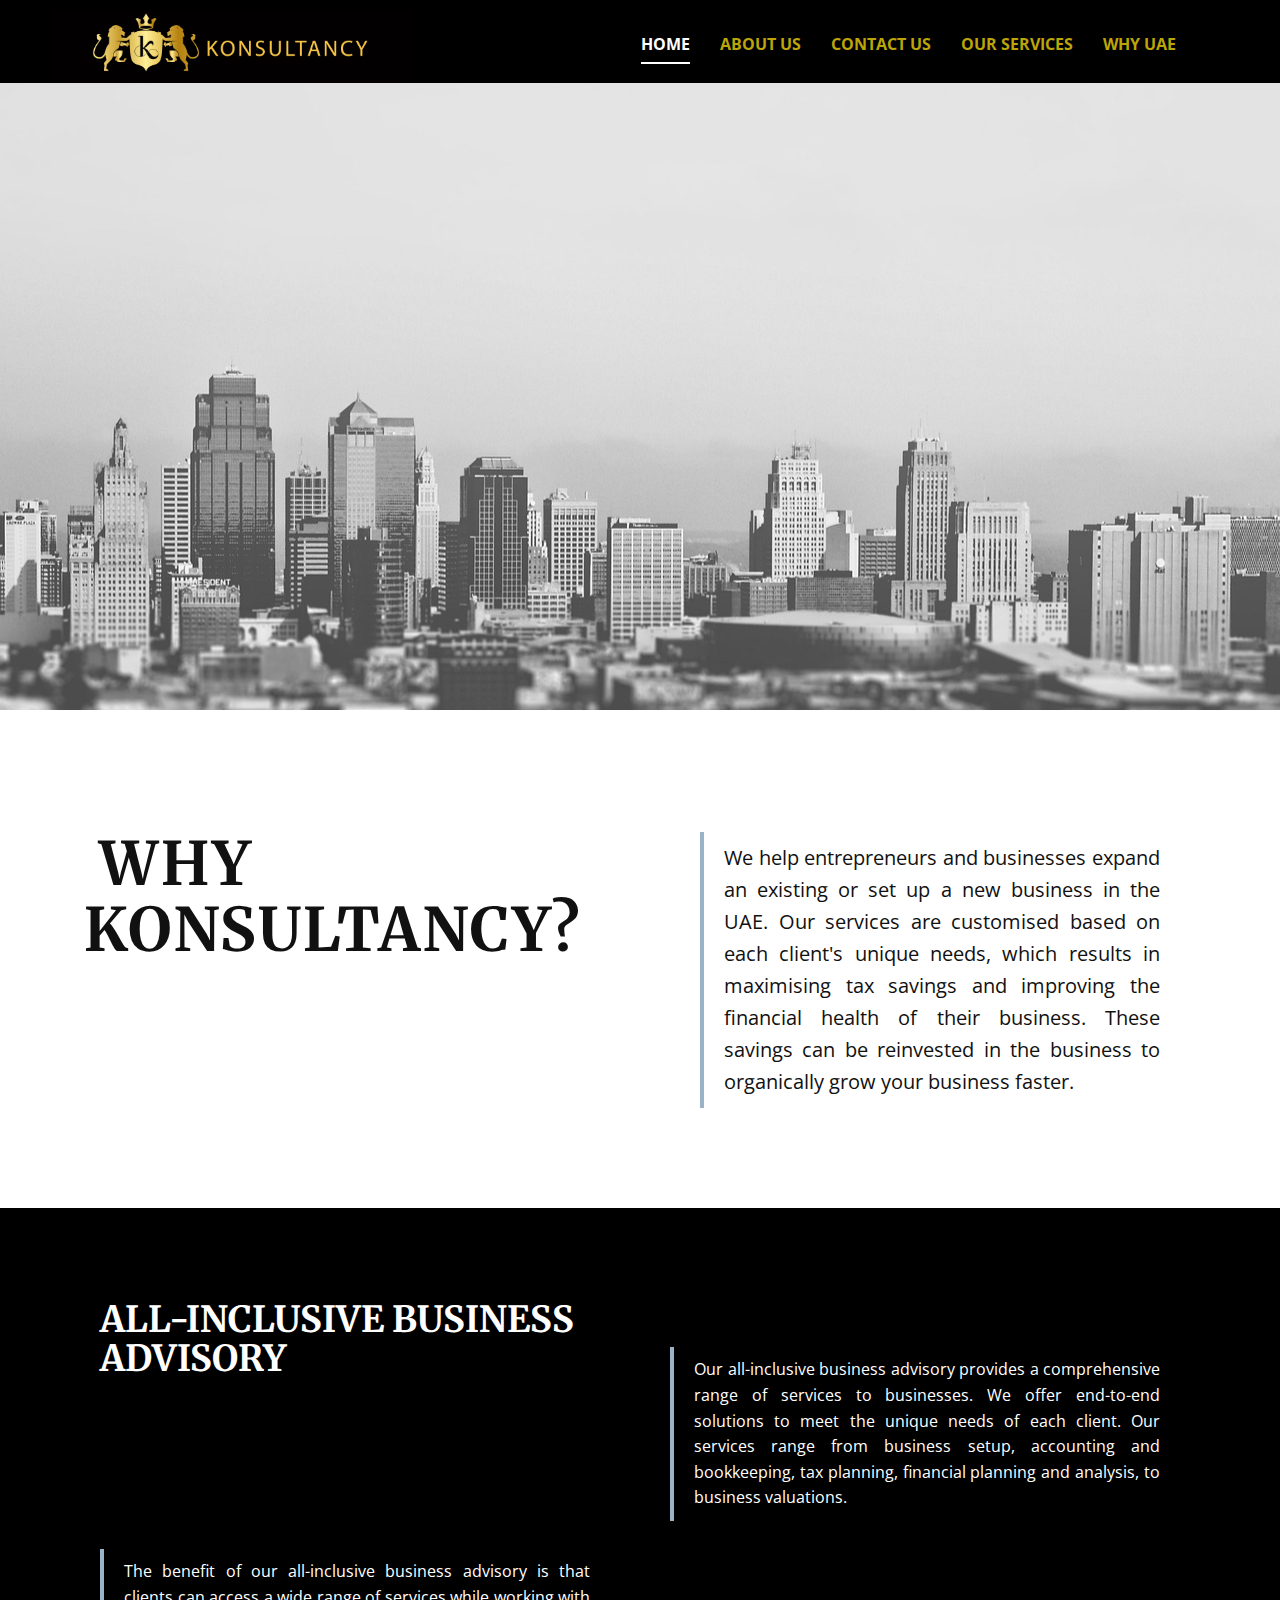
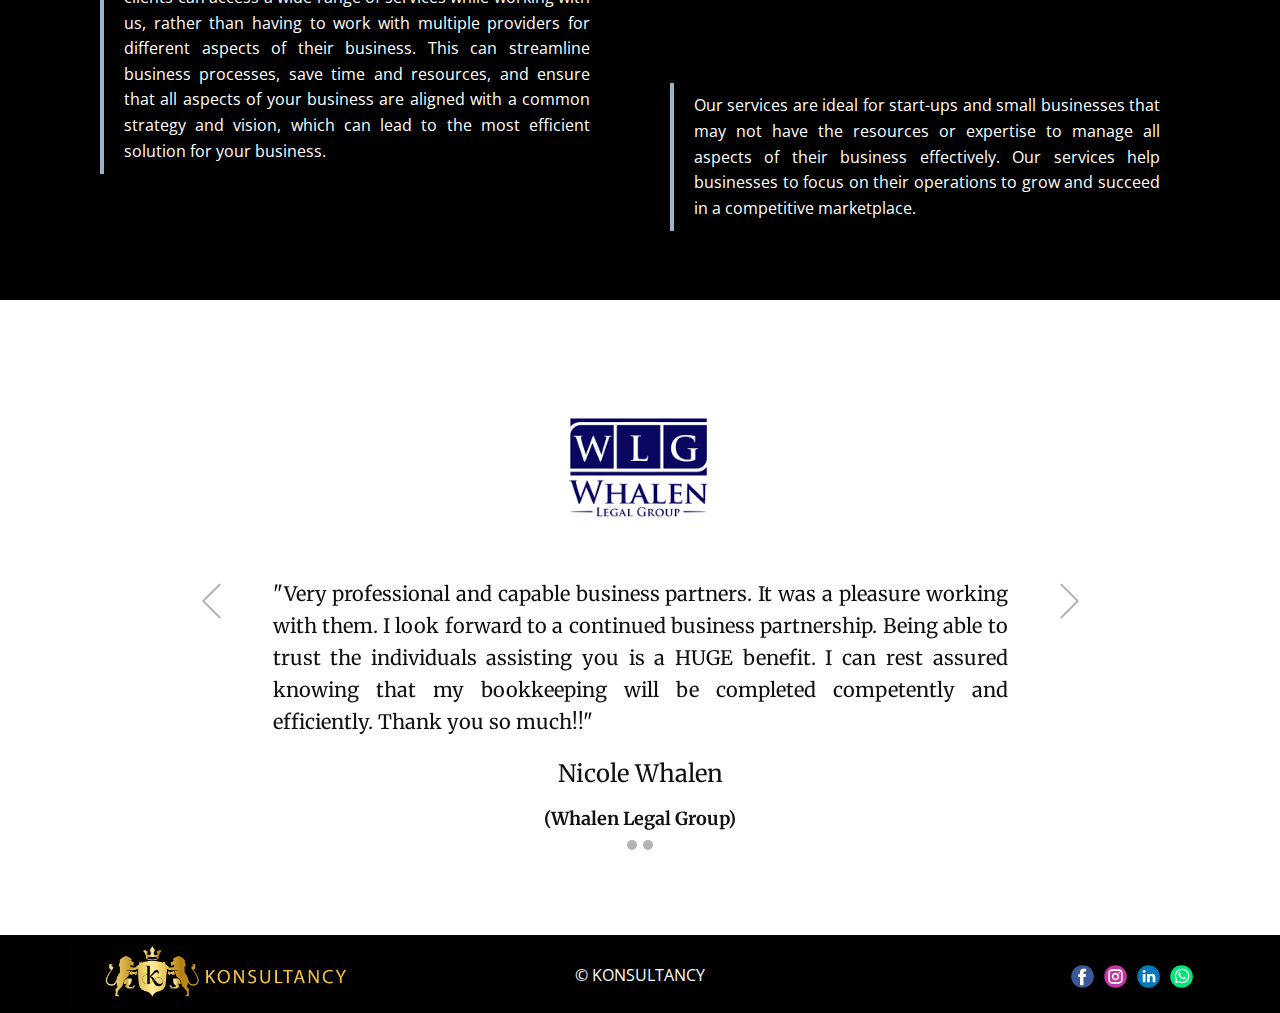
<file: index.html>
<!DOCTYPE html>
<html style="font-size: 16px;" lang="en"><head>
    <meta name="viewport" content="width=device-width, initial-scale=1.0">
    <meta charset="utf-8">
    <meta name="keywords" content="minimal, multimedia based collaboration, our&nbsp;goals, how does it work, english without rules.start speaking properly!, meet the team, contact us">
    <meta name="description" content="">
    <title>Home</title>
    <link rel="stylesheet" href="nicepage.css" media="screen">
<link rel="stylesheet" href="Home.css" media="screen">
    <script class="u-script" type="text/javascript" src="jquery.js" defer=""></script>
    <script class="u-script" type="text/javascript" src="nicepage.js" defer=""></script>
    <meta name="generator" content="Nicepage 5.8.13, nicepage.com">
    <link id="u-theme-google-font" rel="stylesheet" href="https://fonts.googleapis.com/css?family=Roboto:100,100i,300,300i,400,400i,500,500i,700,700i,900,900i|Open+Sans:300,300i,400,400i,500,500i,600,600i,700,700i,800,800i">
    <link id="u-page-google-font" rel="stylesheet" href="https://fonts.googleapis.com/css?family=Merriweather:300,300i,400,400i,700,700i,900,900i">
    
    
    
    
    
    <script type="application/ld+json">{
		"@context": "http://schema.org",
		"@type": "Organization",
		"name": "",
		"logo": "images/websitepnglogocrop.png",
		"sameAs": [
				"https://nicepage.com/c/technology-website-templates",
				"tel:+971503911830"
		]
}</script>
    <meta name="theme-color" content="#9bb3c9">
    <meta property="og:title" content="Home">
    <meta property="og:type" content="website">
  <meta data-intl-tel-input-cdn-path="intlTelInput/"></head>
  <body data-home-page="Home.html" data-home-page-title="Home" class="u-body u-xl-mode" data-lang="en"><header class="u-black u-clearfix u-header u-header" id="sec-ae6b"><div class="u-clearfix u-sheet u-sheet-1">
        <nav class="u-menu u-menu-one-level u-offcanvas u-menu-1" data-responsive-from="MD">
          <div class="menu-collapse" style="font-size: 1rem; letter-spacing: 0px; font-weight: 700; text-transform: uppercase;">
            <a class="u-button-style u-custom-active-border-color u-custom-border u-custom-border-color u-custom-borders u-custom-hover-border-color u-custom-left-right-menu-spacing u-custom-padding-bottom u-custom-text-active-color u-custom-text-color u-custom-text-hover-color u-custom-text-shadow u-custom-top-bottom-menu-spacing u-nav-link u-text-active-palette-1-base u-text-hover-palette-2-base" href="#">
              <svg class="u-svg-link" viewBox="0 0 24 24"><use xmlns:xlink="http://www.w3.org/1999/xlink" xlink:href="#menu-hamburger"></use></svg>
              <svg class="u-svg-content" version="1.1" id="menu-hamburger" viewBox="0 0 16 16" x="0px" y="0px" xmlns:xlink="http://www.w3.org/1999/xlink" xmlns="http://www.w3.org/2000/svg"><g><rect y="1" width="16" height="2"></rect><rect y="7" width="16" height="2"></rect><rect y="13" width="16" height="2"></rect>
</g></svg>
            </a>
          </div>
          <div class="u-custom-menu u-nav-container">
            <ul class="u-nav u-spacing-30 u-unstyled u-nav-1"><li class="u-nav-item"><a class="u-border-2 u-border-active-white u-border-hover-palette-3-dark-1 u-border-no-left u-border-no-right u-border-no-top u-button-style u-nav-link u-text-active-white u-text-custom-color-1 u-text-hover-palette-3-dark-1" href="Home.html" style="padding: 10px 0px;">Home</a>
</li><li class="u-nav-item"><a class="u-border-2 u-border-active-white u-border-hover-palette-3-dark-1 u-border-no-left u-border-no-right u-border-no-top u-button-style u-nav-link u-text-active-white u-text-custom-color-1 u-text-hover-palette-3-dark-1" href="About-Us.html" style="padding: 10px 0px;">About Us</a>
</li><li class="u-nav-item"><a class="u-border-2 u-border-active-white u-border-hover-palette-3-dark-1 u-border-no-left u-border-no-right u-border-no-top u-button-style u-nav-link u-text-active-white u-text-custom-color-1 u-text-hover-palette-3-dark-1" href="Contact-Us.html" style="padding: 10px 0px;">Contact Us</a>
</li><li class="u-nav-item"><a class="u-border-2 u-border-active-white u-border-hover-palette-3-dark-1 u-border-no-left u-border-no-right u-border-no-top u-button-style u-nav-link u-text-active-white u-text-custom-color-1 u-text-hover-palette-3-dark-1" href="Our-Services.html" style="padding: 10px 0px;">Our Services</a>
</li><li class="u-nav-item"><a class="u-border-2 u-border-active-white u-border-hover-palette-3-dark-1 u-border-no-left u-border-no-right u-border-no-top u-button-style u-nav-link u-text-active-white u-text-custom-color-1 u-text-hover-palette-3-dark-1" href="Why-UAE.html" style="padding: 10px 0px;">Why UAE</a>
</li></ul>
          </div>
          <div class="u-custom-menu u-nav-container-collapse">
            <div class="u-black u-container-style u-inner-container-layout u-opacity u-opacity-95 u-sidenav">
              <div class="u-inner-container-layout u-sidenav-overflow">
                <div class="u-menu-close"></div>
                <ul class="u-align-center u-nav u-popupmenu-items u-unstyled u-nav-2"><li class="u-nav-item"><a class="u-button-style u-nav-link" href="Home.html">Home</a>
</li><li class="u-nav-item"><a class="u-button-style u-nav-link" href="About-Us.html">About Us</a>
</li><li class="u-nav-item"><a class="u-button-style u-nav-link" href="Contact-Us.html">Contact Us</a>
</li><li class="u-nav-item"><a class="u-button-style u-nav-link" href="Our-Services.html">Our Services</a>
</li><li class="u-nav-item"><a class="u-button-style u-nav-link" href="Why-UAE.html">Why UAE</a>
</li></ul>
              </div>
            </div>
            <div class="u-black u-menu-overlay u-opacity u-opacity-70"></div>
          </div>
        </nav>
        <a href="Home.html" class="u-image u-logo u-image-1" data-image-width="2084" data-image-height="425" title="Home">
          <img alt="logomain" src="images/websitepnglogocrop.png" class="u-logo-image u-logo-image-1">
        </a>
      </div></header>
    <section class="skrollable u-clearfix u-hidden-sm u-hidden-xs u-image u-section-1" id="sec-7f3f" data-image-width="1280" data-image-height="854">
      <div class="u-clearfix u-sheet u-sheet-1"></div>
    </section>
    <section class="u-clearfix u-section-2" id="carousel_9360">
      <div class="u-clearfix u-sheet u-valign-middle-md u-sheet-1">
        <div class="u-clearfix u-expanded-width u-layout-wrap u-layout-wrap-1">
          <div class="u-layout">
            <div class="u-layout-row">
              <div class="u-container-style u-layout-cell u-size-29-md u-size-29-sm u-size-29-xs u-size-30-lg u-size-30-xl u-layout-cell-1">
                <div class="u-container-layout u-valign-middle-sm u-container-layout-1">
                  <h2 class="u-custom-font u-font-merriweather u-text u-text-1"> &nbsp;<b style="">WHY&nbsp; KONSULTANCY?</b>
                  </h2>
                </div>
              </div>
              <div class="u-align-justify u-container-style u-layout-cell u-size-30-lg u-size-30-xl u-size-31-md u-size-31-sm u-size-31-xs u-layout-cell-2">
                <div class="u-container-layout u-valign-middle-md u-valign-middle-xl u-valign-middle-xs u-valign-top-lg u-container-layout-2">
                  <blockquote class="u-text u-text-2"> We
help entrepreneurs and businesses expand an existing or set up a new business
in the UAE. Our services are customised based on each client's unique needs,
which results in maximising tax savings and improving the financial health of
their business. These savings can be reinvested in the business to organically
grow your business faster.&nbsp;&nbsp;</blockquote>
                </div>
              </div>
            </div>
          </div>
        </div>
      </div>
    </section>
    <section class="u-black u-clearfix u-section-3" id="carousel_ece1">
      <div class="u-clearfix u-sheet u-sheet-1">
        <div class="u-clearfix u-expanded-width u-layout-wrap u-layout-wrap-1">
          <div class="u-layout">
            <div class="u-layout-row">
              <div class="u-size-30 u-size-60-md">
                <div class="u-layout-col">
                  <div class="u-black u-container-style u-layout-cell u-size-20 u-layout-cell-1">
                    <div class="u-container-layout u-valign-middle-lg u-valign-middle-xl u-container-layout-1">
                      <h2 class="u-align-left-md u-align-left-sm u-align-left-xs u-custom-font u-font-merriweather u-text u-text-white u-text-1"><b>All-inc​lusive
Business Advisory</b>
                      </h2>
                    </div>
                  </div>
                  <div class="u-align-justify u-black u-container-style u-layout-cell u-size-40 u-layout-cell-2">
                    <div class="u-container-layout u-container-layout-2">
                      <blockquote class="u-text u-text-body-alt-color u-text-2"> The
benefit of our all-inclusive business advisory is that clients can access a
wide range of services while working with us, rather than having to work with
multiple providers for different aspects of their business. This can streamline
business processes, save time and resources, and ensure that all aspects of
your business are aligned with a common strategy and vision, which can lead to
the most efficient solution for your business.</blockquote>
                    </div>
                  </div>
                </div>
              </div>
              <div class="u-size-30 u-size-60-md">
                <div class="u-layout-col">
                  <div class="u-align-justify u-black u-container-style u-layout-cell u-size-40 u-layout-cell-3">
                    <div class="u-container-layout u-valign-middle-lg u-container-layout-3">
                      <blockquote class="u-text u-text-3"> Our
all-inclusive business advisory provides a comprehensive range of services to
businesses. We offer end-to-end solutions to meet the unique needs of each
client. Our services range from business setup, accounting and bookkeeping, tax
planning, financial planning and analysis, to business valuations.&nbsp;</blockquote>
                    </div>
                  </div>
                  <div class="u-align-justify u-container-style u-layout-cell u-size-20 u-layout-cell-4">
                    <div class="u-container-layout u-valign-top-xl u-container-layout-4">
                      <blockquote class="u-text u-text-4"> Our
services are ideal for start-ups and small businesses that may not have the
resources or expertise to manage all aspects of their business effectively. Our
services help businesses to focus on their operations to grow and succeed in a
competitive marketplace.</blockquote>
                    </div>
                  </div>
                </div>
              </div>
            </div>
          </div>
        </div>
      </div>
    </section>
    <section class="u-align-left u-clearfix u-section-4" id="sec-7d56">
      <div class="u-clearfix u-sheet u-sheet-1">
        <div id="carousel-82ff" data-interval="5000" data-u-ride="carousel" class="u-carousel u-slider u-slider-1">
          <ol class="u-absolute-hcenter u-carousel-indicators u-carousel-indicators-1">
            <li data-u-target="#carousel-82ff" class="u-active u-grey-30 u-shape-circle" data-u-slide-to="0" style="width: 10px; height: 10px;"></li>
            <li data-u-target="#carousel-82ff" class="u-grey-30 u-shape-circle" data-u-slide-to="1" style="width: 10px; height: 10px;"></li>
          </ol>
          <div class="u-carousel-inner" role="listbox">
            <div class="u-active u-carousel-item u-container-style u-slide" role ="option">
              <div class="u-container-layout u-container-layout-1"><span class="u-align-center u-file-icon u-icon u-icon-1"><img src="images/logo_client.png" alt=""></span>
                <p class="u-align-justify u-custom-font u-font-merriweather u-large-text u-text u-text-default-lg u-text-default-md u-text-default-xl u-text-variant u-text-1">"Very professional and capable business partners. It was a pleasure working with them. I look forward to a continued business partnership. Being able to trust the individuals assisting you is a HUGE benefit. I can rest assured knowing that my bookkeeping will be completed competently and efficiently. Thank you so much!!"&nbsp;</p>
                <h4 class="u-align-center u-custom-font u-font-merriweather u-text u-text-2"> Nicole Whalen <br>
                </h4>
                <h6 class="u-align-center u-custom-font u-font-merriweather u-text u-text-3"> (Whalen Legal Group)</h6>
              </div>
            </div>
            <div class="u-carousel-item u-container-style u-slide" role ="option">
              <div class="u-container-layout u-container-layout-2"><span class="u-align-center u-file-icon u-icon u-icon-2"><img src="images/logo_client.png" alt=""></span>
                <p class="u-align-justify u-custom-font u-font-merriweather u-large-text u-text u-text-default-lg u-text-default-md u-text-default-xl u-text-variant u-text-4">"Very professional and capable business partners. It was a pleasure working with them. I look forward to a continued business partnership. Being able to trust the individuals assisting you is a HUGE benefit. I can rest assured knowing that my bookkeeping will be completed competently and efficiently. Thank you so much!!"&nbsp;</p>
                <h4 class="u-align-center u-custom-font u-font-merriweather u-text u-text-5"> Nicole Whalen <br>
                </h4>
                <h6 class="u-align-center u-custom-font u-font-merriweather u-text u-text-6"> (Whalen Legal Group)</h6>
              </div>
            </div>
          </div>
          <a class="u-absolute-vcenter u-carousel-control u-carousel-control-prev u-text-grey-30 u-carousel-control-1" href="#carousel-82ff" role="button" data-u-slide="prev">
            <span aria-hidden="true">
              <svg viewBox="0 0 477.175 477.175"><path d="M145.188,238.575l215.5-215.5c5.3-5.3,5.3-13.8,0-19.1s-13.8-5.3-19.1,0l-225.1,225.1c-5.3,5.3-5.3,13.8,0,19.1l225.1,225
                    c2.6,2.6,6.1,4,9.5,4s6.9-1.3,9.5-4c5.3-5.3,5.3-13.8,0-19.1L145.188,238.575z"></path></svg>
            </span>
            <span class="sr-only">+Previous</span>
          </a>
          <a class="u-absolute-vcenter u-carousel-control u-carousel-control-next u-text-grey-30 u-carousel-control-2" href="#carousel-82ff" role="button" data-u-slide="next">
            <span aria-hidden="true">
              <svg viewBox="0 0 477.175 477.175"><path d="M360.731,229.075l-225.1-225.1c-5.3-5.3-13.8-5.3-19.1,0s-5.3,13.8,0,19.1l215.5,215.5l-215.5,215.5
                    c-5.3,5.3-5.3,13.8,0,19.1c2.6,2.6,6.1,4,9.5,4c3.4,0,6.9-1.3,9.5-4l225.1-225.1C365.931,242.875,365.931,234.275,360.731,229.075z"></path></svg>
            </span>
            <span class="sr-only">+Next</span>
          </a>
        </div>
      </div>
    </section>
    
    
    <footer class="u-align-center-md u-align-center-sm u-align-center-xs u-black u-clearfix u-footer" id="sec-ce96"><div class="u-clearfix u-sheet u-valign-middle-md u-sheet-1">
        <a href="Home.html" class="u-image u-logo u-image-1" data-image-width="2084" data-image-height="425" title="Home" target="_blank">
          <img  alt="logomain" src="images/websitepnglogocrop.png" class="u-logo-image u-logo-image-1">
        </a>
        <p class="u-align-center-lg u-align-center-md u-align-center-xl u-hidden-md u-hidden-sm u-hidden-xs u-text u-text-1"> © KONSULTANCY</p>
        <div class="u-align-left u-social-icons u-spacing-10 u-social-icons-1">
          <a class="u-social-url" title="facebook" target="_blank" href=""><span class="u-icon u-social-facebook u-social-icon u-icon-1"><svg class="u-svg-link" preserveAspectRatio="xMidYMin slice" viewBox="0 0 112 112" style=""><use xmlns:xlink="http://www.w3.org/1999/xlink" xlink:href="#svg-6129"></use></svg><svg class="u-svg-content" viewBox="0 0 112 112" x="0" y="0" id="svg-6129"><circle fill="currentColor" cx="56.1" cy="56.1" r="55"></circle><path fill="#FFFFFF" d="M73.5,31.6h-9.1c-1.4,0-3.6,0.8-3.6,3.9v8.5h12.6L72,58.3H60.8v40.8H43.9V58.3h-8V43.9h8v-9.2
      c0-6.7,3.1-17,17-17h12.5v13.9H73.5z"></path></svg></span>
          </a>
          <a class="u-social-url" title="instagram" target="_blank" href=""><span class="u-icon u-social-icon u-social-instagram u-icon-2"><svg class="u-svg-link" preserveAspectRatio="xMidYMin slice" viewBox="0 0 112 112" style=""><use xmlns:xlink="http://www.w3.org/1999/xlink" xlink:href="#svg-1ffd"></use></svg><svg class="u-svg-content" viewBox="0 0 112 112" x="0" y="0" id="svg-1ffd"><circle fill="currentColor" cx="56.1" cy="56.1" r="55"></circle><path fill="#FFFFFF" d="M55.9,38.2c-9.9,0-17.9,8-17.9,17.9C38,66,46,74,55.9,74c9.9,0,17.9-8,17.9-17.9C73.8,46.2,65.8,38.2,55.9,38.2
      z M55.9,66.4c-5.7,0-10.3-4.6-10.3-10.3c-0.1-5.7,4.6-10.3,10.3-10.3c5.7,0,10.3,4.6,10.3,10.3C66.2,61.8,61.6,66.4,55.9,66.4z"></path><path fill="#FFFFFF" d="M74.3,33.5c-2.3,0-4.2,1.9-4.2,4.2s1.9,4.2,4.2,4.2s4.2-1.9,4.2-4.2S76.6,33.5,74.3,33.5z"></path><path fill="#FFFFFF" d="M73.1,21.3H38.6c-9.7,0-17.5,7.9-17.5,17.5v34.5c0,9.7,7.9,17.6,17.5,17.6h34.5c9.7,0,17.5-7.9,17.5-17.5V38.8
      C90.6,29.1,82.7,21.3,73.1,21.3z M83,73.3c0,5.5-4.5,9.9-9.9,9.9H38.6c-5.5,0-9.9-4.5-9.9-9.9V38.8c0-5.5,4.5-9.9,9.9-9.9h34.5
      c5.5,0,9.9,4.5,9.9,9.9V73.3z"></path></svg></span>
          </a>
          <a class="u-social-url" title="linkedin" target="_blank" href="#"><span class="u-icon u-social-icon u-social-linkedin u-icon-3"><svg class="u-svg-link" preserveAspectRatio="xMidYMin slice" viewBox="0 0 112 112" style=""><use xmlns:xlink="http://www.w3.org/1999/xlink" xlink:href="#svg-d90c"></use></svg><svg class="u-svg-content" viewBox="0 0 112 112" x="0" y="0" id="svg-d90c"><circle fill="currentColor" cx="56.1" cy="56.1" r="55"></circle><path fill="#FFFFFF" d="M41.3,83.7H27.9V43.4h13.4V83.7z M34.6,37.9L34.6,37.9c-4.6,0-7.5-3.1-7.5-7c0-4,3-7,7.6-7s7.4,3,7.5,7
      C42.2,34.8,39.2,37.9,34.6,37.9z M89.6,83.7H76.2V62.2c0-5.4-1.9-9.1-6.8-9.1c-3.7,0-5.9,2.5-6.9,4.9c-0.4,0.9-0.4,2.1-0.4,3.3v22.5
      H48.7c0,0,0.2-36.5,0-40.3h13.4v5.7c1.8-2.7,5-6.7,12.1-6.7c8.8,0,15.4,5.8,15.4,18.1V83.7z"></path></svg></span>
          </a>
          <a class="u-social-url" target="_blank" data-type="Whatsapp" title="Whatsapp" href="tel:+971503911830"><span class="u-icon u-social-icon u-social-whatsapp u-icon-4"><svg class="u-svg-link" preserveAspectRatio="xMidYMin slice" viewBox="0 0 112 112" style=""><use xmlns:xlink="http://www.w3.org/1999/xlink" xlink:href="#svg-d01d"></use></svg><svg class="u-svg-content" viewBox="0 0 112 112" x="0" y="0" id="svg-d01d"><circle fill="currentColor" cx="56.1" cy="56.1" r="55"></circle><path fill="#FFFFFF" d="M83.8,28.3C77.2,21.7,68.4,18,59,18c-19.3,0-35.1,15.7-35.1,35.1c0,6.2,1.6,12.2,4.7,17.5l-5,18.2L42.2,84
	c5.1,2.8,10.9,4.3,16.8,4.3h0l0,0c19.3,0,35.1-15.7,35.1-35.1C94.1,43.8,90.5,35,83.8,28.3 M59,82.3L59,82.3
	c-5.2,0-10.4-1.4-14.9-4.1l-1.1-0.6l-11,2.9L35,69.8l-0.7-1.1c-2.9-4.6-4.5-10-4.5-15.5C29.8,37,42.9,24,59,24
	c7.8,0,15.1,3,20.6,8.6c5.5,5.5,8.5,12.8,8.5,20.6C88.2,69.2,75.1,82.3,59,82.3 M75,60.5c-0.9-0.4-5.2-2.6-6-2.9
	c-0.8-0.3-1.4-0.4-2,0.4s-2.3,2.9-2.8,3.4c-0.5,0.6-1,0.7-1.9,0.2c-0.9-0.4-3.7-1.4-7.1-4.4c-2.6-2.3-4.4-5.2-4.9-6.1
	c-0.5-0.9-0.1-1.4,0.4-1.8c0.4-0.4,0.9-1,1.3-1.5c0.4-0.5,0.6-0.9,0.9-1.5c0.3-0.6,0.1-1.1-0.1-1.5c-0.2-0.4-2-4.8-2.7-6.5
	c-0.7-1.7-1.4-1.5-2-1.5c-0.5,0-1.1,0-1.7,0c-0.6,0-1.5,0.2-2.3,1.1c-0.8,0.9-3.1,3-3.1,7.3c0,4.3,3.1,8.5,3.6,9.1
	c0.4,0.6,6.2,9.4,15,13.2c2.1,0.9,3.7,1.4,5,1.8c2.1,0.7,4,0.6,5.5,0.3c1.7-0.3,5.2-2.1,5.9-4.2c0.7-2,0.7-3.8,0.5-4.2
	C76.5,61.1,75.9,60.9,75,60.5"></path></svg></span>
          </a>
        </div>
      </div></footer>

  
</body></html>
</file>
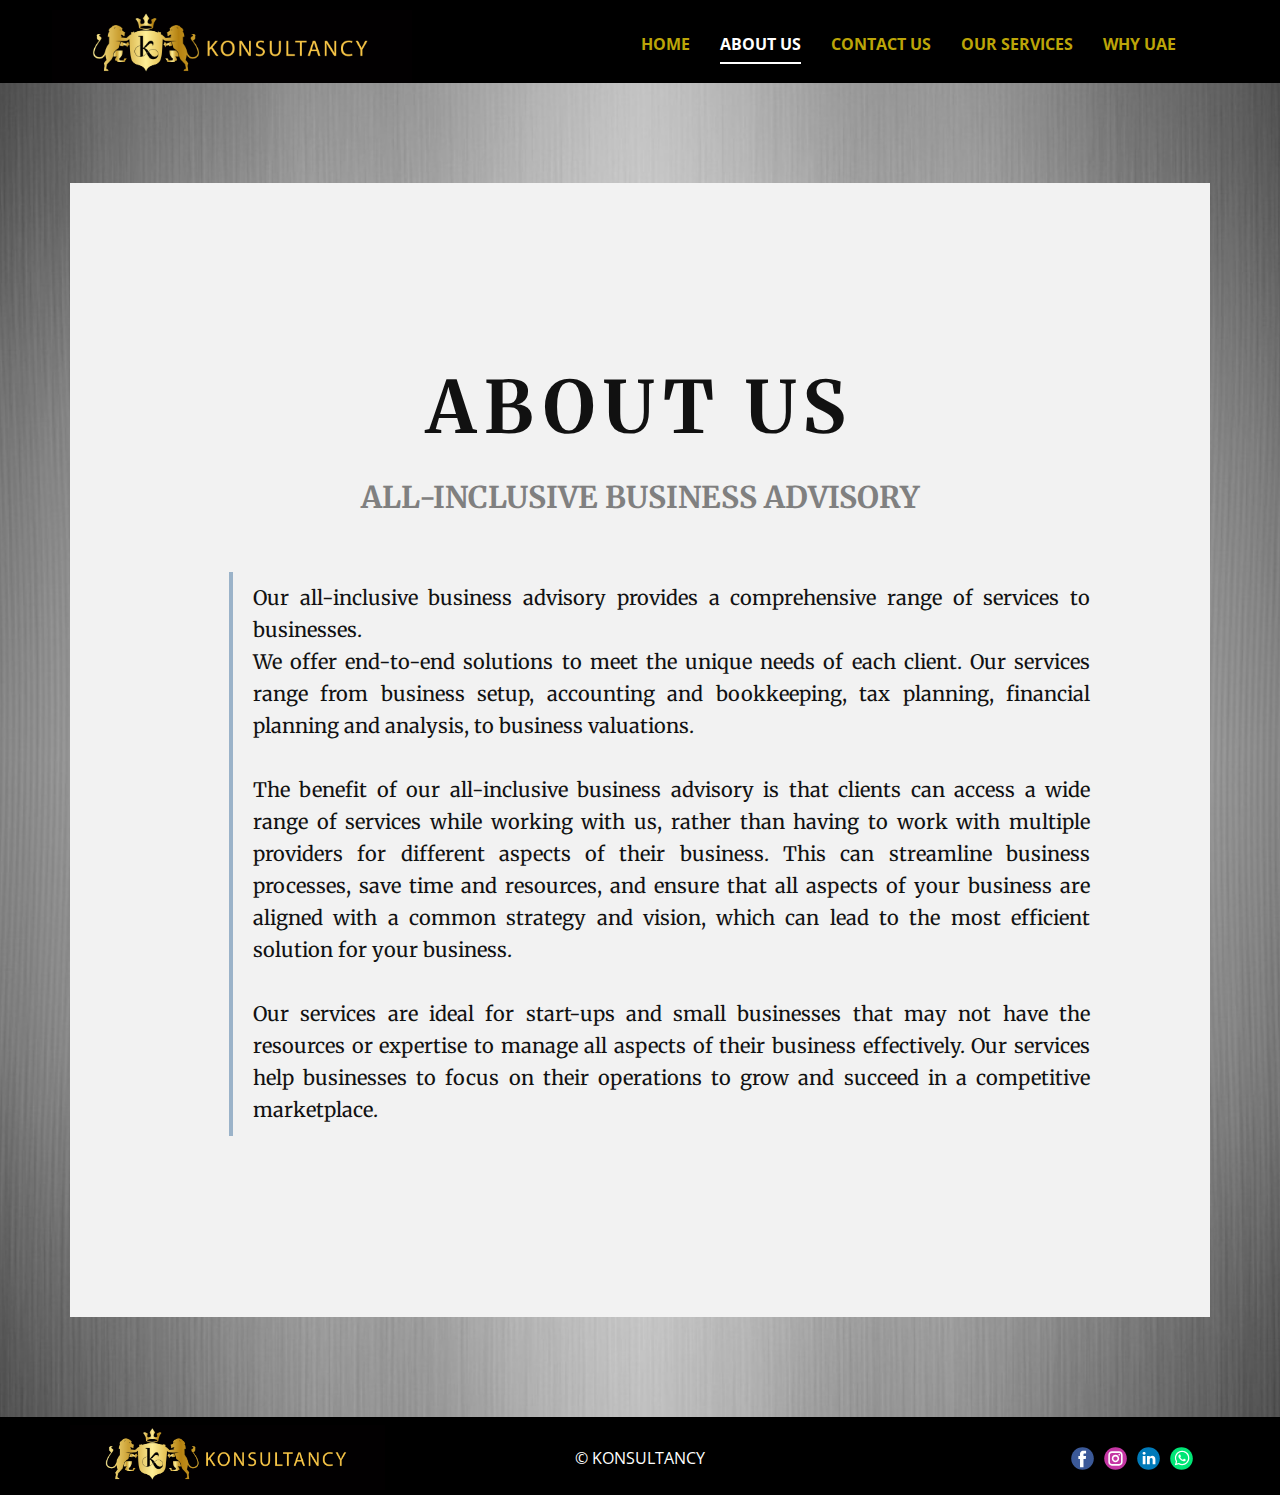
<file: About-Us.html>
<!DOCTYPE html>
<html style="font-size: 16px;" lang="en"><head>
    <meta name="viewport" content="width=device-width, initial-scale=1.0">
    <meta charset="utf-8">
    <meta name="keywords" content="">
    <meta name="description" content="">
    <title>About Us</title>
    <link rel="stylesheet" href="nicepage.css" media="screen">
<link rel="stylesheet" href="About-Us.css" media="screen">
    <script class="u-script" type="text/javascript" src="jquery.js" defer=""></script>
    <script class="u-script" type="text/javascript" src="nicepage.js" defer=""></script>
    <meta name="generator" content="Nicepage 5.8.13, nicepage.com">
    <link id="u-theme-google-font" rel="stylesheet" href="https://fonts.googleapis.com/css?family=Roboto:100,100i,300,300i,400,400i,500,500i,700,700i,900,900i|Open+Sans:300,300i,400,400i,500,500i,600,600i,700,700i,800,800i">
    <link id="u-page-google-font" rel="stylesheet" href="https://fonts.googleapis.com/css?family=Merriweather:300,300i,400,400i,700,700i,900,900i">
    
    
    <script type="application/ld+json">{
		"@context": "http://schema.org",
		"@type": "Organization",
		"name": "",
		"logo": "images/websitepnglogocrop.png",
		"sameAs": [
				"https://nicepage.com/c/technology-website-templates",
				"tel:+971503911830"
		]
}</script>
    <meta name="theme-color" content="#9bb3c9">
    <meta property="og:title" content="About Us">
    <meta property="og:type" content="website">
  <meta data-intl-tel-input-cdn-path="intlTelInput/"></head>
  <body class="u-body u-xl-mode" data-lang="en"><header class="u-black u-clearfix u-header u-header" id="sec-ae6b"><div class="u-clearfix u-sheet u-sheet-1">
        <nav class="u-menu u-menu-one-level u-offcanvas u-menu-1" data-responsive-from="MD">
          <div class="menu-collapse" style="font-size: 1rem; letter-spacing: 0px; font-weight: 700; text-transform: uppercase;">
            <a class="u-button-style u-custom-active-border-color u-custom-border u-custom-border-color u-custom-borders u-custom-hover-border-color u-custom-left-right-menu-spacing u-custom-padding-bottom u-custom-text-active-color u-custom-text-color u-custom-text-hover-color u-custom-text-shadow u-custom-top-bottom-menu-spacing u-nav-link u-text-active-palette-1-base u-text-hover-palette-2-base" href="#">
              <svg class="u-svg-link" viewBox="0 0 24 24"><use xmlns:xlink="http://www.w3.org/1999/xlink" xlink:href="#menu-hamburger"></use></svg>
              <svg class="u-svg-content" version="1.1" id="menu-hamburger" viewBox="0 0 16 16" x="0px" y="0px" xmlns:xlink="http://www.w3.org/1999/xlink" xmlns="http://www.w3.org/2000/svg"><g><rect y="1" width="16" height="2"></rect><rect y="7" width="16" height="2"></rect><rect y="13" width="16" height="2"></rect>
</g></svg>
            </a>
          </div>
          <div class="u-custom-menu u-nav-container">
            <ul class="u-nav u-spacing-30 u-unstyled u-nav-1"><li class="u-nav-item"><a class="u-border-2 u-border-active-white u-border-hover-palette-3-dark-1 u-border-no-left u-border-no-right u-border-no-top u-button-style u-nav-link u-text-active-white u-text-custom-color-1 u-text-hover-palette-3-dark-1" href="Home.html" style="padding: 10px 0px;">Home</a>
</li><li class="u-nav-item"><a class="u-border-2 u-border-active-white u-border-hover-palette-3-dark-1 u-border-no-left u-border-no-right u-border-no-top u-button-style u-nav-link u-text-active-white u-text-custom-color-1 u-text-hover-palette-3-dark-1" href="About-Us.html" style="padding: 10px 0px;">About Us</a>
</li><li class="u-nav-item"><a class="u-border-2 u-border-active-white u-border-hover-palette-3-dark-1 u-border-no-left u-border-no-right u-border-no-top u-button-style u-nav-link u-text-active-white u-text-custom-color-1 u-text-hover-palette-3-dark-1" href="Contact-Us.html" style="padding: 10px 0px;">Contact Us</a>
</li><li class="u-nav-item"><a class="u-border-2 u-border-active-white u-border-hover-palette-3-dark-1 u-border-no-left u-border-no-right u-border-no-top u-button-style u-nav-link u-text-active-white u-text-custom-color-1 u-text-hover-palette-3-dark-1" href="Our-Services.html" style="padding: 10px 0px;">Our Services</a>
</li><li class="u-nav-item"><a class="u-border-2 u-border-active-white u-border-hover-palette-3-dark-1 u-border-no-left u-border-no-right u-border-no-top u-button-style u-nav-link u-text-active-white u-text-custom-color-1 u-text-hover-palette-3-dark-1" href="Why-UAE.html" style="padding: 10px 0px;">Why UAE</a>
</li></ul>
          </div>
          <div class="u-custom-menu u-nav-container-collapse">
            <div class="u-black u-container-style u-inner-container-layout u-opacity u-opacity-95 u-sidenav">
              <div class="u-inner-container-layout u-sidenav-overflow">
                <div class="u-menu-close"></div>
                <ul class="u-align-center u-nav u-popupmenu-items u-unstyled u-nav-2"><li class="u-nav-item"><a class="u-button-style u-nav-link" href="Home.html">Home</a>
</li><li class="u-nav-item"><a class="u-button-style u-nav-link" href="About-Us.html">About Us</a>
</li><li class="u-nav-item"><a class="u-button-style u-nav-link" href="Contact-Us.html">Contact Us</a>
</li><li class="u-nav-item"><a class="u-button-style u-nav-link" href="Our-Services.html">Our Services</a>
</li><li class="u-nav-item"><a class="u-button-style u-nav-link" href="Why-UAE.html">Why UAE</a>
</li></ul>
              </div>
            </div>
            <div class="u-black u-menu-overlay u-opacity u-opacity-70"></div>
          </div>
        </nav>
        <a href="Home.html" class="u-image u-logo u-image-1" data-image-width="2084" data-image-height="425" title="Home">
          <img alt="logomain" src="images/websitepnglogocrop.png" class="u-logo-image u-logo-image-1">
        </a>
      </div></header>
    <section class="u-clearfix u-container-align-center-md u-container-align-center-sm u-container-align-center-xs u-image u-section-1" id="carousel_3abc" data-image-width="1280" data-image-height="960">
      <div class="u-clearfix u-sheet u-valign-middle-xs u-sheet-1">
        <div class="u-clearfix u-expanded-width u-layout-wrap u-layout-wrap-1">
          <div class="u-layout">
            <div class="u-layout-row">
              <div class="u-container-style u-grey-5 u-layout-cell u-size-60 u-layout-cell-1">
                <div class="u-container-layout u-valign-middle-lg u-valign-middle-xl u-container-layout-1">
                  <h4 class="u-align-center u-custom-font u-font-merriweather u-text u-text-1">about us</h4>
                  <h5 class="u-align-center u-custom-font u-font-merriweather u-text u-text-grey-50 u-text-2"><b>All-inclusive
Business​ Advisory</b>
                  </h5>
                  <blockquote class="u-align-justify u-custom-font u-font-merriweather u-text u-text-3"> Our
all-inclusive business advisory provides a comprehensive range of services to
businesses.<br>We offer end-to-end solutions to meet the unique needs of each
client. Our services range from business setup, accounting and bookkeeping, tax
planning, financial planning and analysis, to business valuations.<br>
                    <br> The
benefit of our all-inclusive business advisory is that clients can access a
wide range of services while working with us, rather than having to work with
multiple providers for different aspects of their business. This can streamline
business processes, save time and resources, and ensure that all aspects of
your business are aligned with a common strategy and vision, which can lead to
the most efficient solution for your business.<br>
                    <br>Our
services are ideal for start-ups and small businesses that may not have the
resources or expertise to manage all aspects of their business effectively. Our
services help businesses to focus on their operations to grow and succeed in a
competitive marketplace.
                  </blockquote>
                </div>
              </div>
            </div>
          </div>
        </div>
      </div>
    </section>
    
    
    <footer class="u-align-center-md u-align-center-sm u-align-center-xs u-black u-clearfix u-footer" id="sec-ce96"><div class="u-clearfix u-sheet u-valign-middle-md u-sheet-1">
        <a href="Home.html" class="u-image u-logo u-image-1" data-image-width="2084" data-image-height="425" title="Home" target="_blank">
          <img alt="logomain" src="images/websitepnglogocrop.png" class="u-logo-image u-logo-image-1">
        </a>
        <p class="u-align-center-lg u-align-center-md u-align-center-xl u-hidden-md u-hidden-sm u-hidden-xs u-text u-text-1"> © KONSULTANCY</p>
        <div class="u-align-left u-social-icons u-spacing-10 u-social-icons-1">
          <a class="u-social-url" title="facebook" target="_blank" href=""><span class="u-icon u-social-facebook u-social-icon u-icon-1"><svg class="u-svg-link" preserveAspectRatio="xMidYMin slice" viewBox="0 0 112 112" style=""><use xmlns:xlink="http://www.w3.org/1999/xlink" xlink:href="#svg-6129"></use></svg><svg class="u-svg-content" viewBox="0 0 112 112" x="0" y="0" id="svg-6129"><circle fill="currentColor" cx="56.1" cy="56.1" r="55"></circle><path fill="#FFFFFF" d="M73.5,31.6h-9.1c-1.4,0-3.6,0.8-3.6,3.9v8.5h12.6L72,58.3H60.8v40.8H43.9V58.3h-8V43.9h8v-9.2
      c0-6.7,3.1-17,17-17h12.5v13.9H73.5z"></path></svg></span>
          </a>
          <a class="u-social-url" title="instagram" target="_blank" href=""><span class="u-icon u-social-icon u-social-instagram u-icon-2"><svg class="u-svg-link" preserveAspectRatio="xMidYMin slice" viewBox="0 0 112 112" style=""><use xmlns:xlink="http://www.w3.org/1999/xlink" xlink:href="#svg-1ffd"></use></svg><svg class="u-svg-content" viewBox="0 0 112 112" x="0" y="0" id="svg-1ffd"><circle fill="currentColor" cx="56.1" cy="56.1" r="55"></circle><path fill="#FFFFFF" d="M55.9,38.2c-9.9,0-17.9,8-17.9,17.9C38,66,46,74,55.9,74c9.9,0,17.9-8,17.9-17.9C73.8,46.2,65.8,38.2,55.9,38.2
      z M55.9,66.4c-5.7,0-10.3-4.6-10.3-10.3c-0.1-5.7,4.6-10.3,10.3-10.3c5.7,0,10.3,4.6,10.3,10.3C66.2,61.8,61.6,66.4,55.9,66.4z"></path><path fill="#FFFFFF" d="M74.3,33.5c-2.3,0-4.2,1.9-4.2,4.2s1.9,4.2,4.2,4.2s4.2-1.9,4.2-4.2S76.6,33.5,74.3,33.5z"></path><path fill="#FFFFFF" d="M73.1,21.3H38.6c-9.7,0-17.5,7.9-17.5,17.5v34.5c0,9.7,7.9,17.6,17.5,17.6h34.5c9.7,0,17.5-7.9,17.5-17.5V38.8
      C90.6,29.1,82.7,21.3,73.1,21.3z M83,73.3c0,5.5-4.5,9.9-9.9,9.9H38.6c-5.5,0-9.9-4.5-9.9-9.9V38.8c0-5.5,4.5-9.9,9.9-9.9h34.5
      c5.5,0,9.9,4.5,9.9,9.9V73.3z"></path></svg></span>
          </a>
          <a class="u-social-url" title="linkedin" target="_blank" href="#"><span class="u-icon u-social-icon u-social-linkedin u-icon-3"><svg class="u-svg-link" preserveAspectRatio="xMidYMin slice" viewBox="0 0 112 112" style=""><use xmlns:xlink="http://www.w3.org/1999/xlink" xlink:href="#svg-d90c"></use></svg><svg class="u-svg-content" viewBox="0 0 112 112" x="0" y="0" id="svg-d90c"><circle fill="currentColor" cx="56.1" cy="56.1" r="55"></circle><path fill="#FFFFFF" d="M41.3,83.7H27.9V43.4h13.4V83.7z M34.6,37.9L34.6,37.9c-4.6,0-7.5-3.1-7.5-7c0-4,3-7,7.6-7s7.4,3,7.5,7
      C42.2,34.8,39.2,37.9,34.6,37.9z M89.6,83.7H76.2V62.2c0-5.4-1.9-9.1-6.8-9.1c-3.7,0-5.9,2.5-6.9,4.9c-0.4,0.9-0.4,2.1-0.4,3.3v22.5
      H48.7c0,0,0.2-36.5,0-40.3h13.4v5.7c1.8-2.7,5-6.7,12.1-6.7c8.8,0,15.4,5.8,15.4,18.1V83.7z"></path></svg></span>
          </a>
          <a class="u-social-url" target="_blank" data-type="Whatsapp" title="Whatsapp" href="https://wa.me/971503911830"><span class="u-icon u-social-icon u-social-whatsapp u-icon-4"><svg class="u-svg-link" preserveAspectRatio="xMidYMin slice" viewBox="0 0 112 112" style=""><use xmlns:xlink="http://www.w3.org/1999/xlink" xlink:href="#svg-d01d"></use></svg><svg class="u-svg-content" viewBox="0 0 112 112" x="0" y="0" id="svg-d01d"><circle fill="currentColor" cx="56.1" cy="56.1" r="55"></circle><path fill="#FFFFFF" d="M83.8,28.3C77.2,21.7,68.4,18,59,18c-19.3,0-35.1,15.7-35.1,35.1c0,6.2,1.6,12.2,4.7,17.5l-5,18.2L42.2,84
	c5.1,2.8,10.9,4.3,16.8,4.3h0l0,0c19.3,0,35.1-15.7,35.1-35.1C94.1,43.8,90.5,35,83.8,28.3 M59,82.3L59,82.3
	c-5.2,0-10.4-1.4-14.9-4.1l-1.1-0.6l-11,2.9L35,69.8l-0.7-1.1c-2.9-4.6-4.5-10-4.5-15.5C29.8,37,42.9,24,59,24
	c7.8,0,15.1,3,20.6,8.6c5.5,5.5,8.5,12.8,8.5,20.6C88.2,69.2,75.1,82.3,59,82.3 M75,60.5c-0.9-0.4-5.2-2.6-6-2.9
	c-0.8-0.3-1.4-0.4-2,0.4s-2.3,2.9-2.8,3.4c-0.5,0.6-1,0.7-1.9,0.2c-0.9-0.4-3.7-1.4-7.1-4.4c-2.6-2.3-4.4-5.2-4.9-6.1
	c-0.5-0.9-0.1-1.4,0.4-1.8c0.4-0.4,0.9-1,1.3-1.5c0.4-0.5,0.6-0.9,0.9-1.5c0.3-0.6,0.1-1.1-0.1-1.5c-0.2-0.4-2-4.8-2.7-6.5
	c-0.7-1.7-1.4-1.5-2-1.5c-0.5,0-1.1,0-1.7,0c-0.6,0-1.5,0.2-2.3,1.1c-0.8,0.9-3.1,3-3.1,7.3c0,4.3,3.1,8.5,3.6,9.1
	c0.4,0.6,6.2,9.4,15,13.2c2.1,0.9,3.7,1.4,5,1.8c2.1,0.7,4,0.6,5.5,0.3c1.7-0.3,5.2-2.1,5.9-4.2c0.7-2,0.7-3.8,0.5-4.2
	C76.5,61.1,75.9,60.9,75,60.5"></path></svg></span>
          </a>
        </div>
      </div></footer>
  
</body></html>
</file>
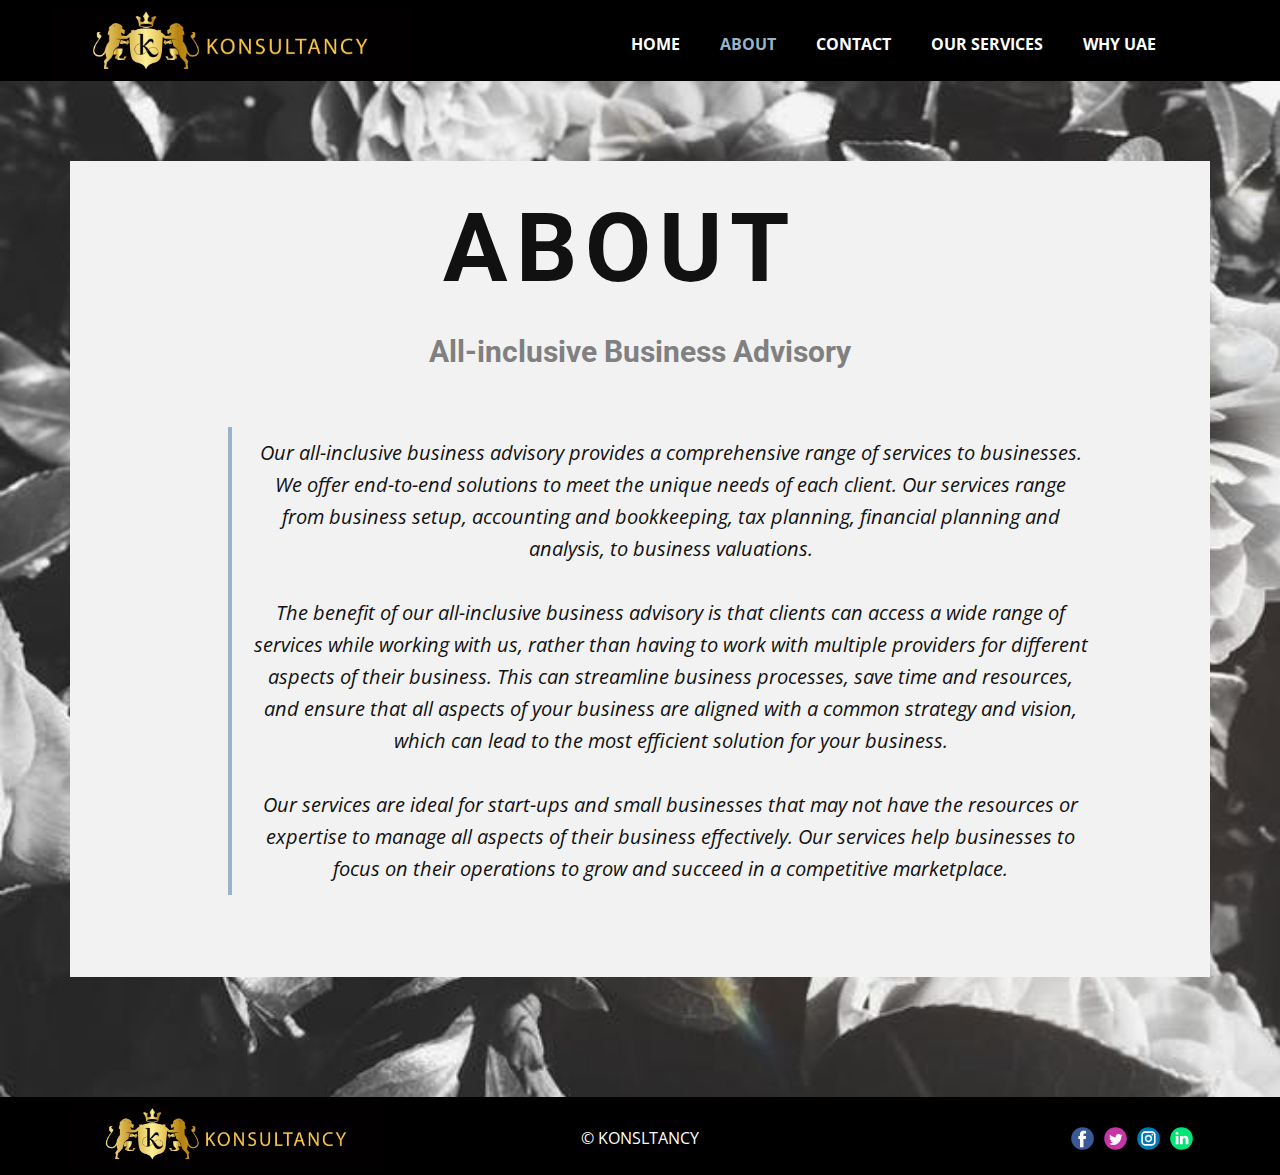
<file: About.html>
<!DOCTYPE html>
<html style="font-size: 16px;" lang="en"><head>
    <meta name="viewport" content="width=device-width, initial-scale=1.0">
    <meta charset="utf-8">
    <meta name="keywords" content="">
    <meta name="description" content="">
    <title>About</title>
    <link rel="stylesheet" href="nicepage.css" media="screen">
<link rel="stylesheet" href="About.css" media="screen">
    <script class="u-script" type="text/javascript" src="jquery.js" defer=""></script>
    <script class="u-script" type="text/javascript" src="nicepage.js" defer=""></script>
    <meta name="generator" content="Nicepage 5.8.13, nicepage.com">
    <link id="u-theme-google-font" rel="stylesheet" href="https://fonts.googleapis.com/css?family=Roboto:100,100i,300,300i,400,400i,500,500i,700,700i,900,900i|Open+Sans:300,300i,400,400i,500,500i,600,600i,700,700i,800,800i">
    
    
    <script type="application/ld+json">{
		"@context": "http://schema.org",
		"@type": "Organization",
		"name": "",
		"logo": "images/websitepnglogocrop.png",
		"sameAs": []
}</script>
    <meta name="theme-color" content="#9bb3c9">
    <meta property="og:title" content="About">
    <meta property="og:type" content="website">
  <meta data-intl-tel-input-cdn-path="intlTelInput/"></head>
  <body class="u-body u-xl-mode" data-lang="en"><header class="u-black u-clearfix u-header u-header" id="sec-ae6b"><div class="u-clearfix u-sheet u-valign-middle-xs u-sheet-1">
        <nav class="u-menu u-menu-hamburger u-offcanvas u-menu-1">
          <div class="menu-collapse" style="font-size: 1rem; letter-spacing: 0px;">
            <a class="u-button-style u-custom-left-right-menu-spacing u-custom-padding-bottom u-custom-top-bottom-menu-spacing u-nav-link u-text-active-palette-1-base u-text-hover-palette-2-base" href="#">
              <svg class="u-svg-link" viewBox="0 0 24 24"><use xmlns:xlink="http://www.w3.org/1999/xlink" xlink:href="#menu-hamburger"></use></svg>
              <svg class="u-svg-content" version="1.1" id="menu-hamburger" viewBox="0 0 16 16" x="0px" y="0px" xmlns:xlink="http://www.w3.org/1999/xlink" xmlns="http://www.w3.org/2000/svg"><g><rect y="1" width="16" height="2"></rect><rect y="7" width="16" height="2"></rect><rect y="13" width="16" height="2"></rect>
</g></svg>
            </a>
          </div>
          <div class="u-nav-container">
            <ul class="u-nav u-unstyled u-nav-1"><li class="u-nav-item"><a class="u-button-style u-nav-link u-text-active-palette-1-base u-text-hover-palette-2-base" href="Home.html" style="padding: 10px 20px;">Home</a>
</li><li class="u-nav-item"><a class="u-button-style u-nav-link u-text-active-palette-1-base u-text-hover-palette-2-base" href="About.html" style="padding: 10px 20px;">About</a>
</li><li class="u-nav-item"><a class="u-button-style u-nav-link u-text-active-palette-1-base u-text-hover-palette-2-base" href="Contact.html" style="padding: 10px 20px;">Contact</a>
</li><li class="u-nav-item"><a class="u-button-style u-nav-link u-text-active-palette-1-base u-text-hover-palette-2-base" href="Our-Services.html" style="padding: 10px 20px;">Our Services</a>
</li><li class="u-nav-item"><a class="u-button-style u-nav-link u-text-active-palette-1-base u-text-hover-palette-2-base" href="Why-UAE.html" style="padding: 10px 20px;">Why UAE</a>
</li></ul>
          </div>
          <div class="u-nav-container-collapse">
            <div class="u-black u-container-style u-inner-container-layout u-opacity u-opacity-95 u-sidenav">
              <div class="u-inner-container-layout u-sidenav-overflow">
                <div class="u-menu-close"></div>
                <ul class="u-align-center u-nav u-popupmenu-items u-unstyled u-nav-2"><li class="u-nav-item"><a class="u-button-style u-nav-link" href="Home.html" style="padding: 10px 20px;">Home</a>
</li><li class="u-nav-item"><a class="u-button-style u-nav-link" href="About.html" style="padding: 10px 20px;">About</a>
</li><li class="u-nav-item"><a class="u-button-style u-nav-link" href="Contact.html" style="padding: 10px 20px;">Contact</a>
</li><li class="u-nav-item"><a class="u-button-style u-nav-link" href="Our-Services.html" style="padding: 10px 20px;">Our Services</a>
</li><li class="u-nav-item"><a class="u-button-style u-nav-link" href="Why-UAE.html" style="padding: 10px 20px;">Why UAE</a>
</li></ul>
              </div>
            </div>
            <div class="u-black u-menu-overlay u-opacity u-opacity-70"></div>
          </div>
        </nav>
        <a href="https://nicepage.com/k/aesthetic-website-templates" class="u-image u-logo u-image-1" data-image-width="2084" data-image-height="425">
          <img alt="logomain" src="images/websitepnglogocrop.png" class="u-logo-image u-logo-image-1">
        </a>
      </div></header>
    <section class="u-clearfix u-image u-section-1" id="carousel_3abc" data-image-width="662" data-image-height="750">
      <div class="u-clearfix u-sheet u-valign-middle-xs u-sheet-1">
        <div class="u-clearfix u-expanded-width u-layout-wrap u-layout-wrap-1">
          <div class="u-layout">
            <div class="u-layout-row">
              <div class="u-align-center u-container-style u-grey-5 u-layout-cell u-size-60 u-layout-cell-1">
                <div class="u-container-layout u-valign-top-xl u-container-layout-1">
                  <h4 class="u-text u-text-1">about</h4>
                  <h5 class="u-text u-text-grey-50 u-text-2"><b>All-inclusive
Business Advisory</b>
                  </h5>
                  <blockquote class="u-text u-text-3"> Our
all-inclusive business advisory provides a comprehensive range of services to
businesses.<br>We offer end-to-end solutions to meet the unique needs of each
client. Our services range from business setup, accounting and bookkeeping, tax
planning, financial planning and analysis, to business valuations.<br>
                    <br> The
benefit of our all-inclusive business advisory is that clients can access a
wide range of services while working with us, rather than having to work with
multiple providers for different aspects of their business. This can streamline
business processes, save time and resources, and ensure that all aspects of
your business are aligned with a common strategy and vision, which can lead to
the most efficient solution for your business.<br>
                    <br>Our
services are ideal for start-ups and small businesses that may not have the
resources or expertise to manage all aspects of their business effectively. Our
services help businesses to focus on their operations to grow and succeed in a
competitive marketplace.
                  </blockquote>
                </div>
              </div>
            </div>
          </div>
        </div>
      </div>
    </section>
    
    
    <footer class="u-align-center-md u-align-center-sm u-align-center-xs u-black u-clearfix u-footer" id="sec-ce96"><div class="u-clearfix u-sheet u-sheet-1">
        <a href="https://nicepage.com/html-templates" class="u-image u-logo u-image-1" data-image-width="2084" data-image-height="425">
          <img  alt="logomain" src="images/websitepnglogocrop.png" class="u-logo-image u-logo-image-1">
        </a>
        <p class="u-align-center-lg u-align-center-md u-align-center-xl u-hidden-md u-hidden-xs u-text u-text-1"> © KONSLTANCY</p>
        <div class="u-align-left u-social-icons u-spacing-10 u-social-icons-1">
          <a class="u-social-url" title="facebook" target="_blank" href=""><span class="u-icon u-social-facebook u-social-icon u-icon-1"><svg class="u-svg-link" preserveAspectRatio="xMidYMin slice" viewBox="0 0 112 112" style=""><use xmlns:xlink="http://www.w3.org/1999/xlink" xlink:href="#svg-6129"></use></svg><svg class="u-svg-content" viewBox="0 0 112 112" x="0" y="0" id="svg-6129"><circle fill="currentColor" cx="56.1" cy="56.1" r="55"></circle><path fill="#FFFFFF" d="M73.5,31.6h-9.1c-1.4,0-3.6,0.8-3.6,3.9v8.5h12.6L72,58.3H60.8v40.8H43.9V58.3h-8V43.9h8v-9.2
      c0-6.7,3.1-17,17-17h12.5v13.9H73.5z"></path></svg></span>
          </a>
          <a class="u-social-url" title="twitter" target="_blank" href=""><span class="u-icon u-social-icon u-social-twitter u-icon-2"><svg class="u-svg-link" preserveAspectRatio="xMidYMin slice" viewBox="0 0 112 112" style=""><use xmlns:xlink="http://www.w3.org/1999/xlink" xlink:href="#svg-c735"></use></svg><svg class="u-svg-content" viewBox="0 0 112 112" x="0" y="0" id="svg-c735"><circle fill="currentColor" class="st0" cx="56.1" cy="56.1" r="55"></circle><path fill="#FFFFFF" d="M83.8,47.3c0,0.6,0,1.2,0,1.7c0,17.7-13.5,38.2-38.2,38.2C38,87.2,31,85,25,81.2c1,0.1,2.1,0.2,3.2,0.2
      c6.3,0,12.1-2.1,16.7-5.7c-5.9-0.1-10.8-4-12.5-9.3c0.8,0.2,1.7,0.2,2.5,0.2c1.2,0,2.4-0.2,3.5-0.5c-6.1-1.2-10.8-6.7-10.8-13.1
      c0-0.1,0-0.1,0-0.2c1.8,1,3.9,1.6,6.1,1.7c-3.6-2.4-6-6.5-6-11.2c0-2.5,0.7-4.8,1.8-6.7c6.6,8.1,16.5,13.5,27.6,14
      c-0.2-1-0.3-2-0.3-3.1c0-7.4,6-13.4,13.4-13.4c3.9,0,7.3,1.6,9.8,4.2c3.1-0.6,5.9-1.7,8.5-3.3c-1,3.1-3.1,5.8-5.9,7.4
      c2.7-0.3,5.3-1,7.7-2.1C88.7,43,86.4,45.4,83.8,47.3z"></path></svg></span>
          </a>
          <a class="u-social-url" title="instagram" target="_blank" href=""><span class="u-icon u-social-icon u-social-instagram u-icon-3"><svg class="u-svg-link" preserveAspectRatio="xMidYMin slice" viewBox="0 0 112 112" style=""><use xmlns:xlink="http://www.w3.org/1999/xlink" xlink:href="#svg-1ffd"></use></svg><svg class="u-svg-content" viewBox="0 0 112 112" x="0" y="0" id="svg-1ffd"><circle fill="currentColor" cx="56.1" cy="56.1" r="55"></circle><path fill="#FFFFFF" d="M55.9,38.2c-9.9,0-17.9,8-17.9,17.9C38,66,46,74,55.9,74c9.9,0,17.9-8,17.9-17.9C73.8,46.2,65.8,38.2,55.9,38.2
      z M55.9,66.4c-5.7,0-10.3-4.6-10.3-10.3c-0.1-5.7,4.6-10.3,10.3-10.3c5.7,0,10.3,4.6,10.3,10.3C66.2,61.8,61.6,66.4,55.9,66.4z"></path><path fill="#FFFFFF" d="M74.3,33.5c-2.3,0-4.2,1.9-4.2,4.2s1.9,4.2,4.2,4.2s4.2-1.9,4.2-4.2S76.6,33.5,74.3,33.5z"></path><path fill="#FFFFFF" d="M73.1,21.3H38.6c-9.7,0-17.5,7.9-17.5,17.5v34.5c0,9.7,7.9,17.6,17.5,17.6h34.5c9.7,0,17.5-7.9,17.5-17.5V38.8
      C90.6,29.1,82.7,21.3,73.1,21.3z M83,73.3c0,5.5-4.5,9.9-9.9,9.9H38.6c-5.5,0-9.9-4.5-9.9-9.9V38.8c0-5.5,4.5-9.9,9.9-9.9h34.5
      c5.5,0,9.9,4.5,9.9,9.9V73.3z"></path></svg></span>
          </a>
          <a class="u-social-url" title="linkedin" target="_blank" href=""><span class="u-icon u-social-icon u-social-linkedin u-icon-4"><svg class="u-svg-link" preserveAspectRatio="xMidYMin slice" viewBox="0 0 112 112" style=""><use xmlns:xlink="http://www.w3.org/1999/xlink" xlink:href="#svg-d90c"></use></svg><svg class="u-svg-content" viewBox="0 0 112 112" x="0" y="0" id="svg-d90c"><circle fill="currentColor" cx="56.1" cy="56.1" r="55"></circle><path fill="#FFFFFF" d="M41.3,83.7H27.9V43.4h13.4V83.7z M34.6,37.9L34.6,37.9c-4.6,0-7.5-3.1-7.5-7c0-4,3-7,7.6-7s7.4,3,7.5,7
      C42.2,34.8,39.2,37.9,34.6,37.9z M89.6,83.7H76.2V62.2c0-5.4-1.9-9.1-6.8-9.1c-3.7,0-5.9,2.5-6.9,4.9c-0.4,0.9-0.4,2.1-0.4,3.3v22.5
      H48.7c0,0,0.2-36.5,0-40.3h13.4v5.7c1.8-2.7,5-6.7,12.1-6.7c8.8,0,15.4,5.8,15.4,18.1V83.7z"></path></svg></span>
          </a>
        </div>
      </div></footer>

  
</body></html>
</file>
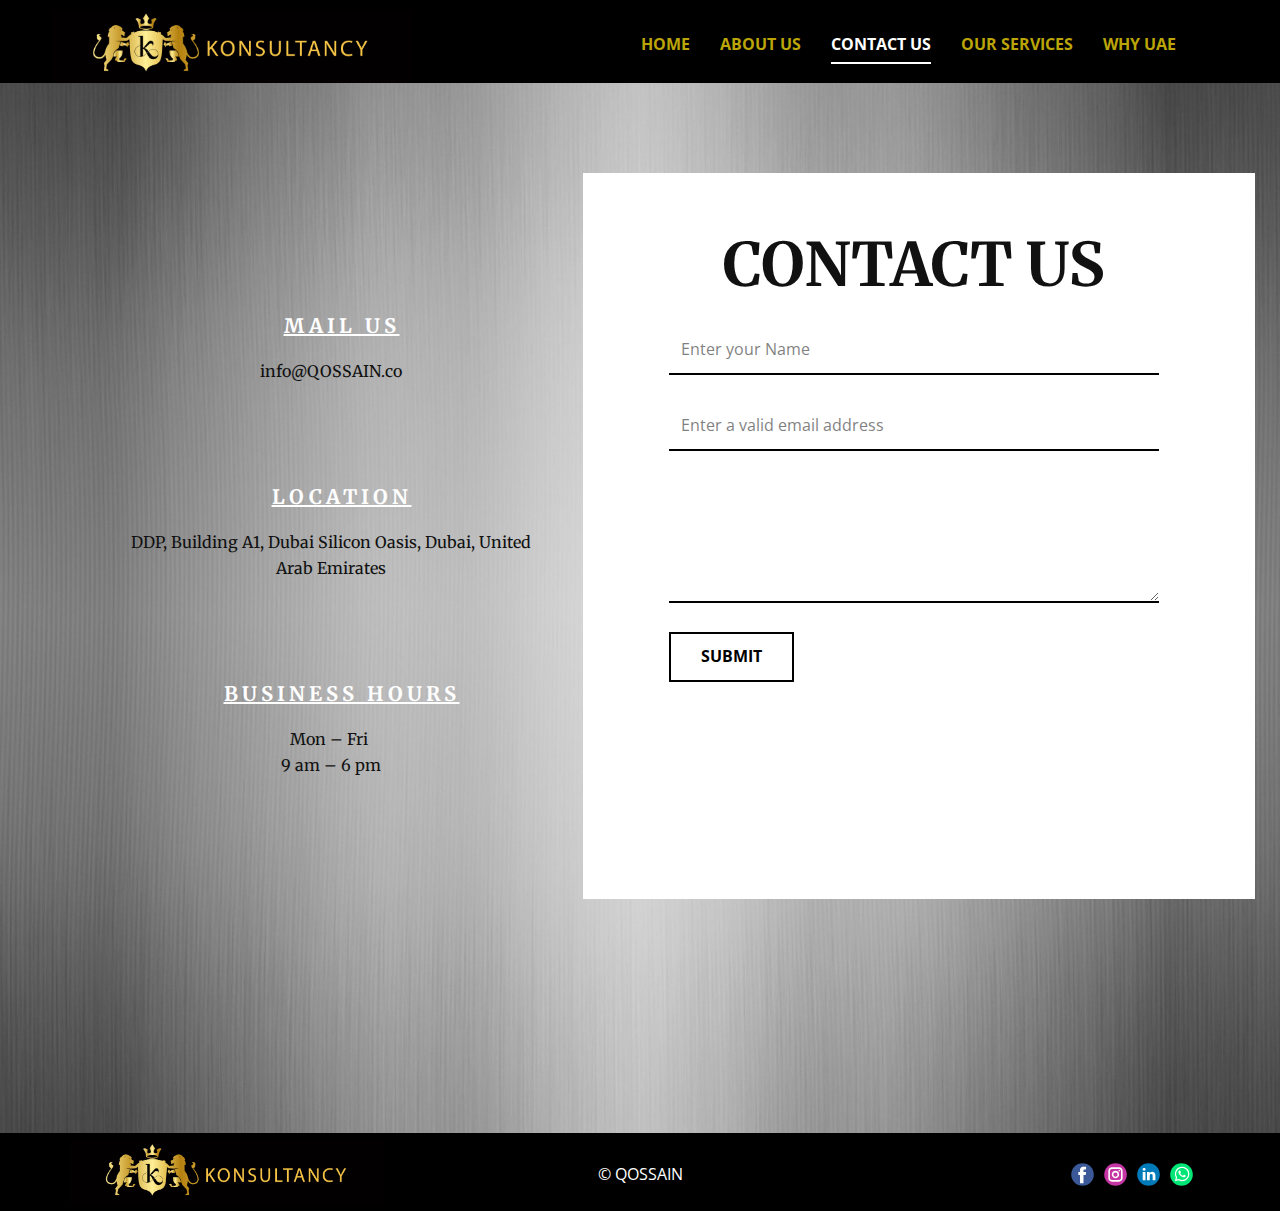
<file: Contact-Us.html>
<!DOCTYPE html>
<html style="font-size: 16px;" lang="en"><head>
    <meta name="viewport" content="width=device-width, initial-scale=1.0">
    <meta charset="utf-8">
    <meta name="keywords" content="contact us">
    <meta name="description" content="">
    <title>Contact Us</title>
    <link rel="stylesheet" href="nicepage.css" media="screen">
<link rel="stylesheet" href="Contact-Us.css" media="screen">
    <script class="u-script" type="text/javascript" src="jquery.js" defer=""></script>
    <script class="u-script" type="text/javascript" src="nicepage.js" defer=""></script>
    <meta name="generator" content="Nicepage 5.8.13, nicepage.com">
    <meta name="referrer" content="origin">
    <link id="u-theme-google-font" rel="stylesheet" href="https://fonts.googleapis.com/css?family=Roboto:100,100i,300,300i,400,400i,500,500i,700,700i,900,900i|Open+Sans:300,300i,400,400i,500,500i,600,600i,700,700i,800,800i">
    <link id="u-page-google-font" rel="stylesheet" href="https://fonts.googleapis.com/css?family=Merriweather:300,300i,400,400i,700,700i,900,900i">
    
    
    <script type="application/ld+json">{
		"@context": "http://schema.org",
		"@type": "Organization",
		"name": "",
		"logo": "images/websitepnglogocrop.png",
		"sameAs": [
				"https://nicepage.com/c/technology-website-templates",
				"tel:+971503911830"
		]
}</script>
    <meta name="theme-color" content="#9bb3c9">
    <meta property="og:title" content="Contact Us">
    <meta property="og:type" content="website">
  <meta data-intl-tel-input-cdn-path="intlTelInput/"></head>
  <body class="u-body u-xl-mode" data-lang="en"><header class="u-black u-clearfix u-header u-header" id="sec-ae6b"><div class="u-clearfix u-sheet u-sheet-1">
        <nav class="u-menu u-menu-one-level u-offcanvas u-menu-1" data-responsive-from="MD">
          <div class="menu-collapse" style="font-size: 1rem; letter-spacing: 0px; font-weight: 700; text-transform: uppercase;">
            <a class="u-button-style u-custom-active-border-color u-custom-border u-custom-border-color u-custom-borders u-custom-hover-border-color u-custom-left-right-menu-spacing u-custom-padding-bottom u-custom-text-active-color u-custom-text-color u-custom-text-hover-color u-custom-text-shadow u-custom-top-bottom-menu-spacing u-nav-link u-text-active-palette-1-base u-text-hover-palette-2-base" href="#">
              <svg class="u-svg-link" viewBox="0 0 24 24"><use xmlns:xlink="http://www.w3.org/1999/xlink" xlink:href="#menu-hamburger"></use></svg>
              <svg class="u-svg-content" version="1.1" id="menu-hamburger" viewBox="0 0 16 16" x="0px" y="0px" xmlns:xlink="http://www.w3.org/1999/xlink" xmlns="http://www.w3.org/2000/svg"><g><rect y="1" width="16" height="2"></rect><rect y="7" width="16" height="2"></rect><rect y="13" width="16" height="2"></rect>
</g></svg>
            </a>
          </div>
          <div class="u-custom-menu u-nav-container">
            <ul class="u-nav u-spacing-30 u-unstyled u-nav-1"><li class="u-nav-item"><a class="u-border-2 u-border-active-white u-border-hover-palette-3-dark-1 u-border-no-left u-border-no-right u-border-no-top u-button-style u-nav-link u-text-active-white u-text-custom-color-1 u-text-hover-palette-3-dark-1" href="Home.html" style="padding: 10px 0px;">Home</a>
</li><li class="u-nav-item"><a class="u-border-2 u-border-active-white u-border-hover-palette-3-dark-1 u-border-no-left u-border-no-right u-border-no-top u-button-style u-nav-link u-text-active-white u-text-custom-color-1 u-text-hover-palette-3-dark-1" href="About-Us.html" style="padding: 10px 0px;">About Us</a>
</li><li class="u-nav-item"><a class="u-border-2 u-border-active-white u-border-hover-palette-3-dark-1 u-border-no-left u-border-no-right u-border-no-top u-button-style u-nav-link u-text-active-white u-text-custom-color-1 u-text-hover-palette-3-dark-1" href="Contact-Us.html" style="padding: 10px 0px;">Contact Us</a>
</li><li class="u-nav-item"><a class="u-border-2 u-border-active-white u-border-hover-palette-3-dark-1 u-border-no-left u-border-no-right u-border-no-top u-button-style u-nav-link u-text-active-white u-text-custom-color-1 u-text-hover-palette-3-dark-1" href="Our-Services.html" style="padding: 10px 0px;">Our Services</a>
</li><li class="u-nav-item"><a class="u-border-2 u-border-active-white u-border-hover-palette-3-dark-1 u-border-no-left u-border-no-right u-border-no-top u-button-style u-nav-link u-text-active-white u-text-custom-color-1 u-text-hover-palette-3-dark-1" href="Why-UAE.html" style="padding: 10px 0px;">Why UAE</a>
</li></ul>
          </div>
          <div class="u-custom-menu u-nav-container-collapse">
            <div class="u-black u-container-style u-inner-container-layout u-opacity u-opacity-95 u-sidenav">
              <div class="u-inner-container-layout u-sidenav-overflow">
                <div class="u-menu-close"></div>
                <ul class="u-align-center u-nav u-popupmenu-items u-unstyled u-nav-2"><li class="u-nav-item"><a class="u-button-style u-nav-link" href="Home.html">Home</a>
</li><li class="u-nav-item"><a class="u-button-style u-nav-link" href="About-Us.html">About Us</a>
</li><li class="u-nav-item"><a class="u-button-style u-nav-link" href="Contact-Us.html">Contact Us</a>
</li><li class="u-nav-item"><a class="u-button-style u-nav-link" href="Our-Services.html">Our Services</a>
</li><li class="u-nav-item"><a class="u-button-style u-nav-link" href="Why-UAE.html">Why UAE</a>
</li></ul>
              </div>
            </div>
            <div class="u-black u-menu-overlay u-opacity u-opacity-70"></div>
          </div>
        </nav>
        <a href="Home.html" class="u-image u-logo u-image-1" data-image-width="2084" data-image-height="425" title="Home">
          <img alt="logomain" src="images/websitepnglogocrop.png" class="u-logo-image u-logo-image-1">
        </a>
      </div></header>
    <section class="u-clearfix u-image u-section-1" id="sec-3c35" data-image-width="1280" data-image-height="960">
      <div class="u-clearfix u-sheet u-valign-middle-md u-valign-middle-xs u-sheet-1">
        <div class="u-align-left u-container-style u-group u-white u-group-1">
          <div class="u-container-layout u-container-layout-1">
            <h2 class="u-align-center u-custom-font u-font-merriweather u-text u-text-1">Contact​ Us </h2>
            <div class="u-align-center u-form u-form-1">
              <form action="https://forms.nicepagesrv.com/v2/form/process" class="u-clearfix u-form-spacing-28 u-form-vertical u-inner-form" style="padding: 10px" source="email" name="form">
                <div class="u-form-group u-form-name">
                  <label for="name-5a14" class="u-custom-font u-font-merriweather u-form-control-hidden u-label" wfd-invisible="true">Name</label>
                  <input type="text" placeholder="Enter your Name" id="name-5a14" name="name" class="u-border-2 u-border-black u-border-no-left u-border-no-right u-border-no-top u-input u-input-rectangle" required="">
                </div>
                <div class="u-form-email u-form-group">
                  <label for="email-5a14" class="u-custom-font u-font-merriweather u-form-control-hidden u-label" wfd-invisible="true">Email</label>
                  <input type="email" placeholder="Enter a valid email address" id="email-5a14" name="email" class="u-border-2 u-border-black u-border-no-left u-border-no-right u-border-no-top u-input u-input-rectangle" required="">
                </div>
                <div class="u-form-group u-form-message">
                  <label for="message-5a14" class="u-custom-font u-font-merriweather u-form-control-hidden u-label" wfd-invisible="true">Message</label>
                  <textarea placeholder="" rows="4" cols="50" id="message-5a14" name="message" class="u-border-2 u-border-black u-border-no-left u-border-no-right u-border-no-top u-input u-input-rectangle" required=""></textarea>
                </div>
                <div class="u-align-left u-form-group u-form-submit">
                  <a href="#" class="u-border-2 u-border-black u-btn u-btn-submit u-button-style u-hover-black u-none u-text-black u-text-hover-white u-btn-1">Submit</a>
                  <input type="submit" value="submit" class="u-form-control-hidden" wfd-invisible="true">
                </div>
                <div class="u-form-send-message u-form-send-success" wfd-invisible="true"> Thank you! Your message has been sent. </div>
                <div class="u-form-send-error u-form-send-message" wfd-invisible="true"> Unable to send your message. Please fix errors then try again. </div>
                <input type="hidden" value="" name="recaptchaResponse" wfd-invisible="true">
                <input type="hidden" name="formServices" value="6a6ac8eb-d9b8-097e-5e90-5bf9f3cd8266">
              </form>
            </div>
          </div>
        </div>
        <div class="u-list u-list-1">
          <div class="u-repeater u-repeater-1">
            <div class="u-container-align-center u-container-style u-list-item u-repeater-item u-shape-rectangle">
              <div class="u-container-layout u-similar-container u-valign-bottom-lg u-valign-bottom-xl u-container-layout-2"><span class="u-align-center u-icon u-icon-circle u-text-black u-icon-1"><svg class="u-svg-link" preserveAspectRatio="xMidYMin slice" viewBox="0 0 405.333 405.333" style=""><use xmlns:xlink="http://www.w3.org/1999/xlink" xlink:href="#svg-4483"></use></svg><svg class="u-svg-content" viewBox="0 0 405.333 405.333" x="0px" y="0px" id="svg-4483" style="enable-background:new 0 0 405.333 405.333;"><g><g><path d="M373.333,266.88c-25.003,0-49.493-3.904-72.725-11.584c-11.328-3.904-24.171-0.896-31.637,6.699l-46.016,34.752    c-52.779-28.16-86.571-61.931-114.389-114.368l33.813-44.928c8.512-8.533,11.563-20.971,7.915-32.64    C142.592,81.472,138.667,56.96,138.667,32c0-17.643-14.357-32-32-32H32C14.357,0,0,14.357,0,32    c0,205.845,167.488,373.333,373.333,373.333c17.643,0,32-14.357,32-32V298.88C405.333,281.237,390.976,266.88,373.333,266.88z     M384,373.333c0,5.888-4.8,10.667-10.667,10.667c-194.091,0-352-157.909-352-352c0-5.888,4.8-10.667,10.667-10.667h74.667    c5.867,0,10.667,4.779,10.667,10.667c0,27.243,4.267,53.995,12.629,79.36c1.237,3.989,0.235,8.107-3.669,12.16l-38.827,51.413    c-2.453,3.264-2.837,7.637-0.981,11.264c31.637,62.144,70.059,100.587,132.651,132.651c3.605,1.877,8.021,1.493,11.285-0.981    l52.523-39.808c2.859-2.816,7.061-3.797,10.859-2.539c25.515,8.427,52.267,12.693,79.531,12.693    c5.867,0,10.667,4.779,10.667,10.667V373.333z"></path>
</g>
</g></svg></span>
                <h5 class="u-align-center u-custom-font u-font-merriweather u-text u-text-body-alt-color u-text-2">MAIL US</h5>
                <p class="u-align-center u-custom-font u-font-merriweather u-text u-text-3"> info@QOSSAIN.co<br>
                </p>
              </div>
            </div>
            <div class="u-container-align-center u-container-style u-list-item u-repeater-item u-shape-rectangle">
              <div class="u-container-layout u-similar-container u-valign-bottom-lg u-valign-bottom-xl u-container-layout-3"><span class="u-align-center u-icon u-icon-circle u-text-black u-icon-2"><svg class="u-svg-link" preserveAspectRatio="xMidYMin slice" viewBox="0 0 512 512" style=""><use xmlns:xlink="http://www.w3.org/1999/xlink" xlink:href="#svg-ecf3"></use></svg><svg class="u-svg-content" viewBox="0 0 512 512" x="0px" y="0px" id="svg-ecf3" style="enable-background:new 0 0 512 512;"><g><g><path d="M256,0C156.748,0,76,80.748,76,180c0,33.534,9.289,66.26,26.869,94.652l142.885,230.257    c2.737,4.411,7.559,7.091,12.745,7.091c0.04,0,0.079,0,0.119,0c5.231-0.041,10.063-2.804,12.75-7.292L410.611,272.22    C427.221,244.428,436,212.539,436,180C436,80.748,355.252,0,256,0z M384.866,256.818L258.272,468.186l-129.905-209.34    C113.734,235.214,105.8,207.95,105.8,180c0-82.71,67.49-150.2,150.2-150.2S406.1,97.29,406.1,180    C406.1,207.121,398.689,233.688,384.866,256.818z"></path>
</g>
</g><g><g><path d="M256,90c-49.626,0-90,40.374-90,90c0,49.309,39.717,90,90,90c50.903,0,90-41.233,90-90C346,130.374,305.626,90,256,90z     M256,240.2c-33.257,0-60.2-27.033-60.2-60.2c0-33.084,27.116-60.2,60.2-60.2s60.1,27.116,60.1,60.2    C316.1,212.683,289.784,240.2,256,240.2z"></path>
</g>
</g></svg></span>
                <h5 class="u-align-center u-custom-font u-font-merriweather u-text u-text-body-alt-color u-text-4">Location</h5>
                <p class="u-align-center u-custom-font u-font-merriweather u-text u-text-5"> DDP, Building A1, Dubai Silicon Oasis, Dubai, United Arab&nbsp;Emirates</p>
              </div>
            </div>
            <div class="u-container-align-center u-container-style u-list-item u-repeater-item u-shape-rectangle">
              <div class="u-container-layout u-similar-container u-valign-bottom-lg u-valign-bottom-xl u-container-layout-4"><span class="u-align-center u-icon u-icon-circle u-text-black u-icon-3"><svg class="u-svg-link" preserveAspectRatio="xMidYMin slice" viewBox="0 0 512.00042 512" style=""><use xmlns:xlink="http://www.w3.org/1999/xlink" xlink:href="#svg-7e4f"></use></svg><svg class="u-svg-content" viewBox="0 0 512.00042 512" id="svg-7e4f"><path d="m172.578125 310.394531v2.308594h67.191406c6.414063 0 12.054688 7.953125 12.054688 17.183594 0 9.234375-5.640625 17.695312-12.054688 17.695312h-91.300781c-7.183594 0-17.441406-4.871093-17.441406-12.308593v-24.878907c0-40.265625 80.789062-63.347656 80.789062-95.917969 0-8.207031-5.128906-18.210937-19.492187-18.210937-10.257813 0-19.234375 5.128906-19.234375 19.238281 0 7.4375-7.953125 14.617188-21.03125 14.617188-10.257813 0-17.953125-4.617188-17.953125-20.773438 0-31.289062 28.726562-49.242187 57.960937-49.242187 29.753906 0 59.757813 18.722656 59.757813 53.089843 0 55.652344-79.246094 73.863282-79.246094 97.199219zm216.199219-20.773437c0-9.230469-4.101563-18.464844-12.308594-18.464844h-11.027344v-17.953125c0-8.460937-10.003906-12.054687-20.007812-12.054687-10 0-20.003906 3.59375-20.003906 12.054687v17.953125h-22.054688l45.394531-91.046875c.769531-1.792969 1.28125-3.332031 1.28125-4.871094 0-9.234375-13.078125-15.132812-20.003906-15.132812-6.414063 0-12.824219 2.820312-16.671875 10.257812l-59.242188 116.183594c-1.539062 2.820313-2.054687 5.640625-2.054687 7.691406 0 8.976563 5.898437 13.851563 13.335937 13.851563h60.015626v27.183594c0 8.207031 10.003906 12.3125 20.003906 12.3125 10.003906 0 20.007812-4.105469 20.007812-12.3125v-27.183594h11.027344c6.15625 0 12.308594-9.234375 12.308594-18.46875zm-48.105469 167.53125c-17.921875 7.503906-36.804687 12.554687-56.128906 15.003906-10.957031 1.390625-18.710938 11.402344-17.320313 22.359375 1.386719 10.925781 11.367188 18.714844 22.355469 17.324219 22.90625-2.90625 45.292969-8.894532 66.546875-17.792969 10.1875-4.269531 14.988281-15.984375 10.71875-26.171875-4.265625-10.1875-15.980469-14.992188-26.171875-10.722656zm116.710937-72.226563c-8.769531-6.710937-21.324218-5.039062-28.039062 3.730469-11.757812 15.367188-25.519531 29.113281-40.898438 40.855469-8.78125 6.699219-10.464843 19.25-3.765624 28.03125 6.714843 8.792969 19.269531 10.453125 28.035156 3.761719 18.199218-13.894532 34.484375-30.15625 48.398437-48.339844 6.710938-8.773438 5.039063-21.324219-3.730469-28.039063zm37.125-117.773437c-10.949218-1.386719-20.964843 6.371094-22.351562 17.328125-2.445312 19.320312-7.484375 38.199219-14.980469 56.121093-4.261719 10.1875.542969 21.90625 10.730469 26.167969 10.148438 4.246094 21.890625-.496093 26.171875-10.730469 8.886719-21.253906 14.863281-43.636718 17.761719-66.535156 1.386718-10.957031-6.371094-20.964844-17.332032-22.351562zm-265.167968 205.003906c-107.941406-13.691406-189.339844-106.214844-189.339844-215.210938 0-119.894531 97.023438-216.945312 216.941406-216.945312 108.996094 0 201.511719 81.398438 215.207032 189.34375 1.390624 10.957031 11.414062 18.714844 22.355468 17.324219 10.957032-1.390625 18.714844-11.398438 17.324219-22.359375-16.101563-126.933594-124.492187-224.308594-254.886719-224.308594-142.003906 0-256.941406 114.921875-256.941406 256.945312 0 130.527344 97.496094 238.804688 224.304688 254.894532 10.929687 1.382812 20.964843-6.335938 22.359374-17.324219 1.390626-10.957031-6.367187-20.96875-17.324218-22.359375zm0 0"></path></svg></span>
                <h5 class="u-align-center u-custom-font u-font-merriweather u-text u-text-body-alt-color u-text-6">Business Hours</h5>
                <p class="u-align-center u-custom-font u-font-merriweather u-text u-text-7">Mon – Fri&nbsp;<br>9 am – 6 pm<br>
                </p>
              </div>
            </div>
          </div>
        </div>
      </div>
    </section>
    
    
    <footer class="u-align-center-md u-align-center-sm u-align-center-xs u-black u-clearfix u-footer" id="sec-ce96"><div class="u-clearfix u-sheet u-valign-middle-md u-sheet-1">
        <a href="Home.html" class="u-image u-logo u-image-1" data-image-width="2084" data-image-height="425" title="Home" target="_blank">
          <img alt="logomain" src="images/websitepnglogocrop.png" class="u-logo-image u-logo-image-1">
        </a>
        <p class="u-align-center-lg u-align-center-md u-align-center-xl u-hidden-md u-hidden-sm u-hidden-xs u-text u-text-1"> © QOSSAIN</p>
        <div class="u-align-left u-social-icons u-spacing-10 u-social-icons-1">
          <a class="u-social-url" title="facebook" target="_blank" href=""><span class="u-icon u-social-facebook u-social-icon u-icon-1"><svg class="u-svg-link" preserveAspectRatio="xMidYMin slice" viewBox="0 0 112 112" style=""><use xmlns:xlink="http://www.w3.org/1999/xlink" xlink:href="#svg-6129"></use></svg><svg class="u-svg-content" viewBox="0 0 112 112" x="0" y="0" id="svg-6129"><circle fill="currentColor" cx="56.1" cy="56.1" r="55"></circle><path fill="#FFFFFF" d="M73.5,31.6h-9.1c-1.4,0-3.6,0.8-3.6,3.9v8.5h12.6L72,58.3H60.8v40.8H43.9V58.3h-8V43.9h8v-9.2
      c0-6.7,3.1-17,17-17h12.5v13.9H73.5z"></path></svg></span>
          </a>
          <a class="u-social-url" title="instagram" target="_blank" href=""><span class="u-icon u-social-icon u-social-instagram u-icon-2"><svg class="u-svg-link" preserveAspectRatio="xMidYMin slice" viewBox="0 0 112 112" style=""><use xmlns:xlink="http://www.w3.org/1999/xlink" xlink:href="#svg-1ffd"></use></svg><svg class="u-svg-content" viewBox="0 0 112 112" x="0" y="0" id="svg-1ffd"><circle fill="currentColor" cx="56.1" cy="56.1" r="55"></circle><path fill="#FFFFFF" d="M55.9,38.2c-9.9,0-17.9,8-17.9,17.9C38,66,46,74,55.9,74c9.9,0,17.9-8,17.9-17.9C73.8,46.2,65.8,38.2,55.9,38.2
      z M55.9,66.4c-5.7,0-10.3-4.6-10.3-10.3c-0.1-5.7,4.6-10.3,10.3-10.3c5.7,0,10.3,4.6,10.3,10.3C66.2,61.8,61.6,66.4,55.9,66.4z"></path><path fill="#FFFFFF" d="M74.3,33.5c-2.3,0-4.2,1.9-4.2,4.2s1.9,4.2,4.2,4.2s4.2-1.9,4.2-4.2S76.6,33.5,74.3,33.5z"></path><path fill="#FFFFFF" d="M73.1,21.3H38.6c-9.7,0-17.5,7.9-17.5,17.5v34.5c0,9.7,7.9,17.6,17.5,17.6h34.5c9.7,0,17.5-7.9,17.5-17.5V38.8
      C90.6,29.1,82.7,21.3,73.1,21.3z M83,73.3c0,5.5-4.5,9.9-9.9,9.9H38.6c-5.5,0-9.9-4.5-9.9-9.9V38.8c0-5.5,4.5-9.9,9.9-9.9h34.5
      c5.5,0,9.9,4.5,9.9,9.9V73.3z"></path></svg></span>
          </a>
          <a class="u-social-url" title="linkedin" target="_blank" href="#"><span class="u-icon u-social-icon u-social-linkedin u-icon-3"><svg class="u-svg-link" preserveAspectRatio="xMidYMin slice" viewBox="0 0 112 112" style=""><use xmlns:xlink="http://www.w3.org/1999/xlink" xlink:href="#svg-d90c"></use></svg><svg class="u-svg-content" viewBox="0 0 112 112" x="0" y="0" id="svg-d90c"><circle fill="currentColor" cx="56.1" cy="56.1" r="55"></circle><path fill="#FFFFFF" d="M41.3,83.7H27.9V43.4h13.4V83.7z M34.6,37.9L34.6,37.9c-4.6,0-7.5-3.1-7.5-7c0-4,3-7,7.6-7s7.4,3,7.5,7
      C42.2,34.8,39.2,37.9,34.6,37.9z M89.6,83.7H76.2V62.2c0-5.4-1.9-9.1-6.8-9.1c-3.7,0-5.9,2.5-6.9,4.9c-0.4,0.9-0.4,2.1-0.4,3.3v22.5
      H48.7c0,0,0.2-36.5,0-40.3h13.4v5.7c1.8-2.7,5-6.7,12.1-6.7c8.8,0,15.4,5.8,15.4,18.1V83.7z"></path></svg></span>
          </a>
          <a class="u-social-url" target="_blank" data-type="Whatsapp" title="Whatsapp" href="https://wa.me/971503911830"><span class="u-icon u-social-icon u-social-whatsapp u-icon-4"><svg class="u-svg-link" preserveAspectRatio="xMidYMin slice" viewBox="0 0 112 112" style=""><use xmlns:xlink="http://www.w3.org/1999/xlink" xlink:href="#svg-d01d"></use></svg><svg class="u-svg-content" viewBox="0 0 112 112" x="0" y="0" id="svg-d01d"><circle fill="currentColor" cx="56.1" cy="56.1" r="55"></circle><path fill="#FFFFFF" d="M83.8,28.3C77.2,21.7,68.4,18,59,18c-19.3,0-35.1,15.7-35.1,35.1c0,6.2,1.6,12.2,4.7,17.5l-5,18.2L42.2,84
	c5.1,2.8,10.9,4.3,16.8,4.3h0l0,0c19.3,0,35.1-15.7,35.1-35.1C94.1,43.8,90.5,35,83.8,28.3 M59,82.3L59,82.3
	c-5.2,0-10.4-1.4-14.9-4.1l-1.1-0.6l-11,2.9L35,69.8l-0.7-1.1c-2.9-4.6-4.5-10-4.5-15.5C29.8,37,42.9,24,59,24
	c7.8,0,15.1,3,20.6,8.6c5.5,5.5,8.5,12.8,8.5,20.6C88.2,69.2,75.1,82.3,59,82.3 M75,60.5c-0.9-0.4-5.2-2.6-6-2.9
	c-0.8-0.3-1.4-0.4-2,0.4s-2.3,2.9-2.8,3.4c-0.5,0.6-1,0.7-1.9,0.2c-0.9-0.4-3.7-1.4-7.1-4.4c-2.6-2.3-4.4-5.2-4.9-6.1
	c-0.5-0.9-0.1-1.4,0.4-1.8c0.4-0.4,0.9-1,1.3-1.5c0.4-0.5,0.6-0.9,0.9-1.5c0.3-0.6,0.1-1.1-0.1-1.5c-0.2-0.4-2-4.8-2.7-6.5
	c-0.7-1.7-1.4-1.5-2-1.5c-0.5,0-1.1,0-1.7,0c-0.6,0-1.5,0.2-2.3,1.1c-0.8,0.9-3.1,3-3.1,7.3c0,4.3,3.1,8.5,3.6,9.1
	c0.4,0.6,6.2,9.4,15,13.2c2.1,0.9,3.7,1.4,5,1.8c2.1,0.7,4,0.6,5.5,0.3c1.7-0.3,5.2-2.1,5.9-4.2c0.7-2,0.7-3.8,0.5-4.2
	C76.5,61.1,75.9,60.9,75,60.5"></path></svg></span>
          </a>
        </div>
      </div></footer>

  
</body></html>
</file>
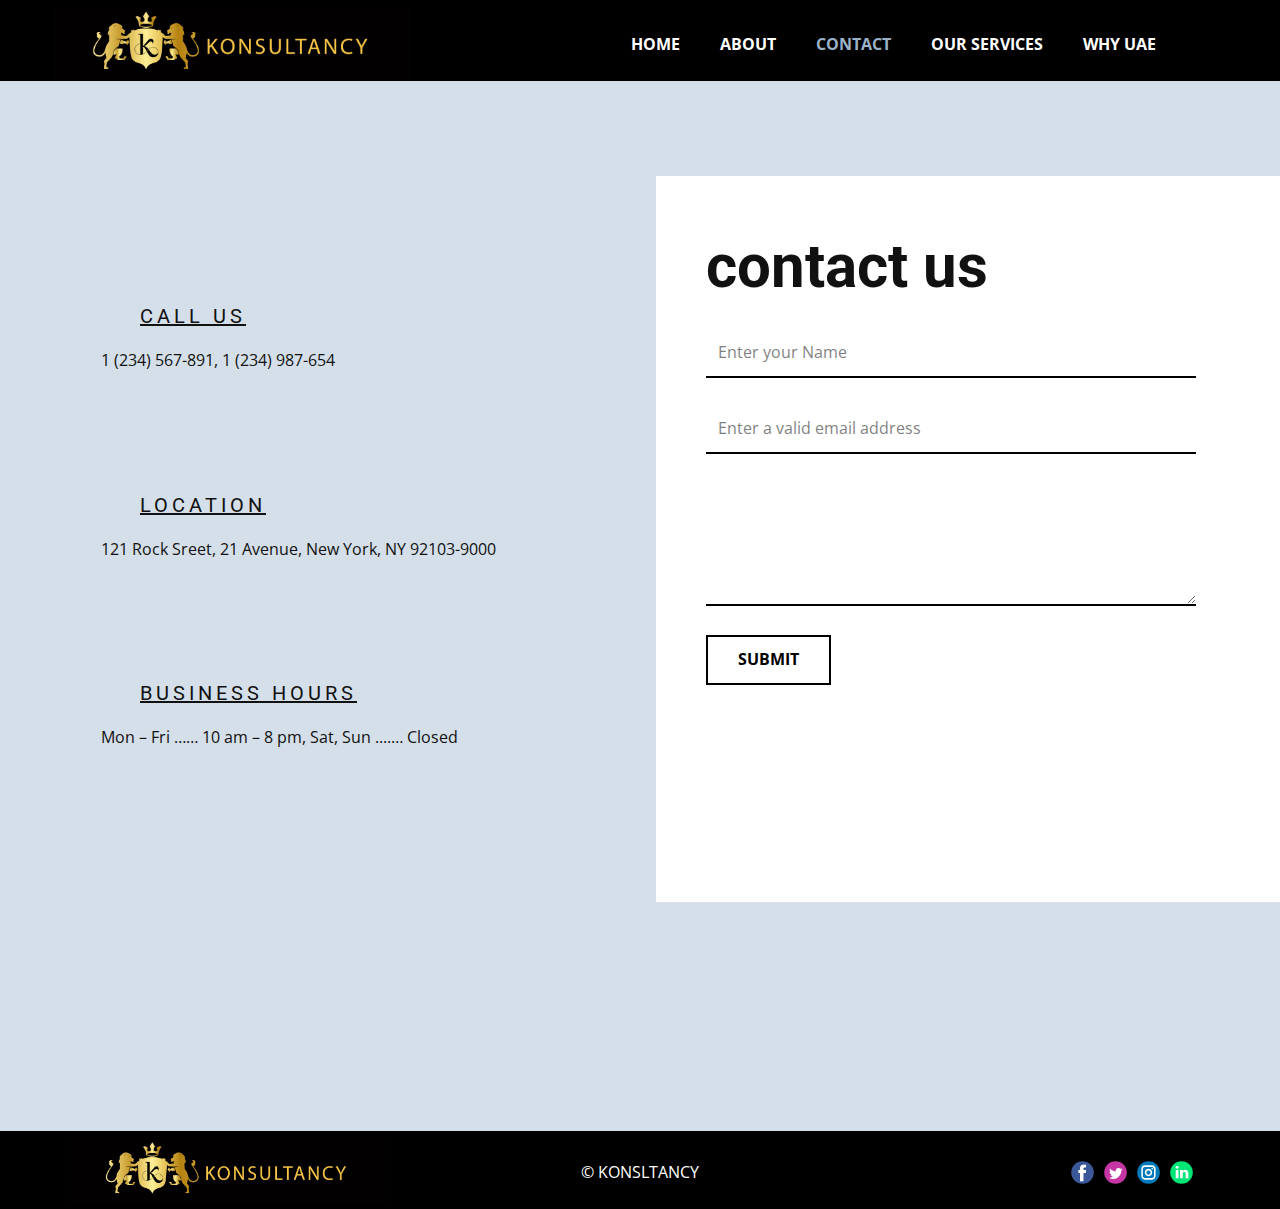
<file: Contact.html>
<!DOCTYPE html>
<html style="font-size: 16px;" lang="en"><head>
    <meta name="viewport" content="width=device-width, initial-scale=1.0">
    <meta charset="utf-8">
    <meta name="keywords" content="contact us">
    <meta name="description" content="">
    <title>Contact</title>
    <link rel="stylesheet" href="nicepage.css" media="screen">
<link rel="stylesheet" href="Contact.css" media="screen">
    <script class="u-script" type="text/javascript" src="jquery.js" defer=""></script>
    <script class="u-script" type="text/javascript" src="nicepage.js" defer=""></script>
    <meta name="generator" content="Nicepage 5.8.13, nicepage.com">
    <meta name="referrer" content="origin">
    <link id="u-theme-google-font" rel="stylesheet" href="https://fonts.googleapis.com/css?family=Roboto:100,100i,300,300i,400,400i,500,500i,700,700i,900,900i|Open+Sans:300,300i,400,400i,500,500i,600,600i,700,700i,800,800i">
    
    
    <script type="application/ld+json">{
		"@context": "http://schema.org",
		"@type": "Organization",
		"name": "",
		"logo": "images/websitepnglogocrop.png",
		"sameAs": []
}</script>
    <meta name="theme-color" content="#9bb3c9">
    <meta property="og:title" content="Contact">
    <meta property="og:type" content="website">
  <meta data-intl-tel-input-cdn-path="intlTelInput/"></head>
  <body class="u-body u-xl-mode" data-lang="en"><header class="u-black u-clearfix u-header u-header" id="sec-ae6b"><div class="u-clearfix u-sheet u-valign-middle-xs u-sheet-1">
        <nav class="u-menu u-menu-hamburger u-offcanvas u-menu-1">
          <div class="menu-collapse" style="font-size: 1rem; letter-spacing: 0px;">
            <a class="u-button-style u-custom-left-right-menu-spacing u-custom-padding-bottom u-custom-top-bottom-menu-spacing u-nav-link u-text-active-palette-1-base u-text-hover-palette-2-base" href="#">
              <svg class="u-svg-link" viewBox="0 0 24 24"><use xmlns:xlink="http://www.w3.org/1999/xlink" xlink:href="#menu-hamburger"></use></svg>
              <svg class="u-svg-content" version="1.1" id="menu-hamburger" viewBox="0 0 16 16" x="0px" y="0px" xmlns:xlink="http://www.w3.org/1999/xlink" xmlns="http://www.w3.org/2000/svg"><g><rect y="1" width="16" height="2"></rect><rect y="7" width="16" height="2"></rect><rect y="13" width="16" height="2"></rect>
</g></svg>
            </a>
          </div>
          <div class="u-nav-container">
            <ul class="u-nav u-unstyled u-nav-1"><li class="u-nav-item"><a class="u-button-style u-nav-link u-text-active-palette-1-base u-text-hover-palette-2-base" href="Home.html" style="padding: 10px 20px;">Home</a>
</li><li class="u-nav-item"><a class="u-button-style u-nav-link u-text-active-palette-1-base u-text-hover-palette-2-base" href="About.html" style="padding: 10px 20px;">About</a>
</li><li class="u-nav-item"><a class="u-button-style u-nav-link u-text-active-palette-1-base u-text-hover-palette-2-base" href="Contact.html" style="padding: 10px 20px;">Contact</a>
</li><li class="u-nav-item"><a class="u-button-style u-nav-link u-text-active-palette-1-base u-text-hover-palette-2-base" href="Our-Services.html" style="padding: 10px 20px;">Our Services</a>
</li><li class="u-nav-item"><a class="u-button-style u-nav-link u-text-active-palette-1-base u-text-hover-palette-2-base" href="Why-UAE.html" style="padding: 10px 20px;">Why UAE</a>
</li></ul>
          </div>
          <div class="u-nav-container-collapse">
            <div class="u-black u-container-style u-inner-container-layout u-opacity u-opacity-95 u-sidenav">
              <div class="u-inner-container-layout u-sidenav-overflow">
                <div class="u-menu-close"></div>
                <ul class="u-align-center u-nav u-popupmenu-items u-unstyled u-nav-2"><li class="u-nav-item"><a class="u-button-style u-nav-link" href="Home.html" style="padding: 10px 20px;">Home</a>
</li><li class="u-nav-item"><a class="u-button-style u-nav-link" href="About.html" style="padding: 10px 20px;">About</a>
</li><li class="u-nav-item"><a class="u-button-style u-nav-link" href="Contact.html" style="padding: 10px 20px;">Contact</a>
</li><li class="u-nav-item"><a class="u-button-style u-nav-link" href="Our-Services.html" style="padding: 10px 20px;">Our Services</a>
</li><li class="u-nav-item"><a class="u-button-style u-nav-link" href="Why-UAE.html" style="padding: 10px 20px;">Why UAE</a>
</li></ul>
              </div>
            </div>
            <div class="u-black u-menu-overlay u-opacity u-opacity-70"></div>
          </div>
        </nav>
        <a href="https://nicepage.com/k/aesthetic-website-templates" class="u-image u-logo u-image-1" data-image-width="2084" data-image-height="425">
          <img src="images/websitepnglogocrop.png" class="u-logo-image u-logo-image-1">
        </a>
      </div></header>
    <section class="u-clearfix u-palette-1-light-2 u-section-1" id="sec-3c35">
      <div class="u-clearfix u-sheet u-sheet-1">
        <div class="u-align-left u-container-style u-group u-white u-group-1">
          <div class="u-container-layout u-container-layout-1">
            <h2 class="u-text u-text-1">contact us</h2>
            <div class="u-align-left u-form u-form-1">
              <form action="https://forms.nicepagesrv.com/v2/form/process" class="u-clearfix u-form-spacing-28 u-form-vertical u-inner-form" style="padding: 10px" source="email" name="form">
                <div class="u-form-group u-form-name">
                  <label for="name-5a14" class="u-form-control-hidden u-label" wfd-invisible="true">Name</label>
                  <input type="text" placeholder="Enter your Name" id="name-5a14" name="name" class="u-border-2 u-border-black u-border-no-left u-border-no-right u-border-no-top u-input u-input-rectangle" required="">
                </div>
                <div class="u-form-email u-form-group">
                  <label for="email-5a14" class="u-form-control-hidden u-label" wfd-invisible="true">Email</label>
                  <input type="email" placeholder="Enter a valid email address" id="email-5a14" name="email" class="u-border-2 u-border-black u-border-no-left u-border-no-right u-border-no-top u-input u-input-rectangle" required="">
                </div>
                <div class="u-form-group u-form-message">
                  <label for="message-5a14" class="u-form-control-hidden u-label" wfd-invisible="true">Message</label>
                  <textarea placeholder="" rows="4" cols="50" id="message-5a14" name="message" class="u-border-2 u-border-black u-border-no-left u-border-no-right u-border-no-top u-input u-input-rectangle" required=""></textarea>
                </div>
                <div class="u-align-left u-form-group u-form-submit">
                  <a href="#" class="u-border-2 u-border-black u-btn u-btn-submit u-button-style u-hover-black u-none u-text-black u-text-hover-white u-btn-1">Submit</a>
                  <input type="submit" value="submit" class="u-form-control-hidden" wfd-invisible="true">
                </div>
                <div class="u-form-send-message u-form-send-success" wfd-invisible="true"> Thank you! Your message has been sent. </div>
                <div class="u-form-send-error u-form-send-message" wfd-invisible="true"> Unable to send your message. Please fix errors then try again. </div>
                <input type="hidden" value="" name="recaptchaResponse" wfd-invisible="true">
                <input type="hidden" name="formServices" value="3b6fdfadbb23b408121c4f779f833e78">
              </form>
            </div>
          </div>
        </div>
        <div class="u-list u-list-1">
          <div class="u-repeater u-repeater-1">
            <div class="u-container-style u-list-item u-repeater-item u-shape-rectangle">
              <div class="u-container-layout u-similar-container u-valign-middle u-container-layout-2"><span class="u-icon u-icon-circle u-text-black u-icon-1"><svg class="u-svg-link" preserveAspectRatio="xMidYMin slice" viewBox="0 0 405.333 405.333" style=""><use xmlns:xlink="http://www.w3.org/1999/xlink" xlink:href="#svg-4483"></use></svg><svg class="u-svg-content" viewBox="0 0 405.333 405.333" x="0px" y="0px" id="svg-4483" style="enable-background:new 0 0 405.333 405.333;"><g><g><path d="M373.333,266.88c-25.003,0-49.493-3.904-72.725-11.584c-11.328-3.904-24.171-0.896-31.637,6.699l-46.016,34.752    c-52.779-28.16-86.571-61.931-114.389-114.368l33.813-44.928c8.512-8.533,11.563-20.971,7.915-32.64    C142.592,81.472,138.667,56.96,138.667,32c0-17.643-14.357-32-32-32H32C14.357,0,0,14.357,0,32    c0,205.845,167.488,373.333,373.333,373.333c17.643,0,32-14.357,32-32V298.88C405.333,281.237,390.976,266.88,373.333,266.88z     M384,373.333c0,5.888-4.8,10.667-10.667,10.667c-194.091,0-352-157.909-352-352c0-5.888,4.8-10.667,10.667-10.667h74.667    c5.867,0,10.667,4.779,10.667,10.667c0,27.243,4.267,53.995,12.629,79.36c1.237,3.989,0.235,8.107-3.669,12.16l-38.827,51.413    c-2.453,3.264-2.837,7.637-0.981,11.264c31.637,62.144,70.059,100.587,132.651,132.651c3.605,1.877,8.021,1.493,11.285-0.981    l52.523-39.808c2.859-2.816,7.061-3.797,10.859-2.539c25.515,8.427,52.267,12.693,79.531,12.693    c5.867,0,10.667,4.779,10.667,10.667V373.333z"></path>
</g>
</g></svg></span>
                <h5 class="u-text u-text-2">Call Us</h5>
                <p class="u-text u-text-3">1 (234) 567-891, 1 (234) 987-654</p>
              </div>
            </div>
            <div class="u-container-style u-list-item u-repeater-item u-shape-rectangle">
              <div class="u-container-layout u-similar-container u-valign-middle u-container-layout-3"><span class="u-icon u-icon-circle u-text-black u-icon-2"><svg class="u-svg-link" preserveAspectRatio="xMidYMin slice" viewBox="0 0 512 512" style=""><use xmlns:xlink="http://www.w3.org/1999/xlink" xlink:href="#svg-ecf3"></use></svg><svg class="u-svg-content" viewBox="0 0 512 512" x="0px" y="0px" id="svg-ecf3" style="enable-background:new 0 0 512 512;"><g><g><path d="M256,0C156.748,0,76,80.748,76,180c0,33.534,9.289,66.26,26.869,94.652l142.885,230.257    c2.737,4.411,7.559,7.091,12.745,7.091c0.04,0,0.079,0,0.119,0c5.231-0.041,10.063-2.804,12.75-7.292L410.611,272.22    C427.221,244.428,436,212.539,436,180C436,80.748,355.252,0,256,0z M384.866,256.818L258.272,468.186l-129.905-209.34    C113.734,235.214,105.8,207.95,105.8,180c0-82.71,67.49-150.2,150.2-150.2S406.1,97.29,406.1,180    C406.1,207.121,398.689,233.688,384.866,256.818z"></path>
</g>
</g><g><g><path d="M256,90c-49.626,0-90,40.374-90,90c0,49.309,39.717,90,90,90c50.903,0,90-41.233,90-90C346,130.374,305.626,90,256,90z     M256,240.2c-33.257,0-60.2-27.033-60.2-60.2c0-33.084,27.116-60.2,60.2-60.2s60.1,27.116,60.1,60.2    C316.1,212.683,289.784,240.2,256,240.2z"></path>
</g>
</g></svg></span>
                <h5 class="u-text u-text-4">Location</h5>
                <p class="u-text u-text-5">121 Rock Sreet, 21 Avenue, New York, NY 92103-9000</p>
              </div>
            </div>
            <div class="u-container-style u-list-item u-repeater-item u-shape-rectangle">
              <div class="u-container-layout u-similar-container u-valign-middle u-container-layout-4"><span class="u-icon u-icon-circle u-text-black u-icon-3"><svg class="u-svg-link" preserveAspectRatio="xMidYMin slice" viewBox="0 0 512.00042 512" style=""><use xmlns:xlink="http://www.w3.org/1999/xlink" xlink:href="#svg-7e4f"></use></svg><svg class="u-svg-content" viewBox="0 0 512.00042 512" id="svg-7e4f"><path d="m172.578125 310.394531v2.308594h67.191406c6.414063 0 12.054688 7.953125 12.054688 17.183594 0 9.234375-5.640625 17.695312-12.054688 17.695312h-91.300781c-7.183594 0-17.441406-4.871093-17.441406-12.308593v-24.878907c0-40.265625 80.789062-63.347656 80.789062-95.917969 0-8.207031-5.128906-18.210937-19.492187-18.210937-10.257813 0-19.234375 5.128906-19.234375 19.238281 0 7.4375-7.953125 14.617188-21.03125 14.617188-10.257813 0-17.953125-4.617188-17.953125-20.773438 0-31.289062 28.726562-49.242187 57.960937-49.242187 29.753906 0 59.757813 18.722656 59.757813 53.089843 0 55.652344-79.246094 73.863282-79.246094 97.199219zm216.199219-20.773437c0-9.230469-4.101563-18.464844-12.308594-18.464844h-11.027344v-17.953125c0-8.460937-10.003906-12.054687-20.007812-12.054687-10 0-20.003906 3.59375-20.003906 12.054687v17.953125h-22.054688l45.394531-91.046875c.769531-1.792969 1.28125-3.332031 1.28125-4.871094 0-9.234375-13.078125-15.132812-20.003906-15.132812-6.414063 0-12.824219 2.820312-16.671875 10.257812l-59.242188 116.183594c-1.539062 2.820313-2.054687 5.640625-2.054687 7.691406 0 8.976563 5.898437 13.851563 13.335937 13.851563h60.015626v27.183594c0 8.207031 10.003906 12.3125 20.003906 12.3125 10.003906 0 20.007812-4.105469 20.007812-12.3125v-27.183594h11.027344c6.15625 0 12.308594-9.234375 12.308594-18.46875zm-48.105469 167.53125c-17.921875 7.503906-36.804687 12.554687-56.128906 15.003906-10.957031 1.390625-18.710938 11.402344-17.320313 22.359375 1.386719 10.925781 11.367188 18.714844 22.355469 17.324219 22.90625-2.90625 45.292969-8.894532 66.546875-17.792969 10.1875-4.269531 14.988281-15.984375 10.71875-26.171875-4.265625-10.1875-15.980469-14.992188-26.171875-10.722656zm116.710937-72.226563c-8.769531-6.710937-21.324218-5.039062-28.039062 3.730469-11.757812 15.367188-25.519531 29.113281-40.898438 40.855469-8.78125 6.699219-10.464843 19.25-3.765624 28.03125 6.714843 8.792969 19.269531 10.453125 28.035156 3.761719 18.199218-13.894532 34.484375-30.15625 48.398437-48.339844 6.710938-8.773438 5.039063-21.324219-3.730469-28.039063zm37.125-117.773437c-10.949218-1.386719-20.964843 6.371094-22.351562 17.328125-2.445312 19.320312-7.484375 38.199219-14.980469 56.121093-4.261719 10.1875.542969 21.90625 10.730469 26.167969 10.148438 4.246094 21.890625-.496093 26.171875-10.730469 8.886719-21.253906 14.863281-43.636718 17.761719-66.535156 1.386718-10.957031-6.371094-20.964844-17.332032-22.351562zm-265.167968 205.003906c-107.941406-13.691406-189.339844-106.214844-189.339844-215.210938 0-119.894531 97.023438-216.945312 216.941406-216.945312 108.996094 0 201.511719 81.398438 215.207032 189.34375 1.390624 10.957031 11.414062 18.714844 22.355468 17.324219 10.957032-1.390625 18.714844-11.398438 17.324219-22.359375-16.101563-126.933594-124.492187-224.308594-254.886719-224.308594-142.003906 0-256.941406 114.921875-256.941406 256.945312 0 130.527344 97.496094 238.804688 224.304688 254.894532 10.929687 1.382812 20.964843-6.335938 22.359374-17.324219 1.390626-10.957031-6.367187-20.96875-17.324218-22.359375zm0 0"></path></svg></span>
                <h5 class="u-text u-text-6">Business Hours</h5>
                <p class="u-text u-text-7">Mon – Fri …… 10 am – 8 pm, Sat, Sun ....… Closed</p>
              </div>
            </div>
          </div>
        </div>
      </div>
    </section>
    
    
    <footer class="u-align-center-md u-align-center-sm u-align-center-xs u-black u-clearfix u-footer" id="sec-ce96"><div class="u-clearfix u-sheet u-sheet-1">
        <a href="https://nicepage.com/html-templates" class="u-image u-logo u-image-1" data-image-width="2084" data-image-height="425">
          <img src="images/websitepnglogocrop.png" class="u-logo-image u-logo-image-1">
        </a>
        <p class="u-align-center-lg u-align-center-md u-align-center-xl u-hidden-md u-hidden-xs u-text u-text-1"> © KONSLTANCY</p>
        <div class="u-align-left u-social-icons u-spacing-10 u-social-icons-1">
          <a class="u-social-url" title="facebook" target="_blank" href=""><span class="u-icon u-social-facebook u-social-icon u-icon-1"><svg class="u-svg-link" preserveAspectRatio="xMidYMin slice" viewBox="0 0 112 112" style=""><use xmlns:xlink="http://www.w3.org/1999/xlink" xlink:href="#svg-6129"></use></svg><svg class="u-svg-content" viewBox="0 0 112 112" x="0" y="0" id="svg-6129"><circle fill="currentColor" cx="56.1" cy="56.1" r="55"></circle><path fill="#FFFFFF" d="M73.5,31.6h-9.1c-1.4,0-3.6,0.8-3.6,3.9v8.5h12.6L72,58.3H60.8v40.8H43.9V58.3h-8V43.9h8v-9.2
      c0-6.7,3.1-17,17-17h12.5v13.9H73.5z"></path></svg></span>
          </a>
          <a class="u-social-url" title="twitter" target="_blank" href=""><span class="u-icon u-social-icon u-social-twitter u-icon-2"><svg class="u-svg-link" preserveAspectRatio="xMidYMin slice" viewBox="0 0 112 112" style=""><use xmlns:xlink="http://www.w3.org/1999/xlink" xlink:href="#svg-c735"></use></svg><svg class="u-svg-content" viewBox="0 0 112 112" x="0" y="0" id="svg-c735"><circle fill="currentColor" class="st0" cx="56.1" cy="56.1" r="55"></circle><path fill="#FFFFFF" d="M83.8,47.3c0,0.6,0,1.2,0,1.7c0,17.7-13.5,38.2-38.2,38.2C38,87.2,31,85,25,81.2c1,0.1,2.1,0.2,3.2,0.2
      c6.3,0,12.1-2.1,16.7-5.7c-5.9-0.1-10.8-4-12.5-9.3c0.8,0.2,1.7,0.2,2.5,0.2c1.2,0,2.4-0.2,3.5-0.5c-6.1-1.2-10.8-6.7-10.8-13.1
      c0-0.1,0-0.1,0-0.2c1.8,1,3.9,1.6,6.1,1.7c-3.6-2.4-6-6.5-6-11.2c0-2.5,0.7-4.8,1.8-6.7c6.6,8.1,16.5,13.5,27.6,14
      c-0.2-1-0.3-2-0.3-3.1c0-7.4,6-13.4,13.4-13.4c3.9,0,7.3,1.6,9.8,4.2c3.1-0.6,5.9-1.7,8.5-3.3c-1,3.1-3.1,5.8-5.9,7.4
      c2.7-0.3,5.3-1,7.7-2.1C88.7,43,86.4,45.4,83.8,47.3z"></path></svg></span>
          </a>
          <a class="u-social-url" title="instagram" target="_blank" href=""><span class="u-icon u-social-icon u-social-instagram u-icon-3"><svg class="u-svg-link" preserveAspectRatio="xMidYMin slice" viewBox="0 0 112 112" style=""><use xmlns:xlink="http://www.w3.org/1999/xlink" xlink:href="#svg-1ffd"></use></svg><svg class="u-svg-content" viewBox="0 0 112 112" x="0" y="0" id="svg-1ffd"><circle fill="currentColor" cx="56.1" cy="56.1" r="55"></circle><path fill="#FFFFFF" d="M55.9,38.2c-9.9,0-17.9,8-17.9,17.9C38,66,46,74,55.9,74c9.9,0,17.9-8,17.9-17.9C73.8,46.2,65.8,38.2,55.9,38.2
      z M55.9,66.4c-5.7,0-10.3-4.6-10.3-10.3c-0.1-5.7,4.6-10.3,10.3-10.3c5.7,0,10.3,4.6,10.3,10.3C66.2,61.8,61.6,66.4,55.9,66.4z"></path><path fill="#FFFFFF" d="M74.3,33.5c-2.3,0-4.2,1.9-4.2,4.2s1.9,4.2,4.2,4.2s4.2-1.9,4.2-4.2S76.6,33.5,74.3,33.5z"></path><path fill="#FFFFFF" d="M73.1,21.3H38.6c-9.7,0-17.5,7.9-17.5,17.5v34.5c0,9.7,7.9,17.6,17.5,17.6h34.5c9.7,0,17.5-7.9,17.5-17.5V38.8
      C90.6,29.1,82.7,21.3,73.1,21.3z M83,73.3c0,5.5-4.5,9.9-9.9,9.9H38.6c-5.5,0-9.9-4.5-9.9-9.9V38.8c0-5.5,4.5-9.9,9.9-9.9h34.5
      c5.5,0,9.9,4.5,9.9,9.9V73.3z"></path></svg></span>
          </a>
          <a class="u-social-url" title="linkedin" target="_blank" href=""><span class="u-icon u-social-icon u-social-linkedin u-icon-4"><svg class="u-svg-link" preserveAspectRatio="xMidYMin slice" viewBox="0 0 112 112" style=""><use xmlns:xlink="http://www.w3.org/1999/xlink" xlink:href="#svg-d90c"></use></svg><svg class="u-svg-content" viewBox="0 0 112 112" x="0" y="0" id="svg-d90c"><circle fill="currentColor" cx="56.1" cy="56.1" r="55"></circle><path fill="#FFFFFF" d="M41.3,83.7H27.9V43.4h13.4V83.7z M34.6,37.9L34.6,37.9c-4.6,0-7.5-3.1-7.5-7c0-4,3-7,7.6-7s7.4,3,7.5,7
      C42.2,34.8,39.2,37.9,34.6,37.9z M89.6,83.7H76.2V62.2c0-5.4-1.9-9.1-6.8-9.1c-3.7,0-5.9,2.5-6.9,4.9c-0.4,0.9-0.4,2.1-0.4,3.3v22.5
      H48.7c0,0,0.2-36.5,0-40.3h13.4v5.7c1.8-2.7,5-6.7,12.1-6.7c8.8,0,15.4,5.8,15.4,18.1V83.7z"></path></svg></span>
          </a>
        </div>
      </div></footer>

  
</body></html>
</file>
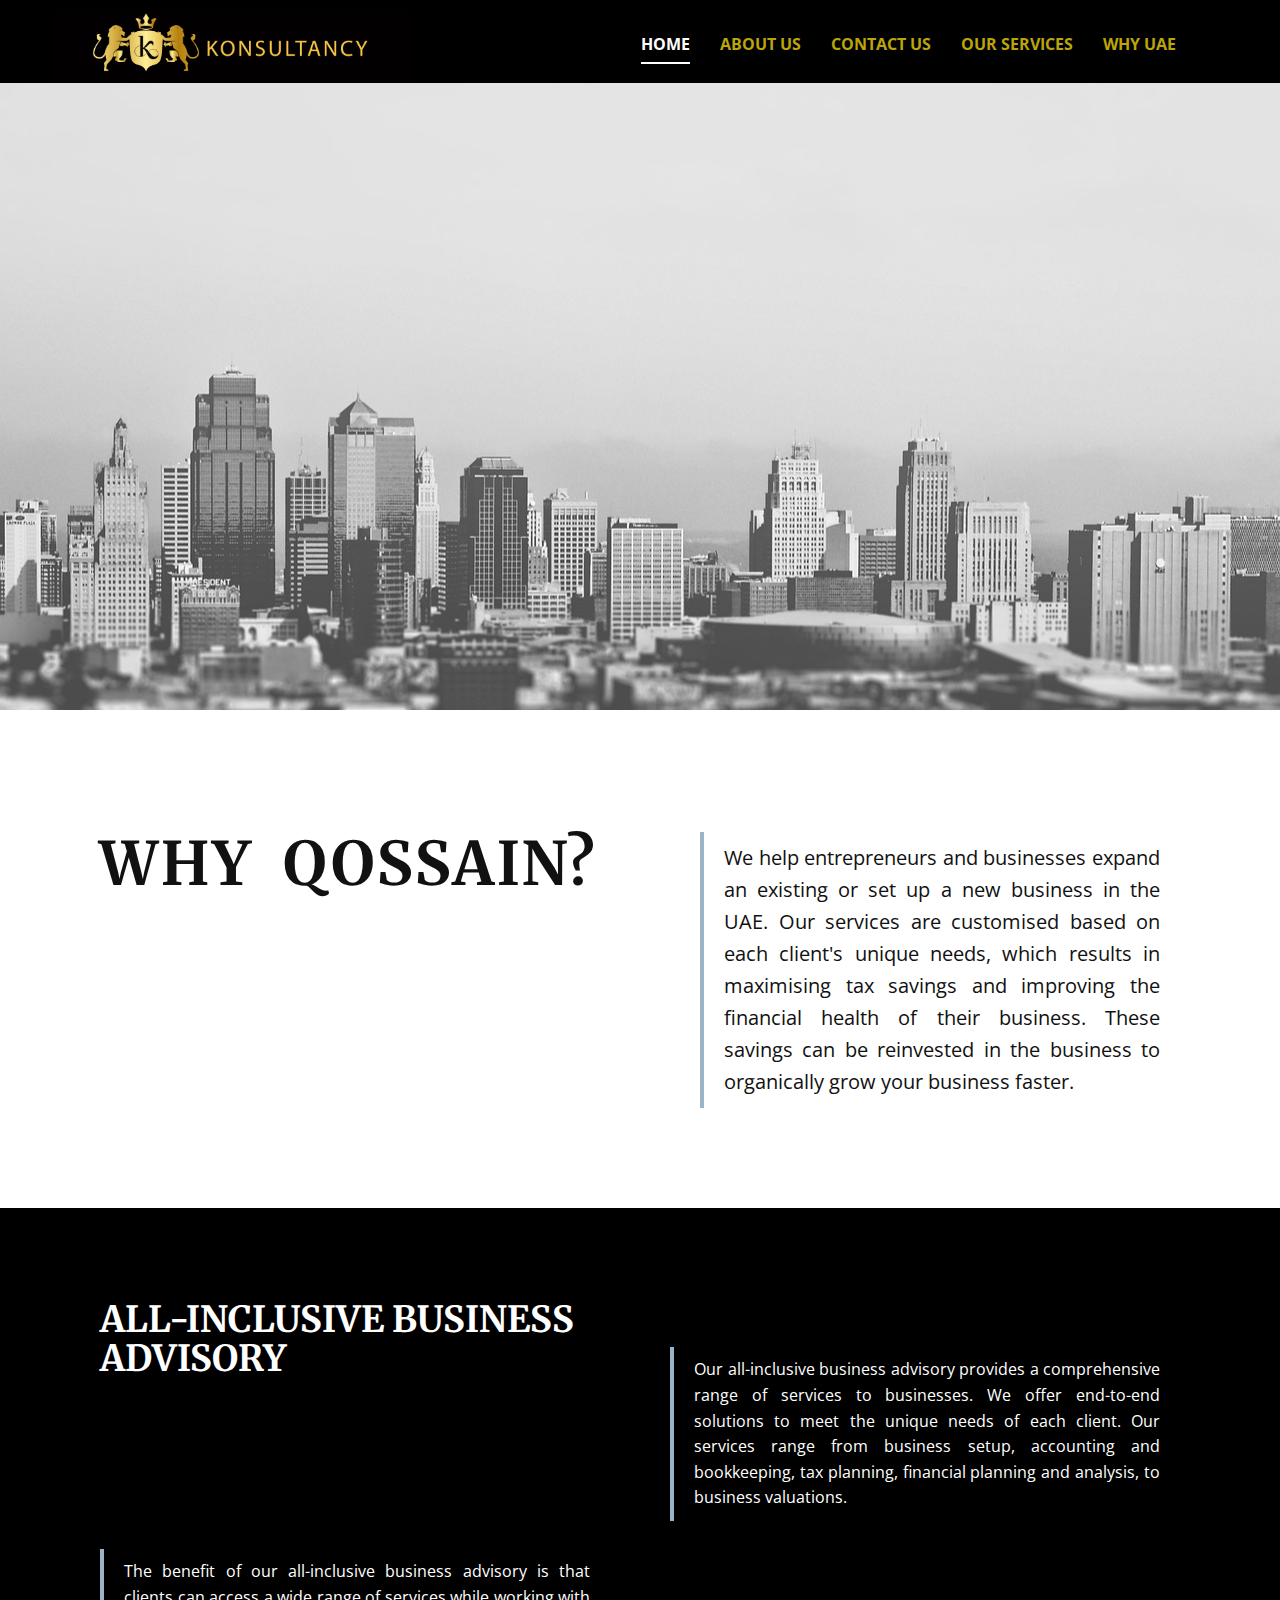
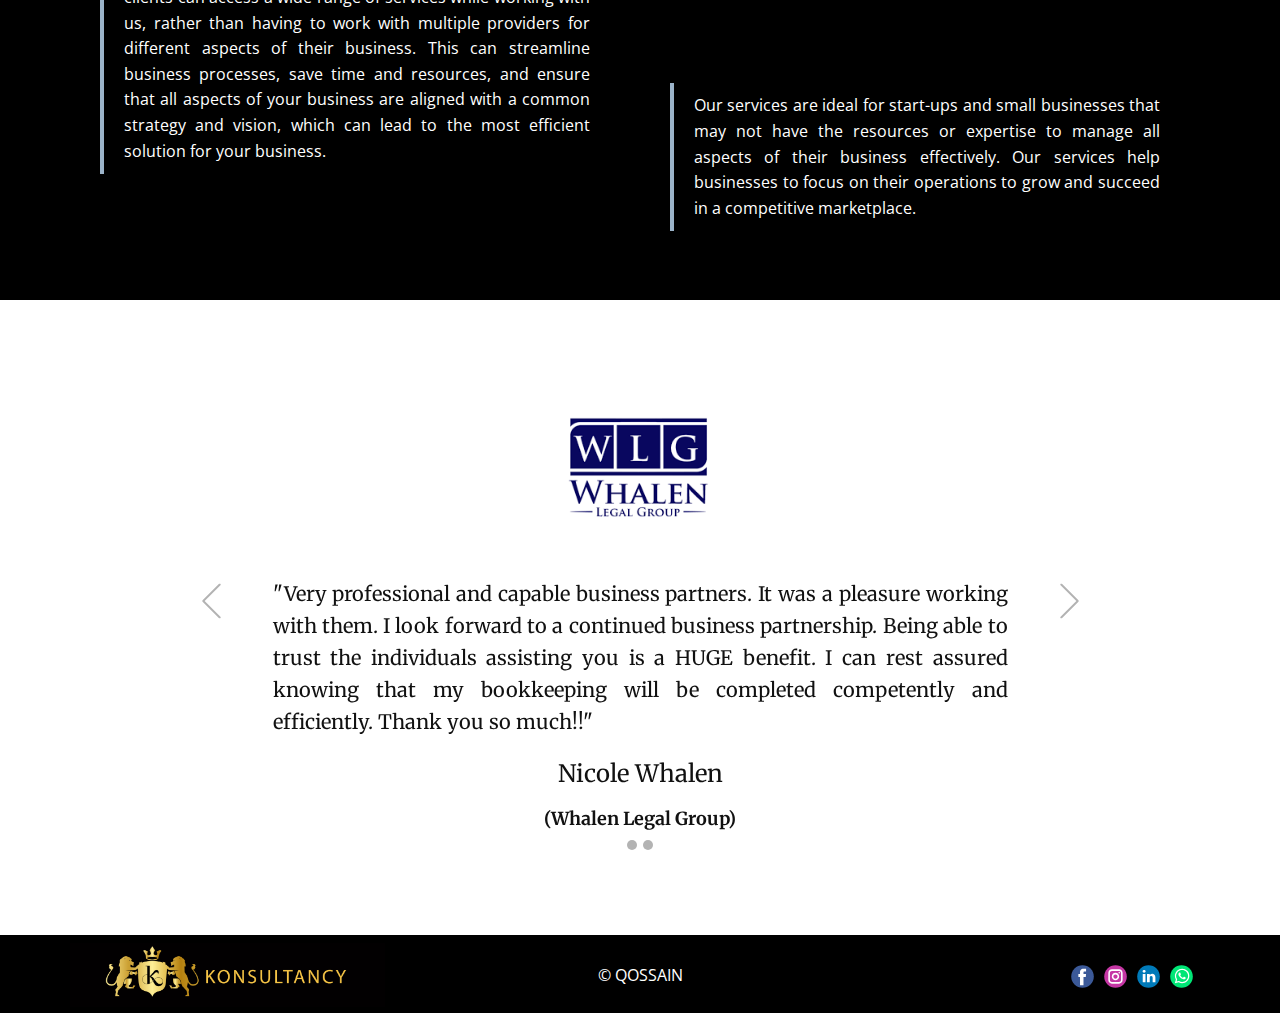
<file: Home.html>
<!DOCTYPE html>
<html style="font-size: 16px;" lang="en"><head>
    <meta name="viewport" content="width=device-width, initial-scale=1.0">
    <meta charset="utf-8">
    <meta name="keywords" content="minimal, multimedia based collaboration, our&nbsp;goals, how does it work, english without rules.start speaking properly!, meet the team, contact us">
    <meta name="description" content="">
    <title>Home</title>
    <link rel="stylesheet" href="nicepage.css" media="screen">
<link rel="stylesheet" href="Home.css" media="screen">
    <script class="u-script" type="text/javascript" src="jquery.js" defer=""></script>
    <script class="u-script" type="text/javascript" src="nicepage.js" defer=""></script>
    <meta name="generator" content="Nicepage 5.8.13, nicepage.com">
    <link id="u-theme-google-font" rel="stylesheet" href="https://fonts.googleapis.com/css?family=Roboto:100,100i,300,300i,400,400i,500,500i,700,700i,900,900i|Open+Sans:300,300i,400,400i,500,500i,600,600i,700,700i,800,800i">
    <link id="u-page-google-font" rel="stylesheet" href="https://fonts.googleapis.com/css?family=Merriweather:300,300i,400,400i,700,700i,900,900i">
    
    
    
    
    
    <script type="application/ld+json">{
		"@context": "http://schema.org",
		"@type": "Organization",
		"name": "",
		"logo": "images/websitepnglogocrop.png",
		"sameAs": [
				"https://nicepage.com/c/technology-website-templates",
				"tel:+971503911830"
		]
}</script>
    <meta name="theme-color" content="#9bb3c9">
    <meta property="og:title" content="Home">
    <meta property="og:type" content="website">
  <meta data-intl-tel-input-cdn-path="intlTelInput/"></head>
  <body class="u-body u-xl-mode" data-lang="en"><header class="u-black u-clearfix u-header u-header" id="sec-ae6b"><div class="u-clearfix u-sheet u-sheet-1">
        <nav class="u-menu u-menu-one-level u-offcanvas u-menu-1" data-responsive-from="MD">
          <div class="menu-collapse" style="font-size: 1rem; letter-spacing: 0px; font-weight: 700; text-transform: uppercase;">
            <a class="u-button-style u-custom-active-border-color u-custom-border u-custom-border-color u-custom-borders u-custom-hover-border-color u-custom-left-right-menu-spacing u-custom-padding-bottom u-custom-text-active-color u-custom-text-color u-custom-text-hover-color u-custom-text-shadow u-custom-top-bottom-menu-spacing u-nav-link u-text-active-palette-1-base u-text-hover-palette-2-base" href="#">
              <svg class="u-svg-link" viewBox="0 0 24 24"><use xmlns:xlink="http://www.w3.org/1999/xlink" xlink:href="#menu-hamburger"></use></svg>
              <svg class="u-svg-content" version="1.1" id="menu-hamburger" viewBox="0 0 16 16" x="0px" y="0px" xmlns:xlink="http://www.w3.org/1999/xlink" xmlns="http://www.w3.org/2000/svg"><g><rect y="1" width="16" height="2"></rect><rect y="7" width="16" height="2"></rect><rect y="13" width="16" height="2"></rect>
</g></svg>
            </a>
          </div>
          <div class="u-custom-menu u-nav-container">
            <ul class="u-nav u-spacing-30 u-unstyled u-nav-1"><li class="u-nav-item"><a class="u-border-2 u-border-active-white u-border-hover-palette-3-dark-1 u-border-no-left u-border-no-right u-border-no-top u-button-style u-nav-link u-text-active-white u-text-custom-color-1 u-text-hover-palette-3-dark-1" href="Home.html" style="padding: 10px 0px;">Home</a>
</li><li class="u-nav-item"><a class="u-border-2 u-border-active-white u-border-hover-palette-3-dark-1 u-border-no-left u-border-no-right u-border-no-top u-button-style u-nav-link u-text-active-white u-text-custom-color-1 u-text-hover-palette-3-dark-1" href="About-Us.html" style="padding: 10px 0px;">About Us</a>
</li><li class="u-nav-item"><a class="u-border-2 u-border-active-white u-border-hover-palette-3-dark-1 u-border-no-left u-border-no-right u-border-no-top u-button-style u-nav-link u-text-active-white u-text-custom-color-1 u-text-hover-palette-3-dark-1" href="Contact-Us.html" style="padding: 10px 0px;">Contact Us</a>
</li><li class="u-nav-item"><a class="u-border-2 u-border-active-white u-border-hover-palette-3-dark-1 u-border-no-left u-border-no-right u-border-no-top u-button-style u-nav-link u-text-active-white u-text-custom-color-1 u-text-hover-palette-3-dark-1" href="Our-Services.html" style="padding: 10px 0px;">Our Services</a>
</li><li class="u-nav-item"><a class="u-border-2 u-border-active-white u-border-hover-palette-3-dark-1 u-border-no-left u-border-no-right u-border-no-top u-button-style u-nav-link u-text-active-white u-text-custom-color-1 u-text-hover-palette-3-dark-1" href="Why-UAE.html" style="padding: 10px 0px;">Why UAE</a>
</li></ul>
          </div>
          <div class="u-custom-menu u-nav-container-collapse">
            <div class="u-black u-container-style u-inner-container-layout u-opacity u-opacity-95 u-sidenav">
              <div class="u-inner-container-layout u-sidenav-overflow">
                <div class="u-menu-close"></div>
                <ul class="u-align-center u-nav u-popupmenu-items u-unstyled u-nav-2"><li class="u-nav-item"><a class="u-button-style u-nav-link" href="Home.html">Home</a>
</li><li class="u-nav-item"><a class="u-button-style u-nav-link" href="About-Us.html">About Us</a>
</li><li class="u-nav-item"><a class="u-button-style u-nav-link" href="Contact-Us.html">Contact Us</a>
</li><li class="u-nav-item"><a class="u-button-style u-nav-link" href="Our-Services.html">Our Services</a>
</li><li class="u-nav-item"><a class="u-button-style u-nav-link" href="Why-UAE.html">Why UAE</a>
</li></ul>
              </div>
            </div>
            <div class="u-black u-menu-overlay u-opacity u-opacity-70"></div>
          </div>
        </nav>
        <a href="Home.html" class="u-image u-logo u-image-1" data-image-width="2084" data-image-height="425" title="Home">
          <img alt="logomain"src="images/websitepnglogocrop.png" class="u-logo-image u-logo-image-1">
        </a>
      </div></header>
    <section class="skrollable u-clearfix u-hidden-sm u-hidden-xs u-image u-section-1" id="sec-7f3f" data-image-width="1280" data-image-height="854">
      <div class="u-clearfix u-sheet u-sheet-1"></div>
    </section>
    <section class="u-clearfix u-section-2" id="carousel_9360">
      <div class="u-clearfix u-sheet u-valign-middle-md u-sheet-1">
        <div class="u-clearfix u-expanded-width u-layout-wrap u-layout-wrap-1">
          <div class="u-layout">
            <div class="u-layout-row">
              <div class="u-container-style u-layout-cell u-size-29-md u-size-29-sm u-size-29-xs u-size-30-lg u-size-30-xl u-layout-cell-1">
                <div class="u-container-layout u-valign-middle-sm u-container-layout-1">
                  <h2 class="u-custom-font u-font-merriweather u-text u-text-1"> &nbsp;<b style="">WHY&nbsp; QOSSAIN?</b>
                  </h2>
                </div>
              </div>
              <div class="u-align-justify u-container-style u-layout-cell u-size-30-lg u-size-30-xl u-size-31-md u-size-31-sm u-size-31-xs u-layout-cell-2">
                <div class="u-container-layout u-valign-middle-md u-valign-middle-xl u-valign-middle-xs u-valign-top-lg u-container-layout-2">
                  <blockquote class="u-text u-text-2"> We
help entrepreneurs and businesses expand an existing or set up a new business
in the UAE. Our services are customised based on each client's unique needs,
which results in maximising tax savings and improving the financial health of
their business. These savings can be reinvested in the business to organically
grow your business faster.&nbsp;&nbsp;</blockquote>
                </div>
              </div>
            </div>
          </div>
        </div>
      </div>
    </section>
    <section class="u-black u-clearfix u-section-3" id="carousel_ece1">
      <div class="u-clearfix u-sheet u-sheet-1">
        <div class="u-clearfix u-expanded-width u-layout-wrap u-layout-wrap-1">
          <div class="u-layout">
            <div class="u-layout-row">
              <div class="u-size-30 u-size-60-md">
                <div class="u-layout-col">
                  <div class="u-black u-container-style u-layout-cell u-size-20 u-layout-cell-1">
                    <div class="u-container-layout u-valign-middle-lg u-valign-middle-xl u-container-layout-1">
                      <h2 class="u-align-left-md u-align-left-sm u-align-left-xs u-custom-font u-font-merriweather u-text u-text-white u-text-1"><b>All-inc​lusive
Business Advisory</b>
                      </h2>
                    </div>
                  </div>
                  <div class="u-align-justify u-black u-container-style u-layout-cell u-size-40 u-layout-cell-2">
                    <div class="u-container-layout u-container-layout-2">
                      <blockquote class="u-text u-text-body-alt-color u-text-2"> The
benefit of our all-inclusive business advisory is that clients can access a
wide range of services while working with us, rather than having to work with
multiple providers for different aspects of their business. This can streamline
business processes, save time and resources, and ensure that all aspects of
your business are aligned with a common strategy and vision, which can lead to
the most efficient solution for your business.</blockquote>
                    </div>
                  </div>
                </div>
              </div>
              <div class="u-size-30 u-size-60-md">
                <div class="u-layout-col">
                  <div class="u-align-justify u-black u-container-style u-layout-cell u-size-40 u-layout-cell-3">
                    <div class="u-container-layout u-valign-middle-lg u-container-layout-3">
                      <blockquote class="u-text u-text-3"> Our
all-inclusive business advisory provides a comprehensive range of services to
businesses. We offer end-to-end solutions to meet the unique needs of each
client. Our services range from business setup, accounting and bookkeeping, tax
planning, financial planning and analysis, to business valuations.&nbsp;</blockquote>
                    </div>
                  </div>
                  <div class="u-align-justify u-container-style u-layout-cell u-size-20 u-layout-cell-4">
                    <div class="u-container-layout u-valign-top-xl u-container-layout-4">
                      <blockquote class="u-text u-text-4"> Our
services are ideal for start-ups and small businesses that may not have the
resources or expertise to manage all aspects of their business effectively. Our
services help businesses to focus on their operations to grow and succeed in a
competitive marketplace.</blockquote>
                    </div>
                  </div>
                </div>
              </div>
            </div>
          </div>
        </div>
      </div>
    </section>
    <section class="u-align-left u-clearfix u-section-4" id="sec-7d56">
      <div class="u-clearfix u-sheet u-sheet-1">
        <div id="carousel-82ff" data-interval="5000" data-u-ride="carousel" class="u-carousel u-slider u-slider-1">
          <ol class="u-absolute-hcenter u-carousel-indicators u-carousel-indicators-1">
            <li data-u-target="#carousel-82ff" class="u-active u-grey-30 u-shape-circle" data-u-slide-to="0" style="width: 10px; height: 10px;"></li>
            <li data-u-target="#carousel-82ff" class="u-grey-30 u-shape-circle" data-u-slide-to="1" style="width: 10px; height: 10px;"></li>
          </ol>
          <div class="u-carousel-inner" role="listbox">
            <div class="u-active u-carousel-item u-container-style u-slide" role ="option">
              <div class="u-container-layout u-container-layout-1"><span class="u-align-center u-file-icon u-icon u-icon-1"><img src="images/logo_client.png" alt=""></span>
                <p class="u-align-justify u-custom-font u-font-merriweather u-large-text u-text u-text-default-lg u-text-default-md u-text-default-xl u-text-variant u-text-1">"Very professional and capable business partners. It was a pleasure working with them. I look forward to a continued business partnership. Being able to trust the individuals assisting you is a HUGE benefit. I can rest assured knowing that my bookkeeping will be completed competently and efficiently. Thank you so much!!"&nbsp;</p>
                <h4 class="u-align-center u-custom-font u-font-merriweather u-text u-text-2"> Nicole Whalen <br>
                </h4>
                <h6 class="u-align-center u-custom-font u-font-merriweather u-text u-text-3"> (Whalen Legal Group)</h6>
              </div>
            </div>
            <div class="u-carousel-item u-container-style u-slide" role ="option">
              <div class="u-container-layout u-container-layout-2"><span class="u-align-center u-file-icon u-icon u-icon-2"><img src="images/logo_client.png" alt=""></span>
                <p class="u-align-justify u-custom-font u-font-merriweather u-large-text u-text u-text-default-lg u-text-default-md u-text-default-xl u-text-variant u-text-4">"Very professional and capable business partners. It was a pleasure working with them. I look forward to a continued business partnership. Being able to trust the individuals assisting you is a HUGE benefit. I can rest assured knowing that my bookkeeping will be completed competently and efficiently. Thank you so much!!"&nbsp;</p>
                <h4 class="u-align-center u-custom-font u-font-merriweather u-text u-text-5"> Nicole Whalen <br>
                </h4>
                <h6 class="u-align-center u-custom-font u-font-merriweather u-text u-text-6"> (Whalen Legal Group)</h6>
              </div>
            </div>
          </div>
          <a class="u-absolute-vcenter u-carousel-control u-carousel-control-prev u-text-grey-30 u-carousel-control-1" href="#carousel-82ff" role="button" data-u-slide="prev">
            <span aria-hidden="true">
              <svg viewBox="0 0 477.175 477.175"><path d="M145.188,238.575l215.5-215.5c5.3-5.3,5.3-13.8,0-19.1s-13.8-5.3-19.1,0l-225.1,225.1c-5.3,5.3-5.3,13.8,0,19.1l225.1,225
                    c2.6,2.6,6.1,4,9.5,4s6.9-1.3,9.5-4c5.3-5.3,5.3-13.8,0-19.1L145.188,238.575z"></path></svg>
            </span>
            <span class="sr-only">+Previous</span>
          </a>
          <a class="u-absolute-vcenter u-carousel-control u-carousel-control-next u-text-grey-30 u-carousel-control-2" href="#carousel-82ff" role="button" data-u-slide="next">
            <span aria-hidden="true">
              <svg viewBox="0 0 477.175 477.175"><path d="M360.731,229.075l-225.1-225.1c-5.3-5.3-13.8-5.3-19.1,0s-5.3,13.8,0,19.1l215.5,215.5l-215.5,215.5
                    c-5.3,5.3-5.3,13.8,0,19.1c2.6,2.6,6.1,4,9.5,4c3.4,0,6.9-1.3,9.5-4l225.1-225.1C365.931,242.875,365.931,234.275,360.731,229.075z"></path></svg>
            </span>
            <span class="sr-only">+Next</span>
          </a>
        </div>
      </div>
    </section>
    
    
    <footer class="u-align-center-md u-align-center-sm u-align-center-xs u-black u-clearfix u-footer" id="sec-ce96"><div class="u-clearfix u-sheet u-valign-middle-md u-sheet-1">
        <a href="Home.html" class="u-image u-logo u-image-1" data-image-width="2084" data-image-height="425" title="Home" target="_blank">
          <img alt="logomain" src="images/websitepnglogocrop.png" class="u-logo-image u-logo-image-1">
        </a>
        <p class="u-align-center-lg u-align-center-md u-align-center-xl u-hidden-md u-hidden-sm u-hidden-xs u-text u-text-1"> © QOSSAIN</p>
        <div class="u-align-left u-social-icons u-spacing-10 u-social-icons-1">
          <a class="u-social-url" title="facebook" target="_blank" href=""><span class="u-icon u-social-facebook u-social-icon u-icon-1"><svg class="u-svg-link" preserveAspectRatio="xMidYMin slice" viewBox="0 0 112 112" style=""><use xmlns:xlink="http://www.w3.org/1999/xlink" xlink:href="#svg-6129"></use></svg><svg class="u-svg-content" viewBox="0 0 112 112" x="0" y="0" id="svg-6129"><circle fill="currentColor" cx="56.1" cy="56.1" r="55"></circle><path fill="#FFFFFF" d="M73.5,31.6h-9.1c-1.4,0-3.6,0.8-3.6,3.9v8.5h12.6L72,58.3H60.8v40.8H43.9V58.3h-8V43.9h8v-9.2
      c0-6.7,3.1-17,17-17h12.5v13.9H73.5z"></path></svg></span>
          </a>
          <a class="u-social-url" title="instagram" target="_blank" href=""><span class="u-icon u-social-icon u-social-instagram u-icon-2"><svg class="u-svg-link" preserveAspectRatio="xMidYMin slice" viewBox="0 0 112 112" style=""><use xmlns:xlink="http://www.w3.org/1999/xlink" xlink:href="#svg-1ffd"></use></svg><svg class="u-svg-content" viewBox="0 0 112 112" x="0" y="0" id="svg-1ffd"><circle fill="currentColor" cx="56.1" cy="56.1" r="55"></circle><path fill="#FFFFFF" d="M55.9,38.2c-9.9,0-17.9,8-17.9,17.9C38,66,46,74,55.9,74c9.9,0,17.9-8,17.9-17.9C73.8,46.2,65.8,38.2,55.9,38.2
      z M55.9,66.4c-5.7,0-10.3-4.6-10.3-10.3c-0.1-5.7,4.6-10.3,10.3-10.3c5.7,0,10.3,4.6,10.3,10.3C66.2,61.8,61.6,66.4,55.9,66.4z"></path><path fill="#FFFFFF" d="M74.3,33.5c-2.3,0-4.2,1.9-4.2,4.2s1.9,4.2,4.2,4.2s4.2-1.9,4.2-4.2S76.6,33.5,74.3,33.5z"></path><path fill="#FFFFFF" d="M73.1,21.3H38.6c-9.7,0-17.5,7.9-17.5,17.5v34.5c0,9.7,7.9,17.6,17.5,17.6h34.5c9.7,0,17.5-7.9,17.5-17.5V38.8
      C90.6,29.1,82.7,21.3,73.1,21.3z M83,73.3c0,5.5-4.5,9.9-9.9,9.9H38.6c-5.5,0-9.9-4.5-9.9-9.9V38.8c0-5.5,4.5-9.9,9.9-9.9h34.5
      c5.5,0,9.9,4.5,9.9,9.9V73.3z"></path></svg></span>
          </a>
          <a class="u-social-url" title="linkedin" target="_blank" href="#"><span class="u-icon u-social-icon u-social-linkedin u-icon-3"><svg class="u-svg-link" preserveAspectRatio="xMidYMin slice" viewBox="0 0 112 112" style=""><use xmlns:xlink="http://www.w3.org/1999/xlink" xlink:href="#svg-d90c"></use></svg><svg class="u-svg-content" viewBox="0 0 112 112" x="0" y="0" id="svg-d90c"><circle fill="currentColor" cx="56.1" cy="56.1" r="55"></circle><path fill="#FFFFFF" d="M41.3,83.7H27.9V43.4h13.4V83.7z M34.6,37.9L34.6,37.9c-4.6,0-7.5-3.1-7.5-7c0-4,3-7,7.6-7s7.4,3,7.5,7
      C42.2,34.8,39.2,37.9,34.6,37.9z M89.6,83.7H76.2V62.2c0-5.4-1.9-9.1-6.8-9.1c-3.7,0-5.9,2.5-6.9,4.9c-0.4,0.9-0.4,2.1-0.4,3.3v22.5
      H48.7c0,0,0.2-36.5,0-40.3h13.4v5.7c1.8-2.7,5-6.7,12.1-6.7c8.8,0,15.4,5.8,15.4,18.1V83.7z"></path></svg></span>
          </a>
          <a class="u-social-url" target="_blank" data-type="Whatsapp" title="Whatsapp" href="https://wa.me/971503911830"><span class="u-icon u-social-icon u-social-whatsapp u-icon-4"><svg class="u-svg-link" preserveAspectRatio="xMidYMin slice" viewBox="0 0 112 112" style=""><use xmlns:xlink="http://www.w3.org/1999/xlink" xlink:href="#svg-d01d"></use></svg><svg class="u-svg-content" viewBox="0 0 112 112" x="0" y="0" id="svg-d01d"><circle fill="currentColor" cx="56.1" cy="56.1" r="55"></circle><path fill="#FFFFFF" d="M83.8,28.3C77.2,21.7,68.4,18,59,18c-19.3,0-35.1,15.7-35.1,35.1c0,6.2,1.6,12.2,4.7,17.5l-5,18.2L42.2,84
	c5.1,2.8,10.9,4.3,16.8,4.3h0l0,0c19.3,0,35.1-15.7,35.1-35.1C94.1,43.8,90.5,35,83.8,28.3 M59,82.3L59,82.3
	c-5.2,0-10.4-1.4-14.9-4.1l-1.1-0.6l-11,2.9L35,69.8l-0.7-1.1c-2.9-4.6-4.5-10-4.5-15.5C29.8,37,42.9,24,59,24
	c7.8,0,15.1,3,20.6,8.6c5.5,5.5,8.5,12.8,8.5,20.6C88.2,69.2,75.1,82.3,59,82.3 M75,60.5c-0.9-0.4-5.2-2.6-6-2.9
	c-0.8-0.3-1.4-0.4-2,0.4s-2.3,2.9-2.8,3.4c-0.5,0.6-1,0.7-1.9,0.2c-0.9-0.4-3.7-1.4-7.1-4.4c-2.6-2.3-4.4-5.2-4.9-6.1
	c-0.5-0.9-0.1-1.4,0.4-1.8c0.4-0.4,0.9-1,1.3-1.5c0.4-0.5,0.6-0.9,0.9-1.5c0.3-0.6,0.1-1.1-0.1-1.5c-0.2-0.4-2-4.8-2.7-6.5
	c-0.7-1.7-1.4-1.5-2-1.5c-0.5,0-1.1,0-1.7,0c-0.6,0-1.5,0.2-2.3,1.1c-0.8,0.9-3.1,3-3.1,7.3c0,4.3,3.1,8.5,3.6,9.1
	c0.4,0.6,6.2,9.4,15,13.2c2.1,0.9,3.7,1.4,5,1.8c2.1,0.7,4,0.6,5.5,0.3c1.7-0.3,5.2-2.1,5.9-4.2c0.7-2,0.7-3.8,0.5-4.2
	C76.5,61.1,75.9,60.9,75,60.5"></path></svg></span>
          </a>
        </div>
      </div></footer>

  
</body></html>
</file>
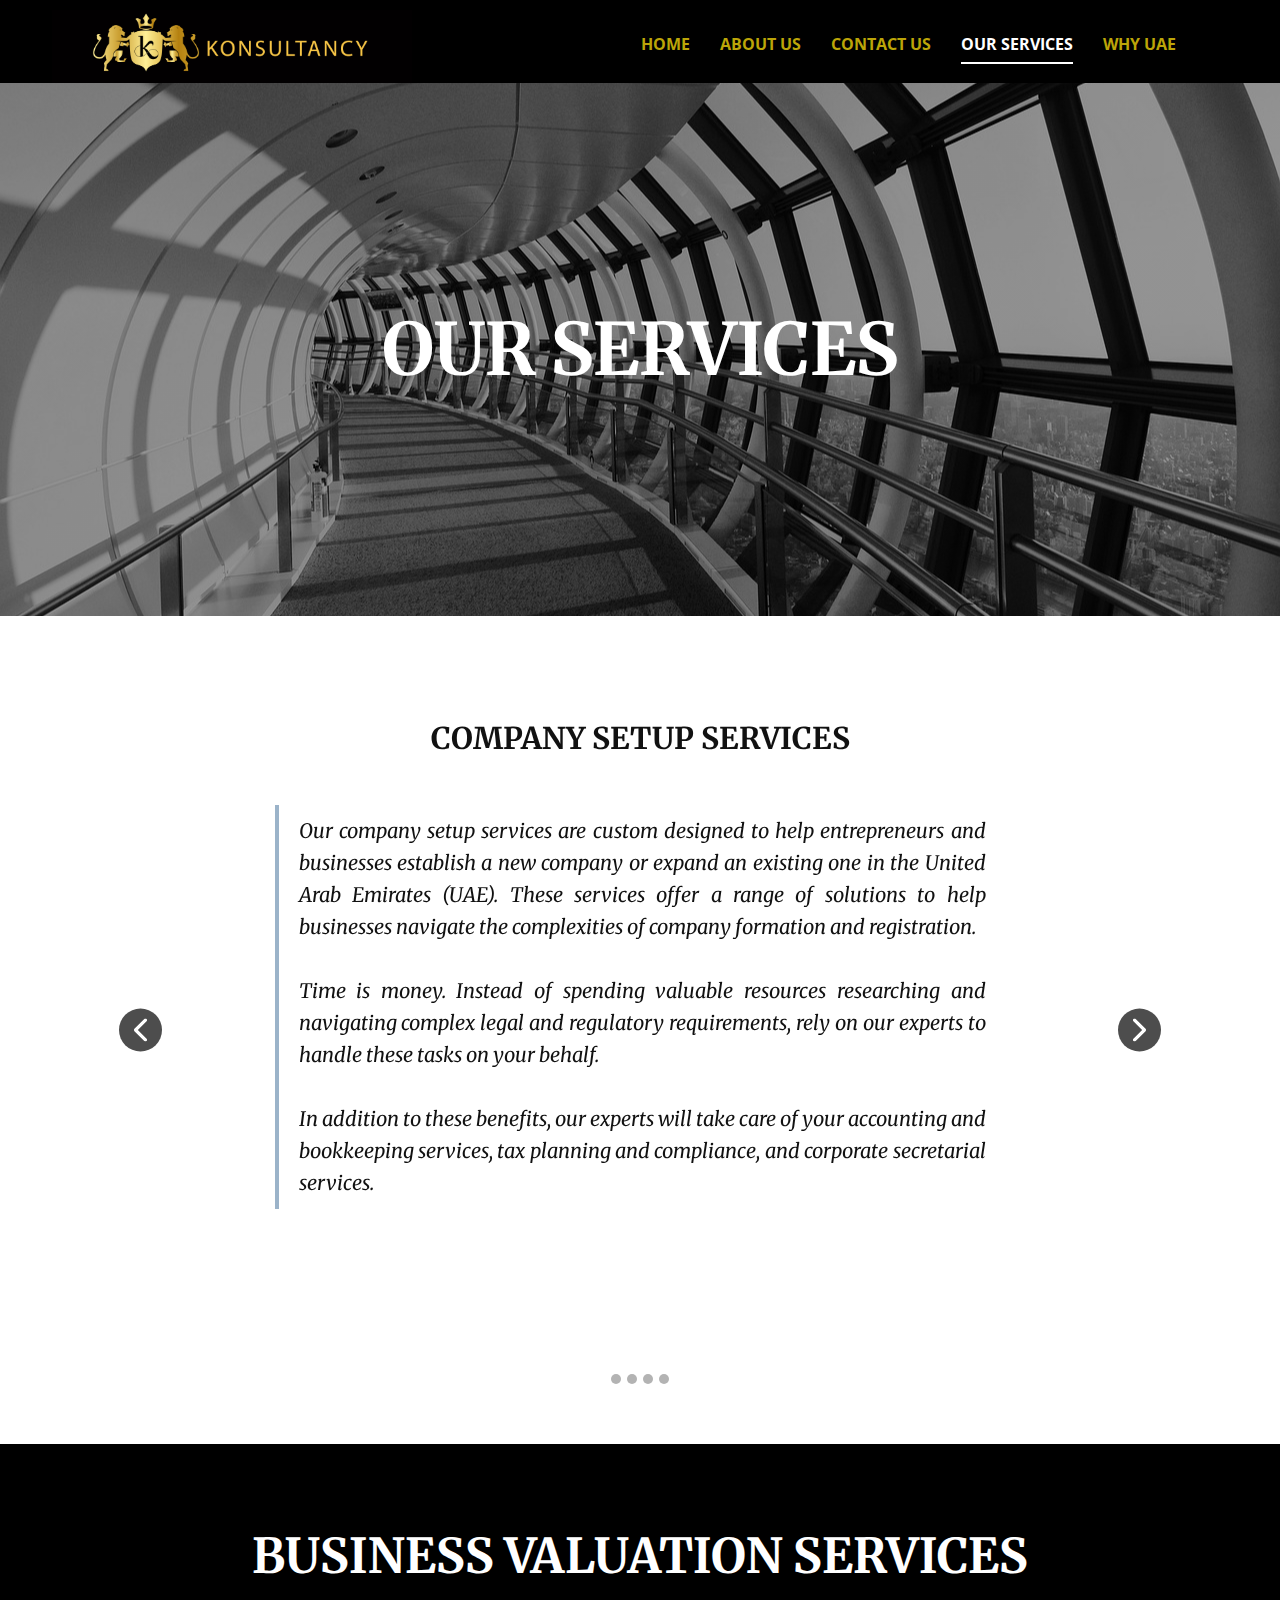
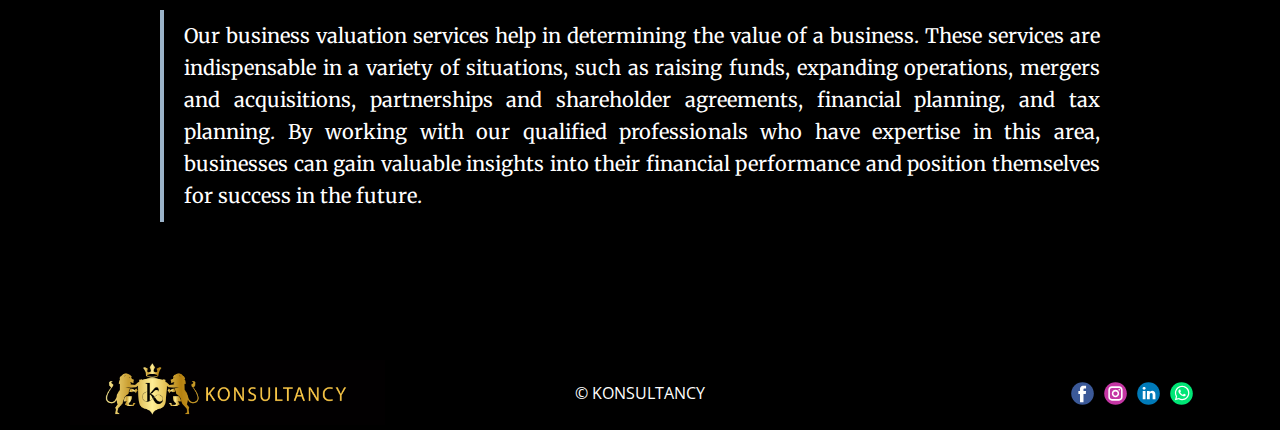
<file: Our-Services.html>
<!DOCTYPE html>
<html style="font-size: 16px;" lang="en"><head>
    <meta name="viewport" content="width=device-width, initial-scale=1.0">
    <meta charset="utf-8">
    <meta name="keywords" content="OUR SERVICES">
    <meta name="description" content="">
    <title>Our Services</title>
    <link rel="stylesheet" href="nicepage.css" media="screen">
<link rel="stylesheet" href="Our-Services.css" media="screen">
    <script class="u-script" type="text/javascript" src="jquery.js" defer=""></script>
    <script class="u-script" type="text/javascript" src="nicepage.js" defer=""></script>
    <meta name="generator" content="Nicepage 5.8.13, nicepage.com">
    <link id="u-theme-google-font" rel="stylesheet" href="https://fonts.googleapis.com/css?family=Roboto:100,100i,300,300i,400,400i,500,500i,700,700i,900,900i|Open+Sans:300,300i,400,400i,500,500i,600,600i,700,700i,800,800i">
    <link id="u-page-google-font" rel="stylesheet" href="https://fonts.googleapis.com/css?family=Merriweather:300,300i,400,400i,700,700i,900,900i">
    
    
    
    
    <script type="application/ld+json">{
		"@context": "http://schema.org",
		"@type": "Organization",
		"name": "",
		"logo": "images/websitepnglogocrop.png",
		"sameAs": [
				"https://nicepage.com/c/technology-website-templates",
				"tel:+971503911830"
		]
}</script>
    <meta name="theme-color" content="#9bb3c9">
    <meta property="og:title" content="Our Services">
    <meta property="og:type" content="website">
  <meta data-intl-tel-input-cdn-path="intlTelInput/"></head>
  <body class="u-body u-xl-mode" data-lang="en"><header class="u-black u-clearfix u-header u-header" id="sec-ae6b"><div class="u-clearfix u-sheet u-sheet-1">
        <nav class="u-menu u-menu-one-level u-offcanvas u-menu-1" data-responsive-from="MD">
          <div class="menu-collapse" style="font-size: 1rem; letter-spacing: 0px; font-weight: 700; text-transform: uppercase;">
            <a class="u-button-style u-custom-active-border-color u-custom-border u-custom-border-color u-custom-borders u-custom-hover-border-color u-custom-left-right-menu-spacing u-custom-padding-bottom u-custom-text-active-color u-custom-text-color u-custom-text-hover-color u-custom-text-shadow u-custom-top-bottom-menu-spacing u-nav-link u-text-active-palette-1-base u-text-hover-palette-2-base" href="#">
              <svg class="u-svg-link" viewBox="0 0 24 24"><use xmlns:xlink="http://www.w3.org/1999/xlink" xlink:href="#menu-hamburger"></use></svg>
              <svg class="u-svg-content" version="1.1" id="menu-hamburger" viewBox="0 0 16 16" x="0px" y="0px" xmlns:xlink="http://www.w3.org/1999/xlink" xmlns="http://www.w3.org/2000/svg"><g><rect y="1" width="16" height="2"></rect><rect y="7" width="16" height="2"></rect><rect y="13" width="16" height="2"></rect>
</g></svg>
            </a>
          </div>
          <div class="u-custom-menu u-nav-container">
            <ul class="u-nav u-spacing-30 u-unstyled u-nav-1"><li class="u-nav-item"><a class="u-border-2 u-border-active-white u-border-hover-palette-3-dark-1 u-border-no-left u-border-no-right u-border-no-top u-button-style u-nav-link u-text-active-white u-text-custom-color-1 u-text-hover-palette-3-dark-1" href="Home.html" style="padding: 10px 0px;">Home</a>
</li><li class="u-nav-item"><a class="u-border-2 u-border-active-white u-border-hover-palette-3-dark-1 u-border-no-left u-border-no-right u-border-no-top u-button-style u-nav-link u-text-active-white u-text-custom-color-1 u-text-hover-palette-3-dark-1" href="About-Us.html" style="padding: 10px 0px;">About Us</a>
</li><li class="u-nav-item"><a class="u-border-2 u-border-active-white u-border-hover-palette-3-dark-1 u-border-no-left u-border-no-right u-border-no-top u-button-style u-nav-link u-text-active-white u-text-custom-color-1 u-text-hover-palette-3-dark-1" href="Contact-Us.html" style="padding: 10px 0px;">Contact Us</a>
</li><li class="u-nav-item"><a class="u-border-2 u-border-active-white u-border-hover-palette-3-dark-1 u-border-no-left u-border-no-right u-border-no-top u-button-style u-nav-link u-text-active-white u-text-custom-color-1 u-text-hover-palette-3-dark-1" href="Our-Services.html" style="padding: 10px 0px;">Our Services</a>
</li><li class="u-nav-item"><a class="u-border-2 u-border-active-white u-border-hover-palette-3-dark-1 u-border-no-left u-border-no-right u-border-no-top u-button-style u-nav-link u-text-active-white u-text-custom-color-1 u-text-hover-palette-3-dark-1" href="Why-UAE.html" style="padding: 10px 0px;">Why UAE</a>
</li></ul>
          </div>
          <div class="u-custom-menu u-nav-container-collapse">
            <div class="u-black u-container-style u-inner-container-layout u-opacity u-opacity-95 u-sidenav">
              <div class="u-inner-container-layout u-sidenav-overflow">
                <div class="u-menu-close"></div>
                <ul class="u-align-center u-nav u-popupmenu-items u-unstyled u-nav-2"><li class="u-nav-item"><a class="u-button-style u-nav-link" href="Home.html">Home</a>
</li><li class="u-nav-item"><a class="u-button-style u-nav-link" href="About-Us.html">About Us</a>
</li><li class="u-nav-item"><a class="u-button-style u-nav-link" href="Contact-Us.html">Contact Us</a>
</li><li class="u-nav-item"><a class="u-button-style u-nav-link" href="Our-Services.html">Our Services</a>
</li><li class="u-nav-item"><a class="u-button-style u-nav-link" href="Why-UAE.html">Why UAE</a>
</li></ul>
              </div>
            </div>
            <div class="u-black u-menu-overlay u-opacity u-opacity-70"></div>
          </div>
        </nav>
        <a href="Home.html" class="u-image u-logo u-image-1" data-image-width="2084" data-image-height="425" title="Home">
          <img alt="logomain" src="images/websitepnglogocrop.png" class="u-logo-image u-logo-image-1">
        </a>
      </div></header>
    <section class="u-align-center u-clearfix u-image u-shading u-section-1" src="" id="sec-4828" data-image-width="1280" data-image-height="850">
      <div class="u-clearfix u-sheet u-sheet-1">
        <h1 class="u-align-center u-custom-font u-font-merriweather u-text u-text-default u-title u-text-1">OUR SERVIC​ES</h1>
      </div>
    </section>
    <section class="u-align-center u-clearfix u-container-align-center u-section-2" id="sec-39f5">
      <div class="u-clearfix u-sheet u-valign-middle u-sheet-1">
        <div id="carousel-5989" data-interval="5000" data-u-ride="carousel" class="u-carousel u-expanded-width-sm u-expanded-width-xs u-slider u-slider-1">
          <ol class="u-absolute-hcenter u-carousel-indicators u-carousel-indicators-1">
            <li data-u-target="#carousel-5989" class="u-active u-grey-30 u-shape-circle" data-u-slide-to="0" style="width: 10px; height: 10px;"></li>
            <li data-u-target="#carousel-5989" class="u-grey-30 u-shape-circle" data-u-slide-to="1" style="width: 10px; height: 10px;"></li>
            <li data-u-target="#carousel-5989" class="u-grey-30 u-shape-circle" data-u-slide-to="2" style="width: 10px; height: 10px;"></li>
            <li data-u-target="#carousel-5989" class="u-grey-30 u-shape-circle" data-u-slide-to="3" style="width: 10px; height: 10px;"></li>
          </ol>
          <div class="u-carousel-inner" role="listbox">
            <div class="u-active u-carousel-item u-container-style u-slide u-carousel-item-1">
              <div class="u-container-layout u-container-layout-1">
                <h3 class="u-align-center u-custom-font u-font-merriweather u-text u-text-default u-text-1"><b>Company
setup services</b>
                </h3>
                <blockquote class="u-align-justify u-custom-font u-font-merriweather u-text u-text-2"> Our
company setup services are custom designed to help entrepreneurs and businesses
establish a new company or expand an existing one in the United Arab Emirates
(UAE). These services offer a range of solutions to help businesses navigate
the complexities of company formation and registration.&nbsp;<br>
                  <br>Time
is money. Instead of spending valuable resources researching and navigating
complex legal and regulatory requirements, rely on our experts to handle these
tasks on your behalf.&nbsp;<br>&nbsp;&nbsp;<br>In
addition to these benefits, our experts will take care of your accounting and
bookkeeping services, tax planning and compliance, and corporate secretarial
services.
                </blockquote>
              </div>
            </div>
            <div class="u-carousel-item u-container-style u-slide u-carousel-item-2">
              <div class="u-container-layout u-container-layout-2">
                <h4 class="u-align-center u-custom-font u-font-merriweather u-text u-text-default u-text-3"><b>Accounting
and bookkeeping services</b>
                  <br>
                </h4>
                <blockquote class="u-align-justify u-custom-font u-font-merriweather u-text u-text-4"> Our
accounting and bookkeeping services help businesses keep accurate financial
records and manage their financial operations effectively. These services are
designed to ensure that businesses have timely and accurate financial
information to make informed decisions about their operations.
&nbsp;
By
outsourcing these services to us, businesses can focus on their core
competencies while ensuring that their financial operations a​re in good hands.
&nbsp;</blockquote>
              </div>
            </div>
            <div class="u-carousel-item u-container-style u-slide u-carousel-item-3">
              <div class="u-container-layout u-container-layout-3">
                <blockquote class="u-align-justify u-border-white u-custom-font u-font-merriweather u-text u-text-5"> Our tax planning services include:
&nbsp;
​&nbsp;<br>
                  <br><b>Tax compliance:</b>&nbsp;Ensuring that businesses are in compliance with
     all relevant tax laws and regulations.<br>
                  <br><b>Tax strategy development:&nbsp;</b>Developing a customized tax strategy to minimize tax
     obligations and maximize tax savings.<br>
                  <br><b>Tax preparation:</b>&nbsp;Preparing and filing tax returns, including
     complex filings for businesses.<br>
                  <br><b>Tax audit support:</b>&nbsp;Providing support in the event of a tax audit.<br>
                  <br><b>International tax planning:</b>&nbsp;Advising on tax issues related to international
     business operations, including cross-border transactions, and tax
     treaties.<br> &nbsp;
                </blockquote>
                <h4 class="u-align-center u-custom-font u-font-merriweather u-text u-text-6"><b>Tax planning services</b>
                  <br>
                </h4>
                <blockquote class="u-align-justify u-custom-font u-font-merriweather u-text u-text-7"> Our tax planning services are designed to help businesses
optimize their tax liabilities while ensuring compliance with relevant tax laws
and regulations. Our tax experts identify potential tax savings opportunities
and develop strategies to minimize tax obligations.
&nbsp;&nbsp;<br>
                  <br>In addition to saving money on taxes, our tax planning services
also provide peace of mind by ensuring that our clients are in compliance with
all relevant tax laws and regulations.&nbsp;
                </blockquote>
                <h4 class="u-align-center u-custom-font u-font-merriweather u-hidden-lg u-hidden-md u-hidden-xl u-text u-text-8"><b>Tax planning services</b>
                  <br>
                </h4>
                <h4 class="u-align-center u-custom-font u-font-merriweather u-text u-text-9"><b>Tax planning services</b>
                  <br>
                </h4>
              </div>
            </div>
            <div class="u-carousel-item u-container-style u-slide u-carousel-item-4">
              <div class="u-container-layout u-container-layout-4">
                <h4 class="u-align-center u-custom-font u-font-merriweather u-text u-text-10"><b></b><b>Financial planning and analysis (FP&amp;A)</b>&nbsp;&nbsp;<br>
                </h4>
                <blockquote class="u-align-justify u-border-white u-custom-font u-font-merriweather u-text u-text-11">
                  <br>
                  <span style="font-weight: 700;"> Forecasting:</span> Using historical data
     and other information to predict future financial performance.<br>
                  <br>
                  <span style="font-weight: 700;">Performance analysis:</span> Analysing
     financial data to identify trends, strengths, and weaknesses, and make
     recommendations for improvement.<br>
                  <br>
                  <span style="font-weight: 700;">Financial modelling:</span> Creating
     financial ​models to simulate different scenarios and test the impact of
     various factors on a business's financial performance.<br>
                  <br>
                  <span style="font-weight: 700;">Reporting:</span> Preparing financial
     reports and presentations to communicate financial information to
     stakeholders.<br> &nbsp;
&nbsp;
                </blockquote>
                <blockquote class="u-align-justify u-custom-font u-font-merriweather u-text u-text-12"> Our financial planning and analysis (FP&amp;A) services help
businesses make informed financial decisions while having insights into
existing financial performance and prospects of their business. The goal of
these services is to help businesses improve their financial performance and
achieve their financial goals.&nbsp;<br>
                  <br> Our FP&amp;A services include:&nbsp; &nbsp;&nbsp;<br>
                  <br>
                  <span style="font-weight: 700;">Budgeting:</span> Developing and managing
     budgets for a business or specific projects or initiatives.<br>
                </blockquote>
              </div>
            </div>
          </div>
          <a class="u-absolute-vcenter u-carousel-control u-carousel-control-prev u-grey-70 u-hidden-xs u-icon-circle u-spacing-10 u-carousel-control-1" href="#carousel-5989" role="button" data-u-slide="prev">
            <span aria-hidden="true">
              <svg viewBox="0 0 451.847 451.847"><path d="M97.141,225.92c0-8.095,3.091-16.192,9.259-22.366L300.689,9.27c12.359-12.359,32.397-12.359,44.751,0
c12.354,12.354,12.354,32.388,0,44.748L173.525,225.92l171.903,171.909c12.354,12.354,12.354,32.391,0,44.744
c-12.354,12.365-32.386,12.365-44.745,0l-194.29-194.281C100.226,242.115,97.141,234.018,97.141,225.92z"></path></svg>
            </span>
            <span class="sr-only">
              <svg viewBox="0 0 451.847 451.847"><path d="M97.141,225.92c0-8.095,3.091-16.192,9.259-22.366L300.689,9.27c12.359-12.359,32.397-12.359,44.751,0
c12.354,12.354,12.354,32.388,0,44.748L173.525,225.92l171.903,171.909c12.354,12.354,12.354,32.391,0,44.744
c-12.354,12.365-32.386,12.365-44.745,0l-194.29-194.281C100.226,242.115,97.141,234.018,97.141,225.92z"></path></svg>
            </span>
          </a>
          <a class="u-absolute-vcenter u-carousel-control u-carousel-control-next u-grey-70 u-hidden-xs u-icon-circle u-spacing-10 u-carousel-control-2" href="#carousel-5989" role="button" data-u-slide="next">
            <span aria-hidden="true">
              <svg viewBox="0 0 451.846 451.847"><path d="M345.441,248.292L151.154,442.573c-12.359,12.365-32.397,12.365-44.75,0c-12.354-12.354-12.354-32.391,0-44.744
L278.318,225.92L106.409,54.017c-12.354-12.359-12.354-32.394,0-44.748c12.354-12.359,32.391-12.359,44.75,0l194.287,194.284
c6.177,6.18,9.262,14.271,9.262,22.366C354.708,234.018,351.617,242.115,345.441,248.292z"></path></svg>
            </span>
            <span class="sr-only">
              <svg viewBox="0 0 451.846 451.847"><path d="M345.441,248.292L151.154,442.573c-12.359,12.365-32.397,12.365-44.75,0c-12.354-12.354-12.354-32.391,0-44.744
L278.318,225.92L106.409,54.017c-12.354-12.359-12.354-32.394,0-44.748c12.354-12.359,32.391-12.359,44.75,0l194.287,194.284
c6.177,6.18,9.262,14.271,9.262,22.366C354.708,234.018,351.617,242.115,345.441,248.292z"></path></svg>
            </span>
          </a>
        </div>
      </div>
      <style data-mode="XXL">@media (max-width: 0px) {
   .u-section-2 {
    background-image: none;
  }
  .u-section-2 .u-sheet-1 {
    min-height: 579px;
  }
  .u-section-2 .u-slider-1 {
    min-height: 480px;
    width: 763px;
    margin-top: 50px;
    margin-bottom: 50px;
    margin-left: auto;
    margin-right: auto;
  }
  .u-section-2 .u-carousel-indicators-1 {
    position: absolute;
    bottom: 10px;
    width: auto;
    height: auto;
  }
  .u-section-2 .u-container-layout-2 {
    padding-top: 30px;
    padding-bottom: 30px;
    padding-left: 80px;
    padding-right: 80px;
  }
  .u-block-a22b-18 {
    width: 83px;
    height: 83px;
    background-image: url("[data-uri]");
    background-position: 50% 50%;
    margin-top: 0;
    margin-bottom: 0;
    margin-left: auto;
    margin-right: auto;
  }
  .u-section-2 .u-text-4 {
    margin-top: 20px;
    margin-left: 0;
    margin-right: 0;
    margin-bottom: 0;
    font-size: 1.25rem;
  }
  .u-section-2 .u-text-3 {
    font-weight: 700;
    margin-top: 35px;
    margin-left: auto;
    margin-right: auto;
    margin-bottom: 0;
  }
  .u-block-a22b-17 {
    font-size: 1rem;
    font-weight: 400;
    margin-top: 15px;
    margin-left: auto;
    margin-right: auto;
    margin-bottom: 0;
  }
  .u-section-2 .u-container-layout-3 {
    padding-top: 30px;
    padding-bottom: 30px;
    padding-left: 80px;
    padding-right: 80px;
  }
  .u-block-a22b-21 {
    width: 83px;
    height: 83px;
    background-image: url("[data-uri]");
    background-position: 50% 50%;
    margin-top: 0;
    margin-bottom: 0;
    margin-left: auto;
    margin-right: auto;
  }
  .u-block-a22b-22 {
    margin-top: 20px;
    margin-left: 0;
    margin-right: 0;
    margin-bottom: 0;
    font-size: 1.25rem;
  }
  .u-block-a22b-23 {
    font-weight: 700;
    margin-top: 35px;
    margin-left: auto;
    margin-right: auto;
    margin-bottom: 0;
  }
  .u-block-a22b-24 {
    font-size: 1rem;
    font-weight: 400;
    margin-top: 15px;
    margin-left: auto;
    margin-right: auto;
    margin-bottom: 0;
  }
  .u-section-2 .u-carousel-control-1 {
    width: 43px;
    height: 43px;
    background-image: none;
  }
  .u-section-2 .u-carousel-control-2 {
    width: 43px;
    height: 43px;
    background-image: none;
    left: auto;
    position: absolute;
    right: 0;
  }
}</style>
    </section>
    <section class="u-align-left u-black u-clearfix u-typography-Normal--Introduction u-section-3" src="" id="sec-a1a4">
      <div class="u-clearfix u-sheet u-sheet-1">
        <h1 class="u-align-center-lg u-align-center-md u-align-center-xl u-align-center-xs u-align-left-sm u-custom-font u-font-merriweather u-text u-text-1"><b>Business
valuation services </b>
        </h1>
        <blockquote class="u-align-justify u-custom-font u-font-merriweather u-text u-text-2"> Our
business valuation services help in determining the value of a business. These
services are indispensable in a variety of situations, such as raising funds, expanding
operations, mergers and acquisitions, partnerships and shareholder agreements,
financial planning, and tax planning. By working with our qualified
professionals who have expertise in this area, businesses can gain valuable
insights into their financial performance and position themselves for success
in the future. <b>&nbsp;</b>
        </blockquote>
      </div>
    </section>
    
    
    <footer class="u-align-center-md u-align-center-sm u-align-center-xs u-black u-clearfix u-footer" id="sec-ce96"><div class="u-clearfix u-sheet u-valign-middle-md u-sheet-1">
        <a href="Home.html" class="u-image u-logo u-image-1" data-image-width="2084" data-image-height="425" title="Home" target="_blank">
          <img alt="logomain" src="images/websitepnglogocrop.png" class="u-logo-image u-logo-image-1">
        </a>
        <p class="u-align-center-lg u-align-center-md u-align-center-xl u-hidden-md u-hidden-sm u-hidden-xs u-text u-text-1"> © KONSULTANCY</p>
        <div class="u-align-left u-social-icons u-spacing-10 u-social-icons-1">
          <a class="u-social-url" title="facebook" target="_blank" href=""><span class="u-icon u-social-facebook u-social-icon u-icon-1"><svg class="u-svg-link" preserveAspectRatio="xMidYMin slice" viewBox="0 0 112 112" style=""><use xmlns:xlink="http://www.w3.org/1999/xlink" xlink:href="#svg-6129"></use></svg><svg class="u-svg-content" viewBox="0 0 112 112" x="0" y="0" id="svg-6129"><circle fill="currentColor" cx="56.1" cy="56.1" r="55"></circle><path fill="#FFFFFF" d="M73.5,31.6h-9.1c-1.4,0-3.6,0.8-3.6,3.9v8.5h12.6L72,58.3H60.8v40.8H43.9V58.3h-8V43.9h8v-9.2
      c0-6.7,3.1-17,17-17h12.5v13.9H73.5z"></path></svg></span>
          </a>
          <a class="u-social-url" title="instagram" target="_blank" href=""><span class="u-icon u-social-icon u-social-instagram u-icon-2"><svg class="u-svg-link" preserveAspectRatio="xMidYMin slice" viewBox="0 0 112 112" style=""><use xmlns:xlink="http://www.w3.org/1999/xlink" xlink:href="#svg-1ffd"></use></svg><svg class="u-svg-content" viewBox="0 0 112 112" x="0" y="0" id="svg-1ffd"><circle fill="currentColor" cx="56.1" cy="56.1" r="55"></circle><path fill="#FFFFFF" d="M55.9,38.2c-9.9,0-17.9,8-17.9,17.9C38,66,46,74,55.9,74c9.9,0,17.9-8,17.9-17.9C73.8,46.2,65.8,38.2,55.9,38.2
      z M55.9,66.4c-5.7,0-10.3-4.6-10.3-10.3c-0.1-5.7,4.6-10.3,10.3-10.3c5.7,0,10.3,4.6,10.3,10.3C66.2,61.8,61.6,66.4,55.9,66.4z"></path><path fill="#FFFFFF" d="M74.3,33.5c-2.3,0-4.2,1.9-4.2,4.2s1.9,4.2,4.2,4.2s4.2-1.9,4.2-4.2S76.6,33.5,74.3,33.5z"></path><path fill="#FFFFFF" d="M73.1,21.3H38.6c-9.7,0-17.5,7.9-17.5,17.5v34.5c0,9.7,7.9,17.6,17.5,17.6h34.5c9.7,0,17.5-7.9,17.5-17.5V38.8
      C90.6,29.1,82.7,21.3,73.1,21.3z M83,73.3c0,5.5-4.5,9.9-9.9,9.9H38.6c-5.5,0-9.9-4.5-9.9-9.9V38.8c0-5.5,4.5-9.9,9.9-9.9h34.5
      c5.5,0,9.9,4.5,9.9,9.9V73.3z"></path></svg></span>
          </a>
          <a class="u-social-url" title="linkedin" target="_blank" href="#"><span class="u-icon u-social-icon u-social-linkedin u-icon-3"><svg class="u-svg-link" preserveAspectRatio="xMidYMin slice" viewBox="0 0 112 112" style=""><use xmlns:xlink="http://www.w3.org/1999/xlink" xlink:href="#svg-d90c"></use></svg><svg class="u-svg-content" viewBox="0 0 112 112" x="0" y="0" id="svg-d90c"><circle fill="currentColor" cx="56.1" cy="56.1" r="55"></circle><path fill="#FFFFFF" d="M41.3,83.7H27.9V43.4h13.4V83.7z M34.6,37.9L34.6,37.9c-4.6,0-7.5-3.1-7.5-7c0-4,3-7,7.6-7s7.4,3,7.5,7
      C42.2,34.8,39.2,37.9,34.6,37.9z M89.6,83.7H76.2V62.2c0-5.4-1.9-9.1-6.8-9.1c-3.7,0-5.9,2.5-6.9,4.9c-0.4,0.9-0.4,2.1-0.4,3.3v22.5
      H48.7c0,0,0.2-36.5,0-40.3h13.4v5.7c1.8-2.7,5-6.7,12.1-6.7c8.8,0,15.4,5.8,15.4,18.1V83.7z"></path></svg></span>
          </a>
          <a class="u-social-url" target="_blank" data-type="Whatsapp" title="Whatsapp" href="https://wa.me/971503911830"><span class="u-icon u-social-icon u-social-whatsapp u-icon-4"><svg class="u-svg-link" preserveAspectRatio="xMidYMin slice" viewBox="0 0 112 112" style=""><use xmlns:xlink="http://www.w3.org/1999/xlink" xlink:href="#svg-d01d"></use></svg><svg class="u-svg-content" viewBox="0 0 112 112" x="0" y="0" id="svg-d01d"><circle fill="currentColor" cx="56.1" cy="56.1" r="55"></circle><path fill="#FFFFFF" d="M83.8,28.3C77.2,21.7,68.4,18,59,18c-19.3,0-35.1,15.7-35.1,35.1c0,6.2,1.6,12.2,4.7,17.5l-5,18.2L42.2,84
	c5.1,2.8,10.9,4.3,16.8,4.3h0l0,0c19.3,0,35.1-15.7,35.1-35.1C94.1,43.8,90.5,35,83.8,28.3 M59,82.3L59,82.3
	c-5.2,0-10.4-1.4-14.9-4.1l-1.1-0.6l-11,2.9L35,69.8l-0.7-1.1c-2.9-4.6-4.5-10-4.5-15.5C29.8,37,42.9,24,59,24
	c7.8,0,15.1,3,20.6,8.6c5.5,5.5,8.5,12.8,8.5,20.6C88.2,69.2,75.1,82.3,59,82.3 M75,60.5c-0.9-0.4-5.2-2.6-6-2.9
	c-0.8-0.3-1.4-0.4-2,0.4s-2.3,2.9-2.8,3.4c-0.5,0.6-1,0.7-1.9,0.2c-0.9-0.4-3.7-1.4-7.1-4.4c-2.6-2.3-4.4-5.2-4.9-6.1
	c-0.5-0.9-0.1-1.4,0.4-1.8c0.4-0.4,0.9-1,1.3-1.5c0.4-0.5,0.6-0.9,0.9-1.5c0.3-0.6,0.1-1.1-0.1-1.5c-0.2-0.4-2-4.8-2.7-6.5
	c-0.7-1.7-1.4-1.5-2-1.5c-0.5,0-1.1,0-1.7,0c-0.6,0-1.5,0.2-2.3,1.1c-0.8,0.9-3.1,3-3.1,7.3c0,4.3,3.1,8.5,3.6,9.1
	c0.4,0.6,6.2,9.4,15,13.2c2.1,0.9,3.7,1.4,5,1.8c2.1,0.7,4,0.6,5.5,0.3c1.7-0.3,5.2-2.1,5.9-4.2c0.7-2,0.7-3.8,0.5-4.2
	C76.5,61.1,75.9,60.9,75,60.5"></path></svg></span>
          </a>
        </div>
      </div></footer>

  
</body></html>
</file>
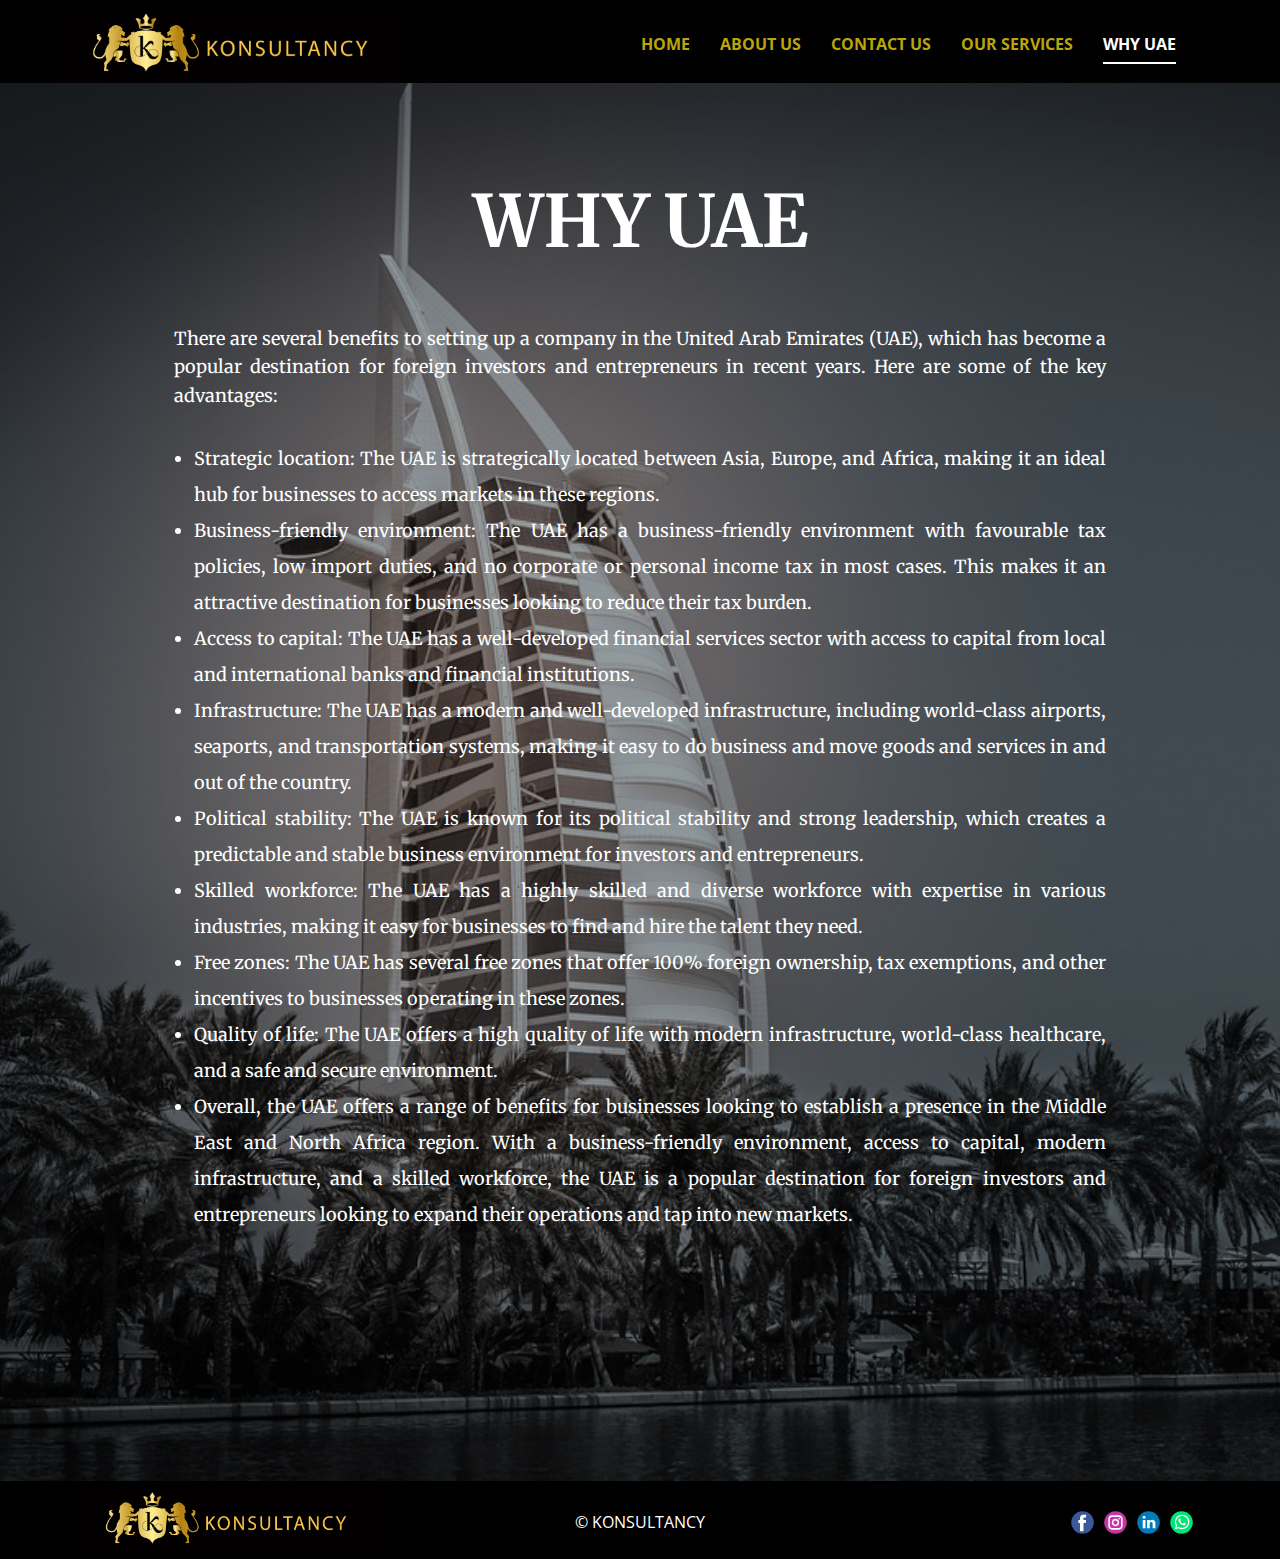
<file: Why-UAE.html>
<!DOCTYPE html>
<html style="font-size: 16px;" lang="en"><head>
    <meta name="viewport" content="width=device-width, initial-scale=1.0">
    <meta charset="utf-8">
    <meta name="keywords" content="WHY UAE">
    <meta name="description" content="">
    <title>Why UAE</title>
    <link rel="stylesheet" href="nicepage.css" media="screen">
<link rel="stylesheet" href="Why-UAE.css" media="screen">
    <script class="u-script" type="text/javascript" src="jquery.js" defer=""></script>
    <script class="u-script" type="text/javascript" src="nicepage.js" defer=""></script>
    <meta name="generator" content="Nicepage 5.8.13, nicepage.com">
    <link id="u-theme-google-font" rel="stylesheet" href="https://fonts.googleapis.com/css?family=Roboto:100,100i,300,300i,400,400i,500,500i,700,700i,900,900i|Open+Sans:300,300i,400,400i,500,500i,600,600i,700,700i,800,800i">
    <link id="u-page-google-font" rel="stylesheet" href="https://fonts.googleapis.com/css?family=Merriweather:300,300i,400,400i,700,700i,900,900i">
    
    
    <script type="application/ld+json">{
		"@context": "http://schema.org",
		"@type": "Organization",
		"name": "",
		"logo": "images/websitepnglogocrop.png",
		"sameAs": [
				"https://nicepage.com/c/technology-website-templates",
				"tel:+971503911830"
		]
}</script>
    <meta name="theme-color" content="#9bb3c9">
    <meta property="og:title" content="Why UAE">
    <meta property="og:type" content="website">
  <meta data-intl-tel-input-cdn-path="intlTelInput/"></head>
  <body class="u-body u-xl-mode" data-lang="en"><header class="u-black u-clearfix u-header u-header" id="sec-ae6b"><div class="u-clearfix u-sheet u-sheet-1">
        <nav class="u-menu u-menu-one-level u-offcanvas u-menu-1" data-responsive-from="MD">
          <div class="menu-collapse" style="font-size: 1rem; letter-spacing: 0px; font-weight: 700; text-transform: uppercase;">
            <a class="u-button-style u-custom-active-border-color u-custom-border u-custom-border-color u-custom-borders u-custom-hover-border-color u-custom-left-right-menu-spacing u-custom-padding-bottom u-custom-text-active-color u-custom-text-color u-custom-text-hover-color u-custom-text-shadow u-custom-top-bottom-menu-spacing u-nav-link u-text-active-palette-1-base u-text-hover-palette-2-base" href="#">
              <svg class="u-svg-link" viewBox="0 0 24 24"><use xmlns:xlink="http://www.w3.org/1999/xlink" xlink:href="#menu-hamburger"></use></svg>
              <svg class="u-svg-content" version="1.1" id="menu-hamburger" viewBox="0 0 16 16" x="0px" y="0px" xmlns:xlink="http://www.w3.org/1999/xlink" xmlns="http://www.w3.org/2000/svg"><g><rect y="1" width="16" height="2"></rect><rect y="7" width="16" height="2"></rect><rect y="13" width="16" height="2"></rect>
</g></svg>
            </a>
          </div>
          <div class="u-custom-menu u-nav-container">
            <ul class="u-nav u-spacing-30 u-unstyled u-nav-1"><li class="u-nav-item"><a class="u-border-2 u-border-active-white u-border-hover-palette-3-dark-1 u-border-no-left u-border-no-right u-border-no-top u-button-style u-nav-link u-text-active-white u-text-custom-color-1 u-text-hover-palette-3-dark-1" href="Home.html" style="padding: 10px 0px;">Home</a>
</li><li class="u-nav-item"><a class="u-border-2 u-border-active-white u-border-hover-palette-3-dark-1 u-border-no-left u-border-no-right u-border-no-top u-button-style u-nav-link u-text-active-white u-text-custom-color-1 u-text-hover-palette-3-dark-1" href="About-Us.html" style="padding: 10px 0px;">About Us</a>
</li><li class="u-nav-item"><a class="u-border-2 u-border-active-white u-border-hover-palette-3-dark-1 u-border-no-left u-border-no-right u-border-no-top u-button-style u-nav-link u-text-active-white u-text-custom-color-1 u-text-hover-palette-3-dark-1" href="Contact-Us.html" style="padding: 10px 0px;">Contact Us</a>
</li><li class="u-nav-item"><a class="u-border-2 u-border-active-white u-border-hover-palette-3-dark-1 u-border-no-left u-border-no-right u-border-no-top u-button-style u-nav-link u-text-active-white u-text-custom-color-1 u-text-hover-palette-3-dark-1" href="Our-Services.html" style="padding: 10px 0px;">Our Services</a>
</li><li class="u-nav-item"><a class="u-border-2 u-border-active-white u-border-hover-palette-3-dark-1 u-border-no-left u-border-no-right u-border-no-top u-button-style u-nav-link u-text-active-white u-text-custom-color-1 u-text-hover-palette-3-dark-1" href="Why-UAE.html" style="padding: 10px 0px;">Why UAE</a>
</li></ul>
          </div>
          <div class="u-custom-menu u-nav-container-collapse">
            <div class="u-black u-container-style u-inner-container-layout u-opacity u-opacity-95 u-sidenav">
              <div class="u-inner-container-layout u-sidenav-overflow">
                <div class="u-menu-close"></div>
                <ul class="u-align-center u-nav u-popupmenu-items u-unstyled u-nav-2"><li class="u-nav-item"><a class="u-button-style u-nav-link" href="Home.html">Home</a>
</li><li class="u-nav-item"><a class="u-button-style u-nav-link" href="About-Us.html">About Us</a>
</li><li class="u-nav-item"><a class="u-button-style u-nav-link" href="Contact-Us.html">Contact Us</a>
</li><li class="u-nav-item"><a class="u-button-style u-nav-link" href="Our-Services.html">Our Services</a>
</li><li class="u-nav-item"><a class="u-button-style u-nav-link" href="Why-UAE.html">Why UAE</a>
</li></ul>
              </div>
            </div>
            <div class="u-black u-menu-overlay u-opacity u-opacity-70"></div>
          </div>
        </nav>
        <a href="Home.html" class="u-image u-logo u-image-1" data-image-width="2084" data-image-height="425" title="Home">
          <img alt="logomain" src="images/websitepnglogocrop.png" class="u-logo-image u-logo-image-1">
        </a>
      </div></header>
    <section class="u-align-center u-clearfix u-image u-shading u-section-1" src="" id="sec-a864" data-image-width="960" data-image-height="1280">
      <div class="u-clearfix u-sheet u-valign-middle-sm u-valign-middle-xs u-sheet-1">
        <h1 class="u-align-center u-custom-font u-font-merriweather u-text u-text-default u-title u-text-1">WHY UAE</h1>
        <p class="u-align-justify u-custom-font u-font-merriweather u-text u-text-2"> There
are several benefits to setting up a company in the United Arab Emirates (UAE),
which has become a popular destination for foreign investors and entrepreneurs
in recent years. Here are some of the key advantages:</p>
        <ul class="u-align-justify u-custom-font u-font-merriweather u-text u-text-3">
          <li>Strategic location: The UAE is
     strategically located between Asia, Europe, and Africa, making it an ideal
     hub for businesses to access markets in these regions.</li>
          <li> Business-friendly environment: The
     UAE has a business-friendly environment with favourable tax policies, low
     import duties, and no corporate or personal income tax in most cases. This
     makes it an attractive destination for businesses looking to reduce their
     tax burden.</li>
          <li> Access to capital: The UAE has a
     well-developed financial services sector with access to capital from local
     and international banks and financial institutions.</li>
          <li> Infrastructure: The UAE has a
     modern and well-developed infrastructure, including world-class airports,
     seaports, and transportation systems, making it easy to do business and
     move goods and services in and out of the country.</li>
          <li> Political stability: The UAE is
     known for its political stability and strong leadership, which creates a
     predictable and stable business environment for investors and
     entrepreneurs.</li>
          <li> Skilled workforce: The UAE has a highly
     skilled and diverse workforce with expertise in various industries, making
     it easy for businesses to find and hire the talent they need.</li>
          <li> Free zones: The UAE has several
     free zones that offer 100% foreign ownership, tax exemptions, and other
     incentives to businesses operating in these zones.</li>
          <li> Quality of life: The UAE offers a
     high quality of life with modern infrastructure, world-class healthcare,
     and a safe and secure environment.</li>
          <li> Overall, the UAE offers a range of
     benefits for businesses looking to establish a presence in the Middle East
     and North Africa region. With a business-friendly environment, access to
     capital, modern infrastructure, and a skilled workforce, the UAE is a
     popular destination for foreign investors and entrepreneurs looking to expand
     their operations and tap into new markets.</li>
        </ul>
      </div>
    </section>
    
    
    <footer class="u-align-center-md u-align-center-sm u-align-center-xs u-black u-clearfix u-footer" id="sec-ce96"><div class="u-clearfix u-sheet u-valign-middle-md u-sheet-1">
        <a href="Home.html" class="u-image u-logo u-image-1" data-image-width="2084" data-image-height="425" title="Home" target="_blank">
          <img alt="logomain" src="images/websitepnglogocrop.png" class="u-logo-image u-logo-image-1">
        </a>
        <p class="u-align-center-lg u-align-center-md u-align-center-xl u-hidden-md u-hidden-sm u-hidden-xs u-text u-text-1"> © KONSULTANCY</p>
        <div class="u-align-left u-social-icons u-spacing-10 u-social-icons-1">
          <a class="u-social-url" title="facebook" target="_blank" href=""><span class="u-icon u-social-facebook u-social-icon u-icon-1"><svg class="u-svg-link" preserveAspectRatio="xMidYMin slice" viewBox="0 0 112 112" style=""><use xmlns:xlink="http://www.w3.org/1999/xlink" xlink:href="#svg-6129"></use></svg><svg class="u-svg-content" viewBox="0 0 112 112" x="0" y="0" id="svg-6129"><circle fill="currentColor" cx="56.1" cy="56.1" r="55"></circle><path fill="#FFFFFF" d="M73.5,31.6h-9.1c-1.4,0-3.6,0.8-3.6,3.9v8.5h12.6L72,58.3H60.8v40.8H43.9V58.3h-8V43.9h8v-9.2
      c0-6.7,3.1-17,17-17h12.5v13.9H73.5z"></path></svg></span>
          </a>
          <a class="u-social-url" title="instagram" target="_blank" href=""><span class="u-icon u-social-icon u-social-instagram u-icon-2"><svg class="u-svg-link" preserveAspectRatio="xMidYMin slice" viewBox="0 0 112 112" style=""><use xmlns:xlink="http://www.w3.org/1999/xlink" xlink:href="#svg-1ffd"></use></svg><svg class="u-svg-content" viewBox="0 0 112 112" x="0" y="0" id="svg-1ffd"><circle fill="currentColor" cx="56.1" cy="56.1" r="55"></circle><path fill="#FFFFFF" d="M55.9,38.2c-9.9,0-17.9,8-17.9,17.9C38,66,46,74,55.9,74c9.9,0,17.9-8,17.9-17.9C73.8,46.2,65.8,38.2,55.9,38.2
      z M55.9,66.4c-5.7,0-10.3-4.6-10.3-10.3c-0.1-5.7,4.6-10.3,10.3-10.3c5.7,0,10.3,4.6,10.3,10.3C66.2,61.8,61.6,66.4,55.9,66.4z"></path><path fill="#FFFFFF" d="M74.3,33.5c-2.3,0-4.2,1.9-4.2,4.2s1.9,4.2,4.2,4.2s4.2-1.9,4.2-4.2S76.6,33.5,74.3,33.5z"></path><path fill="#FFFFFF" d="M73.1,21.3H38.6c-9.7,0-17.5,7.9-17.5,17.5v34.5c0,9.7,7.9,17.6,17.5,17.6h34.5c9.7,0,17.5-7.9,17.5-17.5V38.8
      C90.6,29.1,82.7,21.3,73.1,21.3z M83,73.3c0,5.5-4.5,9.9-9.9,9.9H38.6c-5.5,0-9.9-4.5-9.9-9.9V38.8c0-5.5,4.5-9.9,9.9-9.9h34.5
      c5.5,0,9.9,4.5,9.9,9.9V73.3z"></path></svg></span>
          </a>
          <a class="u-social-url" title="linkedin" target="_blank" href="#"><span class="u-icon u-social-icon u-social-linkedin u-icon-3"><svg class="u-svg-link" preserveAspectRatio="xMidYMin slice" viewBox="0 0 112 112" style=""><use xmlns:xlink="http://www.w3.org/1999/xlink" xlink:href="#svg-d90c"></use></svg><svg class="u-svg-content" viewBox="0 0 112 112" x="0" y="0" id="svg-d90c"><circle fill="currentColor" cx="56.1" cy="56.1" r="55"></circle><path fill="#FFFFFF" d="M41.3,83.7H27.9V43.4h13.4V83.7z M34.6,37.9L34.6,37.9c-4.6,0-7.5-3.1-7.5-7c0-4,3-7,7.6-7s7.4,3,7.5,7
      C42.2,34.8,39.2,37.9,34.6,37.9z M89.6,83.7H76.2V62.2c0-5.4-1.9-9.1-6.8-9.1c-3.7,0-5.9,2.5-6.9,4.9c-0.4,0.9-0.4,2.1-0.4,3.3v22.5
      H48.7c0,0,0.2-36.5,0-40.3h13.4v5.7c1.8-2.7,5-6.7,12.1-6.7c8.8,0,15.4,5.8,15.4,18.1V83.7z"></path></svg></span>
          </a>
          <a class="u-social-url" target="_blank" data-type="Whatsapp" title="Whatsapp" href="tel:+971503911830"><span class="u-icon u-social-icon u-social-whatsapp u-icon-4"><svg class="u-svg-link" preserveAspectRatio="xMidYMin slice" viewBox="0 0 112 112" style=""><use xmlns:xlink="http://www.w3.org/1999/xlink" xlink:href="#svg-d01d"></use></svg><svg class="u-svg-content" viewBox="0 0 112 112" x="0" y="0" id="svg-d01d"><circle fill="currentColor" cx="56.1" cy="56.1" r="55"></circle><path fill="#FFFFFF" d="M83.8,28.3C77.2,21.7,68.4,18,59,18c-19.3,0-35.1,15.7-35.1,35.1c0,6.2,1.6,12.2,4.7,17.5l-5,18.2L42.2,84
	c5.1,2.8,10.9,4.3,16.8,4.3h0l0,0c19.3,0,35.1-15.7,35.1-35.1C94.1,43.8,90.5,35,83.8,28.3 M59,82.3L59,82.3
	c-5.2,0-10.4-1.4-14.9-4.1l-1.1-0.6l-11,2.9L35,69.8l-0.7-1.1c-2.9-4.6-4.5-10-4.5-15.5C29.8,37,42.9,24,59,24
	c7.8,0,15.1,3,20.6,8.6c5.5,5.5,8.5,12.8,8.5,20.6C88.2,69.2,75.1,82.3,59,82.3 M75,60.5c-0.9-0.4-5.2-2.6-6-2.9
	c-0.8-0.3-1.4-0.4-2,0.4s-2.3,2.9-2.8,3.4c-0.5,0.6-1,0.7-1.9,0.2c-0.9-0.4-3.7-1.4-7.1-4.4c-2.6-2.3-4.4-5.2-4.9-6.1
	c-0.5-0.9-0.1-1.4,0.4-1.8c0.4-0.4,0.9-1,1.3-1.5c0.4-0.5,0.6-0.9,0.9-1.5c0.3-0.6,0.1-1.1-0.1-1.5c-0.2-0.4-2-4.8-2.7-6.5
	c-0.7-1.7-1.4-1.5-2-1.5c-0.5,0-1.1,0-1.7,0c-0.6,0-1.5,0.2-2.3,1.1c-0.8,0.9-3.1,3-3.1,7.3c0,4.3,3.1,8.5,3.6,9.1
	c0.4,0.6,6.2,9.4,15,13.2c2.1,0.9,3.7,1.4,5,1.8c2.1,0.7,4,0.6,5.5,0.3c1.7-0.3,5.2-2.1,5.9-4.2c0.7-2,0.7-3.8,0.5-4.2
	C76.5,61.1,75.9,60.9,75,60.5"></path></svg></span>
          </a>
        </div>
      </div></footer>

  
</body></html>
</file>
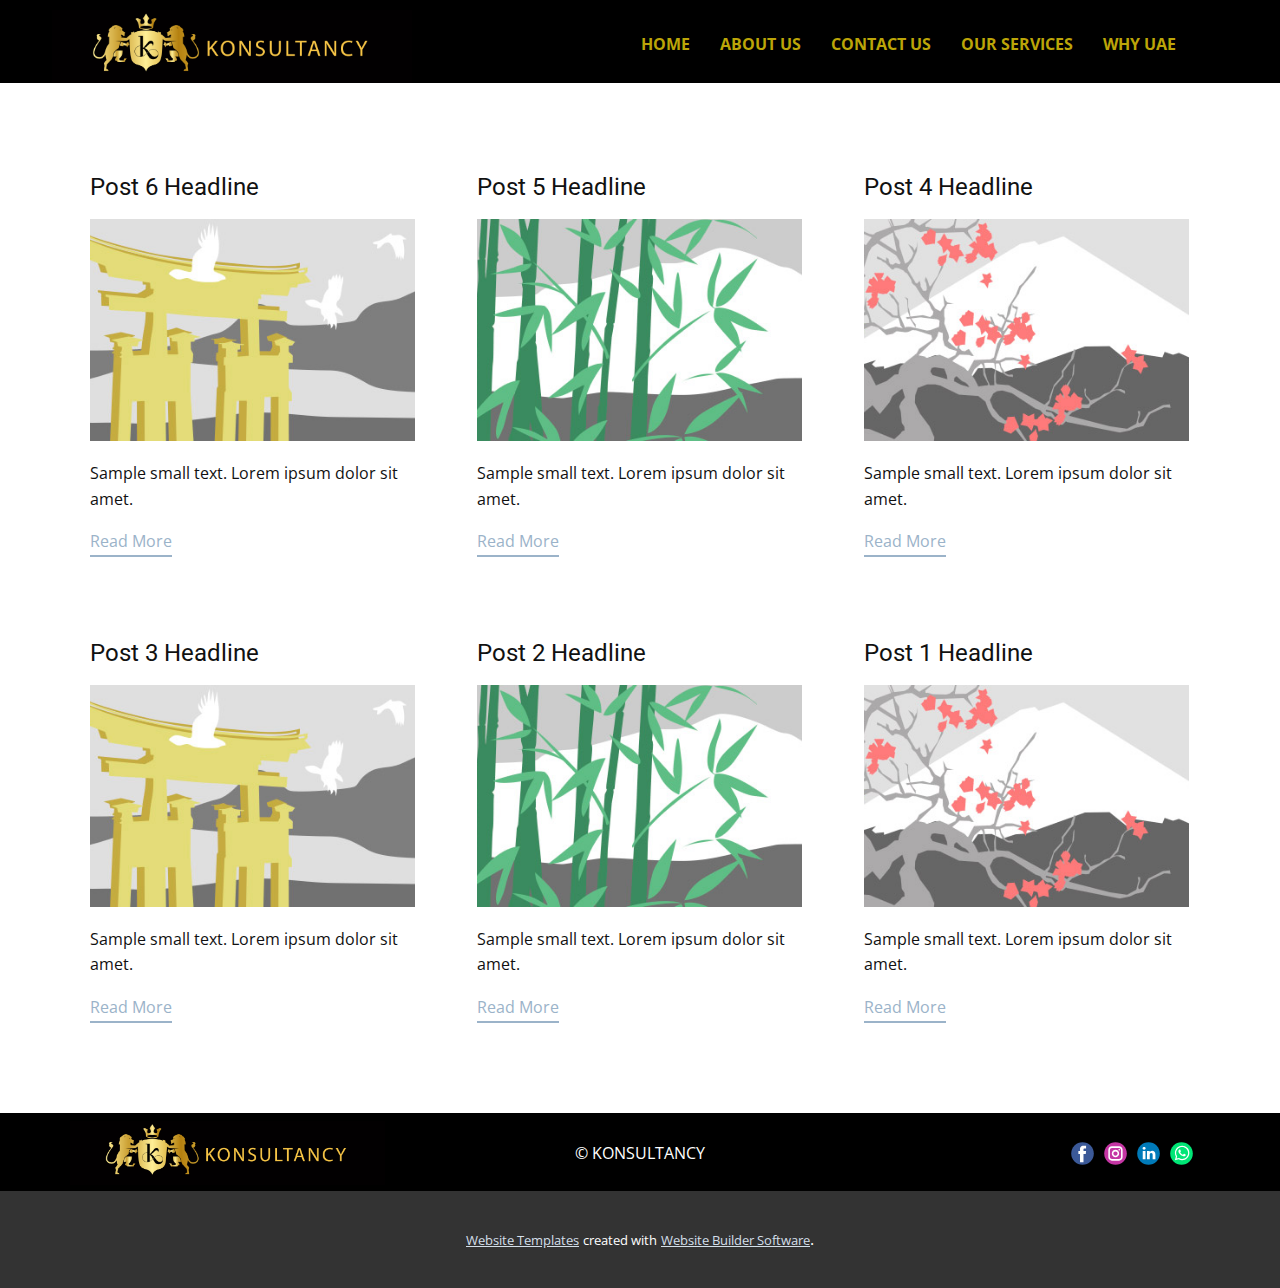
<file: blog/blog.html>
<!DOCTYPE html>
<html style="font-size: 16px;" lang="en"><head>
    <meta name="viewport" content="width=device-width, initial-scale=1.0">
    <meta charset="utf-8">
    <meta name="keywords" content="">
    <meta name="description" content="">
    <title>Blog Template</title>
    <link rel="stylesheet" href="../nicepage.css" media="screen">
<link rel="stylesheet" href="../Blog-Template.css" media="screen">
    <script class="u-script" type="text/javascript" src="../jquery.js" defer=""></script>
    <script class="u-script" type="text/javascript" src="../nicepage.js" defer=""></script>
    <meta name="generator" content="Nicepage 5.8.13, nicepage.com">
    <link id="u-theme-google-font" rel="stylesheet" href="https://fonts.googleapis.com/css?family=Roboto:100,100i,300,300i,400,400i,500,500i,700,700i,900,900i|Open+Sans:300,300i,400,400i,500,500i,600,600i,700,700i,800,800i">
    
    
    <script type="application/ld+json">{
		"@context": "http://schema.org",
		"@type": "Organization",
		"name": "",
		"logo": "images/websitepnglogocrop.png",
		"sameAs": [
				"https://nicepage.com/c/technology-website-templates",
				"tel:+971503911830"
		]
}</script>
    <meta name="theme-color" content="#9bb3c9">
  <meta data-intl-tel-input-cdn-path="intlTelInput/"></head>
  <body class="u-body u-xl-mode" data-lang="en"><header class="u-black u-clearfix u-header u-header" id="sec-ae6b"><div class="u-clearfix u-sheet u-sheet-1">
        <nav class="u-menu u-menu-one-level u-offcanvas u-menu-1" data-responsive-from="MD">
          <div class="menu-collapse" style="font-size: 1rem; letter-spacing: 0px; font-weight: 700; text-transform: uppercase;">
            <a class="u-button-style u-custom-active-border-color u-custom-border u-custom-border-color u-custom-borders u-custom-hover-border-color u-custom-left-right-menu-spacing u-custom-padding-bottom u-custom-text-active-color u-custom-text-color u-custom-text-hover-color u-custom-text-shadow u-custom-top-bottom-menu-spacing u-nav-link u-text-active-palette-1-base u-text-hover-palette-2-base" href="#">
              <svg class="u-svg-link" viewBox="0 0 24 24"><use xmlns:xlink="http://www.w3.org/1999/xlink" xlink:href="#menu-hamburger"></use></svg>
              <svg class="u-svg-content" version="1.1" id="menu-hamburger" viewBox="0 0 16 16" x="0px" y="0px" xmlns:xlink="http://www.w3.org/1999/xlink" xmlns="http://www.w3.org/2000/svg"><g><rect y="1" width="16" height="2"></rect><rect y="7" width="16" height="2"></rect><rect y="13" width="16" height="2"></rect>
</g></svg>
            </a>
          </div>
          <div class="u-custom-menu u-nav-container">
            <ul class="u-nav u-spacing-30 u-unstyled u-nav-1"><li class="u-nav-item"><a class="u-border-2 u-border-active-white u-border-hover-palette-3-dark-1 u-border-no-left u-border-no-right u-border-no-top u-button-style u-nav-link u-text-active-white u-text-custom-color-1 u-text-hover-palette-3-dark-1" href="../Home.html" style="padding: 10px 0px;">Home</a>
</li><li class="u-nav-item"><a class="u-border-2 u-border-active-white u-border-hover-palette-3-dark-1 u-border-no-left u-border-no-right u-border-no-top u-button-style u-nav-link u-text-active-white u-text-custom-color-1 u-text-hover-palette-3-dark-1" href="../About-Us.html" style="padding: 10px 0px;">About Us</a>
</li><li class="u-nav-item"><a class="u-border-2 u-border-active-white u-border-hover-palette-3-dark-1 u-border-no-left u-border-no-right u-border-no-top u-button-style u-nav-link u-text-active-white u-text-custom-color-1 u-text-hover-palette-3-dark-1" href="../Contact-Us.html" style="padding: 10px 0px;">Contact Us</a>
</li><li class="u-nav-item"><a class="u-border-2 u-border-active-white u-border-hover-palette-3-dark-1 u-border-no-left u-border-no-right u-border-no-top u-button-style u-nav-link u-text-active-white u-text-custom-color-1 u-text-hover-palette-3-dark-1" href="../Our-Services.html" style="padding: 10px 0px;">Our Services</a>
</li><li class="u-nav-item"><a class="u-border-2 u-border-active-white u-border-hover-palette-3-dark-1 u-border-no-left u-border-no-right u-border-no-top u-button-style u-nav-link u-text-active-white u-text-custom-color-1 u-text-hover-palette-3-dark-1" href="../Why-UAE.html" style="padding: 10px 0px;">Why UAE</a>
</li></ul>
          </div>
          <div class="u-custom-menu u-nav-container-collapse">
            <div class="u-black u-container-style u-inner-container-layout u-opacity u-opacity-95 u-sidenav">
              <div class="u-inner-container-layout u-sidenav-overflow">
                <div class="u-menu-close"></div>
                <ul class="u-align-center u-nav u-popupmenu-items u-unstyled u-nav-2"><li class="u-nav-item"><a class="u-button-style u-nav-link" href="../Home.html">Home</a>
</li><li class="u-nav-item"><a class="u-button-style u-nav-link" href="../About-Us.html">About Us</a>
</li><li class="u-nav-item"><a class="u-button-style u-nav-link" href="../Contact-Us.html">Contact Us</a>
</li><li class="u-nav-item"><a class="u-button-style u-nav-link" href="../Our-Services.html">Our Services</a>
</li><li class="u-nav-item"><a class="u-button-style u-nav-link" href="../Why-UAE.html">Why UAE</a>
</li></ul>
              </div>
            </div>
            <div class="u-black u-menu-overlay u-opacity u-opacity-70"></div>
          </div>
        </nav>
        <a href="../Home.html" class="u-image u-logo u-image-1" data-image-width="2084" data-image-height="425" title="Home">
          <img src="../images/websitepnglogocrop.png" class="u-logo-image u-logo-image-1">
        </a>
      </div></header>
    <section class="u-clearfix u-section-1" id="sec-69c6">
      <div class="u-clearfix u-sheet u-valign-middle u-sheet-1"><!--blog--><!--blog_options_json--><!--{"type":"Recent","source":"","tags":"","count":""}--><!--/blog_options_json-->
        <div class="u-blog u-expanded-width u-repeater u-repeater-1"><!--blog_post-->
          <div class="u-blog-post u-container-style u-repeater-item u-white u-repeater-item-1">
            <div class="u-container-layout u-similar-container u-valign-top u-container-layout-1"><!--blog_post_header-->
              <h4 class="u-blog-control u-text u-text-1">
                <a class="u-post-header-link" href="../blog/post-5.html">Post 6 Headline</a>
              </h4><!--/blog_post_header--><!--blog_post_image-->
              <a class="u-post-header-link" href="../blog/post-5.html"><img alt="" class="u-blog-control u-expanded-width u-image u-image-default u-image-1" src="../images/8ad73f3c.jpeg"></a><!--/blog_post_image--><!--blog_post_content-->
              <div class="u-blog-control u-post-content u-text u-text-2 fr-view">Sample small text. Lorem ipsum dolor sit amet.</div><!--/blog_post_content--><!--blog_post_readmore-->
              <a href="../blog/post-5.html" class="u-blog-control u-border-2 u-border-palette-1-base u-btn u-btn-rectangle u-button-style u-none u-btn-1"><!--blog_post_readmore_content--><!--options_json--><!--{"content":"","defaultValue":"Read More"}--><!--/options_json-->Read More<!--/blog_post_readmore_content--></a><!--/blog_post_readmore-->
            </div>
          </div><div class="u-blog-post u-container-style u-repeater-item u-video-cover u-white">
            <div class="u-container-layout u-similar-container u-valign-top u-container-layout-2"><!--blog_post_header-->
              <h4 class="u-blog-control u-text u-text-3">
                <a class="u-post-header-link" href="../blog/post-4.html">Post 5 Headline</a>
              </h4><!--/blog_post_header--><!--blog_post_image-->
              <a class="u-post-header-link" href="../blog/post-4.html"><img alt="" class="u-blog-control u-expanded-width u-image u-image-default u-image-2" src="../images/68f64b9d.jpeg"></a><!--/blog_post_image--><!--blog_post_content-->
              <div class="u-blog-control u-post-content u-text u-text-4 fr-view">Sample small text. Lorem ipsum dolor sit amet.</div><!--/blog_post_content--><!--blog_post_readmore-->
              <a href="../blog/post-4.html" class="u-blog-control u-border-2 u-border-palette-1-base u-btn u-btn-rectangle u-button-style u-none u-btn-2"><!--blog_post_readmore_content--><!--options_json--><!--{"content":"","defaultValue":"Read More"}--><!--/options_json-->Read More<!--/blog_post_readmore_content--></a><!--/blog_post_readmore-->
            </div>
          </div><div class="u-blog-post u-container-style u-repeater-item u-video-cover u-white">
            <div class="u-container-layout u-similar-container u-valign-top u-container-layout-3"><!--blog_post_header-->
              <h4 class="u-blog-control u-text u-text-5">
                <a class="u-post-header-link" href="../blog/post-3.html">Post 4 Headline</a>
              </h4><!--/blog_post_header--><!--blog_post_image-->
              <a class="u-post-header-link" href="../blog/post-3.html"><img alt="" class="u-blog-control u-expanded-width u-image u-image-default u-image-3" src="../images/0fd3416c.jpeg"></a><!--/blog_post_image--><!--blog_post_content-->
              <div class="u-blog-control u-post-content u-text u-text-6 fr-view">Sample small text. Lorem ipsum dolor sit amet.</div><!--/blog_post_content--><!--blog_post_readmore-->
              <a href="../blog/post-3.html" class="u-blog-control u-border-2 u-border-palette-1-base u-btn u-btn-rectangle u-button-style u-none u-btn-3"><!--blog_post_readmore_content--><!--options_json--><!--{"content":"","defaultValue":"Read More"}--><!--/options_json-->Read More<!--/blog_post_readmore_content--></a><!--/blog_post_readmore-->
            </div>
          </div><div class="u-blog-post u-container-style u-repeater-item u-white u-repeater-item-1">
            <div class="u-container-layout u-similar-container u-valign-top u-container-layout-1"><!--blog_post_header-->
              <h4 class="u-blog-control u-text u-text-1">
                <a class="u-post-header-link" href="../blog/post-2.html">Post 3 Headline</a>
              </h4><!--/blog_post_header--><!--blog_post_image-->
              <a class="u-post-header-link" href="../blog/post-2.html"><img alt="" class="u-blog-control u-expanded-width u-image u-image-default u-image-1" src="../images/8ad73f3c.jpeg"></a><!--/blog_post_image--><!--blog_post_content-->
              <div class="u-blog-control u-post-content u-text u-text-2 fr-view">Sample small text. Lorem ipsum dolor sit amet.</div><!--/blog_post_content--><!--blog_post_readmore-->
              <a href="../blog/post-2.html" class="u-blog-control u-border-2 u-border-palette-1-base u-btn u-btn-rectangle u-button-style u-none u-btn-1"><!--blog_post_readmore_content--><!--options_json--><!--{"content":"","defaultValue":"Read More"}--><!--/options_json-->Read More<!--/blog_post_readmore_content--></a><!--/blog_post_readmore-->
            </div>
          </div><div class="u-blog-post u-container-style u-repeater-item u-video-cover u-white">
            <div class="u-container-layout u-similar-container u-valign-top u-container-layout-2"><!--blog_post_header-->
              <h4 class="u-blog-control u-text u-text-3">
                <a class="u-post-header-link" href="../blog/post-1.html">Post 2 Headline</a>
              </h4><!--/blog_post_header--><!--blog_post_image-->
              <a class="u-post-header-link" href="../blog/post-1.html"><img alt="" class="u-blog-control u-expanded-width u-image u-image-default u-image-2" src="../images/68f64b9d.jpeg"></a><!--/blog_post_image--><!--blog_post_content-->
              <div class="u-blog-control u-post-content u-text u-text-4 fr-view">Sample small text. Lorem ipsum dolor sit amet.</div><!--/blog_post_content--><!--blog_post_readmore-->
              <a href="../blog/post-1.html" class="u-blog-control u-border-2 u-border-palette-1-base u-btn u-btn-rectangle u-button-style u-none u-btn-2"><!--blog_post_readmore_content--><!--options_json--><!--{"content":"","defaultValue":"Read More"}--><!--/options_json-->Read More<!--/blog_post_readmore_content--></a><!--/blog_post_readmore-->
            </div>
          </div><div class="u-blog-post u-container-style u-repeater-item u-video-cover u-white">
            <div class="u-container-layout u-similar-container u-valign-top u-container-layout-3"><!--blog_post_header-->
              <h4 class="u-blog-control u-text u-text-5">
                <a class="u-post-header-link" href="../blog/post.html">Post 1 Headline</a>
              </h4><!--/blog_post_header--><!--blog_post_image-->
              <a class="u-post-header-link" href="../blog/post.html"><img alt="" class="u-blog-control u-expanded-width u-image u-image-default u-image-3" src="../images/0fd3416c.jpeg"></a><!--/blog_post_image--><!--blog_post_content-->
              <div class="u-blog-control u-post-content u-text u-text-6 fr-view">Sample small text. Lorem ipsum dolor sit amet.</div><!--/blog_post_content--><!--blog_post_readmore-->
              <a href="../blog/post.html" class="u-blog-control u-border-2 u-border-palette-1-base u-btn u-btn-rectangle u-button-style u-none u-btn-3"><!--blog_post_readmore_content--><!--options_json--><!--{"content":"","defaultValue":"Read More"}--><!--/options_json-->Read More<!--/blog_post_readmore_content--></a><!--/blog_post_readmore-->
            </div>
          </div><!--/blog_post--><!--blog_post-->
          <!--/blog_post--><!--blog_post-->
          <!--/blog_post-->
        </div><!--/blog-->
      </div>
    </section>
    
    
    <footer class="u-align-center-md u-align-center-sm u-align-center-xs u-black u-clearfix u-footer" id="sec-ce96"><div class="u-clearfix u-sheet u-valign-middle-md u-sheet-1">
        <a href="../Home.html" class="u-image u-logo u-image-1" data-image-width="2084" data-image-height="425" title="Home" target="_blank">
          <img src="../images/websitepnglogocrop.png" class="u-logo-image u-logo-image-1">
        </a>
        <p class="u-align-center-lg u-align-center-md u-align-center-xl u-hidden-md u-hidden-sm u-hidden-xs u-text u-text-1"> © KONSULTANCY</p>
        <div class="u-align-left u-social-icons u-spacing-10 u-social-icons-1">
          <a class="u-social-url" title="facebook" target="_blank" href=""><span class="u-icon u-social-facebook u-social-icon u-icon-1"><svg class="u-svg-link" preserveAspectRatio="xMidYMin slice" viewBox="0 0 112 112" style=""><use xmlns:xlink="http://www.w3.org/1999/xlink" xlink:href="#svg-6129"></use></svg><svg class="u-svg-content" viewBox="0 0 112 112" x="0" y="0" id="svg-6129"><circle fill="currentColor" cx="56.1" cy="56.1" r="55"></circle><path fill="#FFFFFF" d="M73.5,31.6h-9.1c-1.4,0-3.6,0.8-3.6,3.9v8.5h12.6L72,58.3H60.8v40.8H43.9V58.3h-8V43.9h8v-9.2
      c0-6.7,3.1-17,17-17h12.5v13.9H73.5z"></path></svg></span>
          </a>
          <a class="u-social-url" title="instagram" target="_blank" href=""><span class="u-icon u-social-icon u-social-instagram u-icon-2"><svg class="u-svg-link" preserveAspectRatio="xMidYMin slice" viewBox="0 0 112 112" style=""><use xmlns:xlink="http://www.w3.org/1999/xlink" xlink:href="#svg-1ffd"></use></svg><svg class="u-svg-content" viewBox="0 0 112 112" x="0" y="0" id="svg-1ffd"><circle fill="currentColor" cx="56.1" cy="56.1" r="55"></circle><path fill="#FFFFFF" d="M55.9,38.2c-9.9,0-17.9,8-17.9,17.9C38,66,46,74,55.9,74c9.9,0,17.9-8,17.9-17.9C73.8,46.2,65.8,38.2,55.9,38.2
      z M55.9,66.4c-5.7,0-10.3-4.6-10.3-10.3c-0.1-5.7,4.6-10.3,10.3-10.3c5.7,0,10.3,4.6,10.3,10.3C66.2,61.8,61.6,66.4,55.9,66.4z"></path><path fill="#FFFFFF" d="M74.3,33.5c-2.3,0-4.2,1.9-4.2,4.2s1.9,4.2,4.2,4.2s4.2-1.9,4.2-4.2S76.6,33.5,74.3,33.5z"></path><path fill="#FFFFFF" d="M73.1,21.3H38.6c-9.7,0-17.5,7.9-17.5,17.5v34.5c0,9.7,7.9,17.6,17.5,17.6h34.5c9.7,0,17.5-7.9,17.5-17.5V38.8
      C90.6,29.1,82.7,21.3,73.1,21.3z M83,73.3c0,5.5-4.5,9.9-9.9,9.9H38.6c-5.5,0-9.9-4.5-9.9-9.9V38.8c0-5.5,4.5-9.9,9.9-9.9h34.5
      c5.5,0,9.9,4.5,9.9,9.9V73.3z"></path></svg></span>
          </a>
          <a class="u-social-url" title="linkedin" target="_blank" href="https://nicepage.com/c/technology-website-templates"><span class="u-icon u-social-icon u-social-linkedin u-icon-3"><svg class="u-svg-link" preserveAspectRatio="xMidYMin slice" viewBox="0 0 112 112" style=""><use xmlns:xlink="http://www.w3.org/1999/xlink" xlink:href="#svg-d90c"></use></svg><svg class="u-svg-content" viewBox="0 0 112 112" x="0" y="0" id="svg-d90c"><circle fill="currentColor" cx="56.1" cy="56.1" r="55"></circle><path fill="#FFFFFF" d="M41.3,83.7H27.9V43.4h13.4V83.7z M34.6,37.9L34.6,37.9c-4.6,0-7.5-3.1-7.5-7c0-4,3-7,7.6-7s7.4,3,7.5,7
      C42.2,34.8,39.2,37.9,34.6,37.9z M89.6,83.7H76.2V62.2c0-5.4-1.9-9.1-6.8-9.1c-3.7,0-5.9,2.5-6.9,4.9c-0.4,0.9-0.4,2.1-0.4,3.3v22.5
      H48.7c0,0,0.2-36.5,0-40.3h13.4v5.7c1.8-2.7,5-6.7,12.1-6.7c8.8,0,15.4,5.8,15.4,18.1V83.7z"></path></svg></span>
          </a>
          <a class="u-social-url" target="_blank" data-type="Whatsapp" title="Whatsapp" href="../tel:+971503911830"><span class="u-icon u-social-icon u-social-whatsapp u-icon-4"><svg class="u-svg-link" preserveAspectRatio="xMidYMin slice" viewBox="0 0 112 112" style=""><use xmlns:xlink="http://www.w3.org/1999/xlink" xlink:href="#svg-d01d"></use></svg><svg class="u-svg-content" viewBox="0 0 112 112" x="0" y="0" id="svg-d01d"><circle fill="currentColor" cx="56.1" cy="56.1" r="55"></circle><path fill="#FFFFFF" d="M83.8,28.3C77.2,21.7,68.4,18,59,18c-19.3,0-35.1,15.7-35.1,35.1c0,6.2,1.6,12.2,4.7,17.5l-5,18.2L42.2,84
	c5.1,2.8,10.9,4.3,16.8,4.3h0l0,0c19.3,0,35.1-15.7,35.1-35.1C94.1,43.8,90.5,35,83.8,28.3 M59,82.3L59,82.3
	c-5.2,0-10.4-1.4-14.9-4.1l-1.1-0.6l-11,2.9L35,69.8l-0.7-1.1c-2.9-4.6-4.5-10-4.5-15.5C29.8,37,42.9,24,59,24
	c7.8,0,15.1,3,20.6,8.6c5.5,5.5,8.5,12.8,8.5,20.6C88.2,69.2,75.1,82.3,59,82.3 M75,60.5c-0.9-0.4-5.2-2.6-6-2.9
	c-0.8-0.3-1.4-0.4-2,0.4s-2.3,2.9-2.8,3.4c-0.5,0.6-1,0.7-1.9,0.2c-0.9-0.4-3.7-1.4-7.1-4.4c-2.6-2.3-4.4-5.2-4.9-6.1
	c-0.5-0.9-0.1-1.4,0.4-1.8c0.4-0.4,0.9-1,1.3-1.5c0.4-0.5,0.6-0.9,0.9-1.5c0.3-0.6,0.1-1.1-0.1-1.5c-0.2-0.4-2-4.8-2.7-6.5
	c-0.7-1.7-1.4-1.5-2-1.5c-0.5,0-1.1,0-1.7,0c-0.6,0-1.5,0.2-2.3,1.1c-0.8,0.9-3.1,3-3.1,7.3c0,4.3,3.1,8.5,3.6,9.1
	c0.4,0.6,6.2,9.4,15,13.2c2.1,0.9,3.7,1.4,5,1.8c2.1,0.7,4,0.6,5.5,0.3c1.7-0.3,5.2-2.1,5.9-4.2c0.7-2,0.7-3.8,0.5-4.2
	C76.5,61.1,75.9,60.9,75,60.5"></path></svg></span>
          </a>
        </div>
      </div></footer>
    <section class="u-backlink u-clearfix u-grey-80">
      <a class="u-link" href="https://nicepage.com/website-templates" target="_blank">
        <span>Website Templates</span>
      </a>
      <p class="u-text">
        <span>created with</span>
      </p>
      <a class="u-link" href="" target="_blank">
        <span>Website Builder Software</span>
      </a>. 
    </section>
  
</body></html>
</file>
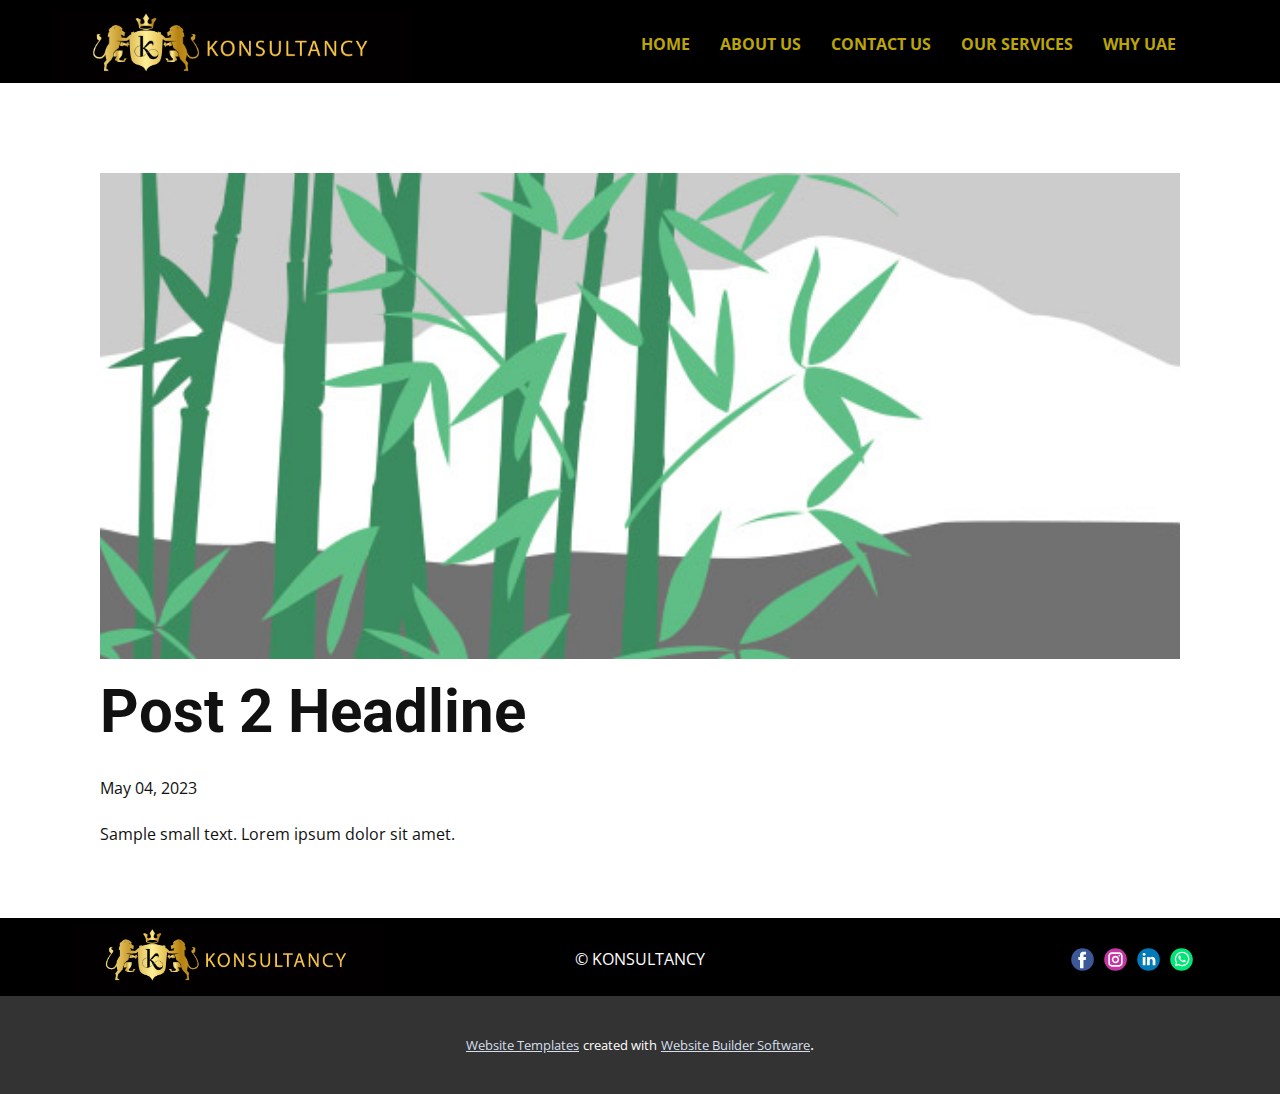
<file: blog/post-1.html>
<!DOCTYPE html>
<html style="font-size: 16px;" lang="en"><head>
    <meta name="viewport" content="width=device-width, initial-scale=1.0">
    <meta charset="utf-8">
    <meta name="keywords" content="Post 1 Headline">
    <meta name="description" content="">
    <title>Post 2 Headline</title>
    <link rel="stylesheet" href="../nicepage.css" media="screen">
<link rel="stylesheet" href="../Post-Template.css" media="screen">
    <script class="u-script" type="text/javascript" src="../jquery.js" defer=""></script>
    <script class="u-script" type="text/javascript" src="../nicepage.js" defer=""></script>
    <meta name="generator" content="Nicepage 5.8.13, nicepage.com">
    <link id="u-theme-google-font" rel="stylesheet" href="https://fonts.googleapis.com/css?family=Roboto:100,100i,300,300i,400,400i,500,500i,700,700i,900,900i|Open+Sans:300,300i,400,400i,500,500i,600,600i,700,700i,800,800i">
    
    
    <script type="application/ld+json">{
		"@context": "http://schema.org",
		"@type": "Organization",
		"name": "",
		"logo": "images/websitepnglogocrop.png",
		"sameAs": [
				"https://nicepage.com/c/technology-website-templates",
				"tel:+971503911830"
		]
}</script>
    <meta name="theme-color" content="#9bb3c9">
  <meta data-intl-tel-input-cdn-path="intlTelInput/"></head>
  <body class="u-body u-xl-mode" data-lang="en"><header class="u-black u-clearfix u-header u-header" id="sec-ae6b"><div class="u-clearfix u-sheet u-sheet-1">
        <nav class="u-menu u-menu-one-level u-offcanvas u-menu-1" data-responsive-from="MD">
          <div class="menu-collapse" style="font-size: 1rem; letter-spacing: 0px; font-weight: 700; text-transform: uppercase;">
            <a class="u-button-style u-custom-active-border-color u-custom-border u-custom-border-color u-custom-borders u-custom-hover-border-color u-custom-left-right-menu-spacing u-custom-padding-bottom u-custom-text-active-color u-custom-text-color u-custom-text-hover-color u-custom-text-shadow u-custom-top-bottom-menu-spacing u-nav-link u-text-active-palette-1-base u-text-hover-palette-2-base" href="#">
              <svg class="u-svg-link" viewBox="0 0 24 24"><use xmlns:xlink="http://www.w3.org/1999/xlink" xlink:href="#menu-hamburger"></use></svg>
              <svg class="u-svg-content" version="1.1" id="menu-hamburger" viewBox="0 0 16 16" x="0px" y="0px" xmlns:xlink="http://www.w3.org/1999/xlink" xmlns="http://www.w3.org/2000/svg"><g><rect y="1" width="16" height="2"></rect><rect y="7" width="16" height="2"></rect><rect y="13" width="16" height="2"></rect>
</g></svg>
            </a>
          </div>
          <div class="u-custom-menu u-nav-container">
            <ul class="u-nav u-spacing-30 u-unstyled u-nav-1"><li class="u-nav-item"><a class="u-border-2 u-border-active-white u-border-hover-palette-3-dark-1 u-border-no-left u-border-no-right u-border-no-top u-button-style u-nav-link u-text-active-white u-text-custom-color-1 u-text-hover-palette-3-dark-1" href="../Home.html" style="padding: 10px 0px;">Home</a>
</li><li class="u-nav-item"><a class="u-border-2 u-border-active-white u-border-hover-palette-3-dark-1 u-border-no-left u-border-no-right u-border-no-top u-button-style u-nav-link u-text-active-white u-text-custom-color-1 u-text-hover-palette-3-dark-1" href="../About-Us.html" style="padding: 10px 0px;">About Us</a>
</li><li class="u-nav-item"><a class="u-border-2 u-border-active-white u-border-hover-palette-3-dark-1 u-border-no-left u-border-no-right u-border-no-top u-button-style u-nav-link u-text-active-white u-text-custom-color-1 u-text-hover-palette-3-dark-1" href="../Contact-Us.html" style="padding: 10px 0px;">Contact Us</a>
</li><li class="u-nav-item"><a class="u-border-2 u-border-active-white u-border-hover-palette-3-dark-1 u-border-no-left u-border-no-right u-border-no-top u-button-style u-nav-link u-text-active-white u-text-custom-color-1 u-text-hover-palette-3-dark-1" href="../Our-Services.html" style="padding: 10px 0px;">Our Services</a>
</li><li class="u-nav-item"><a class="u-border-2 u-border-active-white u-border-hover-palette-3-dark-1 u-border-no-left u-border-no-right u-border-no-top u-button-style u-nav-link u-text-active-white u-text-custom-color-1 u-text-hover-palette-3-dark-1" href="../Why-UAE.html" style="padding: 10px 0px;">Why UAE</a>
</li></ul>
          </div>
          <div class="u-custom-menu u-nav-container-collapse">
            <div class="u-black u-container-style u-inner-container-layout u-opacity u-opacity-95 u-sidenav">
              <div class="u-inner-container-layout u-sidenav-overflow">
                <div class="u-menu-close"></div>
                <ul class="u-align-center u-nav u-popupmenu-items u-unstyled u-nav-2"><li class="u-nav-item"><a class="u-button-style u-nav-link" href="../Home.html">Home</a>
</li><li class="u-nav-item"><a class="u-button-style u-nav-link" href="../About-Us.html">About Us</a>
</li><li class="u-nav-item"><a class="u-button-style u-nav-link" href="../Contact-Us.html">Contact Us</a>
</li><li class="u-nav-item"><a class="u-button-style u-nav-link" href="../Our-Services.html">Our Services</a>
</li><li class="u-nav-item"><a class="u-button-style u-nav-link" href="../Why-UAE.html">Why UAE</a>
</li></ul>
              </div>
            </div>
            <div class="u-black u-menu-overlay u-opacity u-opacity-70"></div>
          </div>
        </nav>
        <a href="../Home.html" class="u-image u-logo u-image-1" data-image-width="2084" data-image-height="425" title="Home">
          <img src="../images/websitepnglogocrop.png" class="u-logo-image u-logo-image-1">
        </a>
      </div></header>
    <section class="u-align-center u-clearfix u-section-1" id="sec-7e5b">
      <div class="u-clearfix u-sheet u-valign-middle-md u-valign-middle-sm u-valign-middle-xs u-sheet-1"><!--post_details--><!--post_details_options_json--><!--{"source":""}--><!--/post_details_options_json--><!--blog_post-->
        <div class="u-container-style u-expanded-width u-post-details u-post-details-1">
          <div class="u-container-layout u-valign-middle u-container-layout-1"><!--blog_post_image-->
            <img alt="" class="u-blog-control u-expanded-width u-image u-image-default u-image-1" src="../images/68f64b9d.jpeg"><!--/blog_post_image--><!--blog_post_header-->
            <h2 class="u-blog-control u-text u-text-1">Post 2 Headline</h2><!--/blog_post_header--><!--blog_post_metadata-->
            <div class="u-blog-control u-metadata u-metadata-1"><!--blog_post_metadata_date-->
              <span class="u-meta-date u-meta-icon">May 04, 2023</span><!--/blog_post_metadata_date--><!--blog_post_metadata_category-->
              <!--/blog_post_metadata_category--><!--blog_post_metadata_comments-->
              <!--/blog_post_metadata_comments-->
            </div><!--/blog_post_metadata--><!--blog_post_content-->
            <div class="u-align-justify u-blog-control u-post-content u-text u-text-2 fr-view">
  Sample small text. Lorem ipsum dolor sit amet.
  </div><!--/blog_post_content-->
          </div>
        </div><!--/blog_post--><!--/post_details-->
      </div>
    </section>
    
    
    <footer class="u-align-center-md u-align-center-sm u-align-center-xs u-black u-clearfix u-footer" id="sec-ce96"><div class="u-clearfix u-sheet u-valign-middle-md u-sheet-1">
        <a href="../Home.html" class="u-image u-logo u-image-1" data-image-width="2084" data-image-height="425" title="Home" target="_blank">
          <img src="../images/websitepnglogocrop.png" class="u-logo-image u-logo-image-1">
        </a>
        <p class="u-align-center-lg u-align-center-md u-align-center-xl u-hidden-md u-hidden-sm u-hidden-xs u-text u-text-1"> © KONSULTANCY</p>
        <div class="u-align-left u-social-icons u-spacing-10 u-social-icons-1">
          <a class="u-social-url" title="facebook" target="_blank" href=""><span class="u-icon u-social-facebook u-social-icon u-icon-1"><svg class="u-svg-link" preserveAspectRatio="xMidYMin slice" viewBox="0 0 112 112" style=""><use xmlns:xlink="http://www.w3.org/1999/xlink" xlink:href="#svg-6129"></use></svg><svg class="u-svg-content" viewBox="0 0 112 112" x="0" y="0" id="svg-6129"><circle fill="currentColor" cx="56.1" cy="56.1" r="55"></circle><path fill="#FFFFFF" d="M73.5,31.6h-9.1c-1.4,0-3.6,0.8-3.6,3.9v8.5h12.6L72,58.3H60.8v40.8H43.9V58.3h-8V43.9h8v-9.2
      c0-6.7,3.1-17,17-17h12.5v13.9H73.5z"></path></svg></span>
          </a>
          <a class="u-social-url" title="instagram" target="_blank" href=""><span class="u-icon u-social-icon u-social-instagram u-icon-2"><svg class="u-svg-link" preserveAspectRatio="xMidYMin slice" viewBox="0 0 112 112" style=""><use xmlns:xlink="http://www.w3.org/1999/xlink" xlink:href="#svg-1ffd"></use></svg><svg class="u-svg-content" viewBox="0 0 112 112" x="0" y="0" id="svg-1ffd"><circle fill="currentColor" cx="56.1" cy="56.1" r="55"></circle><path fill="#FFFFFF" d="M55.9,38.2c-9.9,0-17.9,8-17.9,17.9C38,66,46,74,55.9,74c9.9,0,17.9-8,17.9-17.9C73.8,46.2,65.8,38.2,55.9,38.2
      z M55.9,66.4c-5.7,0-10.3-4.6-10.3-10.3c-0.1-5.7,4.6-10.3,10.3-10.3c5.7,0,10.3,4.6,10.3,10.3C66.2,61.8,61.6,66.4,55.9,66.4z"></path><path fill="#FFFFFF" d="M74.3,33.5c-2.3,0-4.2,1.9-4.2,4.2s1.9,4.2,4.2,4.2s4.2-1.9,4.2-4.2S76.6,33.5,74.3,33.5z"></path><path fill="#FFFFFF" d="M73.1,21.3H38.6c-9.7,0-17.5,7.9-17.5,17.5v34.5c0,9.7,7.9,17.6,17.5,17.6h34.5c9.7,0,17.5-7.9,17.5-17.5V38.8
      C90.6,29.1,82.7,21.3,73.1,21.3z M83,73.3c0,5.5-4.5,9.9-9.9,9.9H38.6c-5.5,0-9.9-4.5-9.9-9.9V38.8c0-5.5,4.5-9.9,9.9-9.9h34.5
      c5.5,0,9.9,4.5,9.9,9.9V73.3z"></path></svg></span>
          </a>
          <a class="u-social-url" title="linkedin" target="_blank" href="https://nicepage.com/c/technology-website-templates"><span class="u-icon u-social-icon u-social-linkedin u-icon-3"><svg class="u-svg-link" preserveAspectRatio="xMidYMin slice" viewBox="0 0 112 112" style=""><use xmlns:xlink="http://www.w3.org/1999/xlink" xlink:href="#svg-d90c"></use></svg><svg class="u-svg-content" viewBox="0 0 112 112" x="0" y="0" id="svg-d90c"><circle fill="currentColor" cx="56.1" cy="56.1" r="55"></circle><path fill="#FFFFFF" d="M41.3,83.7H27.9V43.4h13.4V83.7z M34.6,37.9L34.6,37.9c-4.6,0-7.5-3.1-7.5-7c0-4,3-7,7.6-7s7.4,3,7.5,7
      C42.2,34.8,39.2,37.9,34.6,37.9z M89.6,83.7H76.2V62.2c0-5.4-1.9-9.1-6.8-9.1c-3.7,0-5.9,2.5-6.9,4.9c-0.4,0.9-0.4,2.1-0.4,3.3v22.5
      H48.7c0,0,0.2-36.5,0-40.3h13.4v5.7c1.8-2.7,5-6.7,12.1-6.7c8.8,0,15.4,5.8,15.4,18.1V83.7z"></path></svg></span>
          </a>
          <a class="u-social-url" target="_blank" data-type="Whatsapp" title="Whatsapp" href="../tel:+971503911830"><span class="u-icon u-social-icon u-social-whatsapp u-icon-4"><svg class="u-svg-link" preserveAspectRatio="xMidYMin slice" viewBox="0 0 112 112" style=""><use xmlns:xlink="http://www.w3.org/1999/xlink" xlink:href="#svg-d01d"></use></svg><svg class="u-svg-content" viewBox="0 0 112 112" x="0" y="0" id="svg-d01d"><circle fill="currentColor" cx="56.1" cy="56.1" r="55"></circle><path fill="#FFFFFF" d="M83.8,28.3C77.2,21.7,68.4,18,59,18c-19.3,0-35.1,15.7-35.1,35.1c0,6.2,1.6,12.2,4.7,17.5l-5,18.2L42.2,84
	c5.1,2.8,10.9,4.3,16.8,4.3h0l0,0c19.3,0,35.1-15.7,35.1-35.1C94.1,43.8,90.5,35,83.8,28.3 M59,82.3L59,82.3
	c-5.2,0-10.4-1.4-14.9-4.1l-1.1-0.6l-11,2.9L35,69.8l-0.7-1.1c-2.9-4.6-4.5-10-4.5-15.5C29.8,37,42.9,24,59,24
	c7.8,0,15.1,3,20.6,8.6c5.5,5.5,8.5,12.8,8.5,20.6C88.2,69.2,75.1,82.3,59,82.3 M75,60.5c-0.9-0.4-5.2-2.6-6-2.9
	c-0.8-0.3-1.4-0.4-2,0.4s-2.3,2.9-2.8,3.4c-0.5,0.6-1,0.7-1.9,0.2c-0.9-0.4-3.7-1.4-7.1-4.4c-2.6-2.3-4.4-5.2-4.9-6.1
	c-0.5-0.9-0.1-1.4,0.4-1.8c0.4-0.4,0.9-1,1.3-1.5c0.4-0.5,0.6-0.9,0.9-1.5c0.3-0.6,0.1-1.1-0.1-1.5c-0.2-0.4-2-4.8-2.7-6.5
	c-0.7-1.7-1.4-1.5-2-1.5c-0.5,0-1.1,0-1.7,0c-0.6,0-1.5,0.2-2.3,1.1c-0.8,0.9-3.1,3-3.1,7.3c0,4.3,3.1,8.5,3.6,9.1
	c0.4,0.6,6.2,9.4,15,13.2c2.1,0.9,3.7,1.4,5,1.8c2.1,0.7,4,0.6,5.5,0.3c1.7-0.3,5.2-2.1,5.9-4.2c0.7-2,0.7-3.8,0.5-4.2
	C76.5,61.1,75.9,60.9,75,60.5"></path></svg></span>
          </a>
        </div>
      </div></footer>
    <section class="u-backlink u-clearfix u-grey-80">
      <a class="u-link" href="https://nicepage.com/website-templates" target="_blank">
        <span>Website Templates</span>
      </a>
      <p class="u-text">
        <span>created with</span>
      </p>
      <a class="u-link" href="" target="_blank">
        <span>Website Builder Software</span>
      </a>. 
    </section>
  
</body></html>
</file>
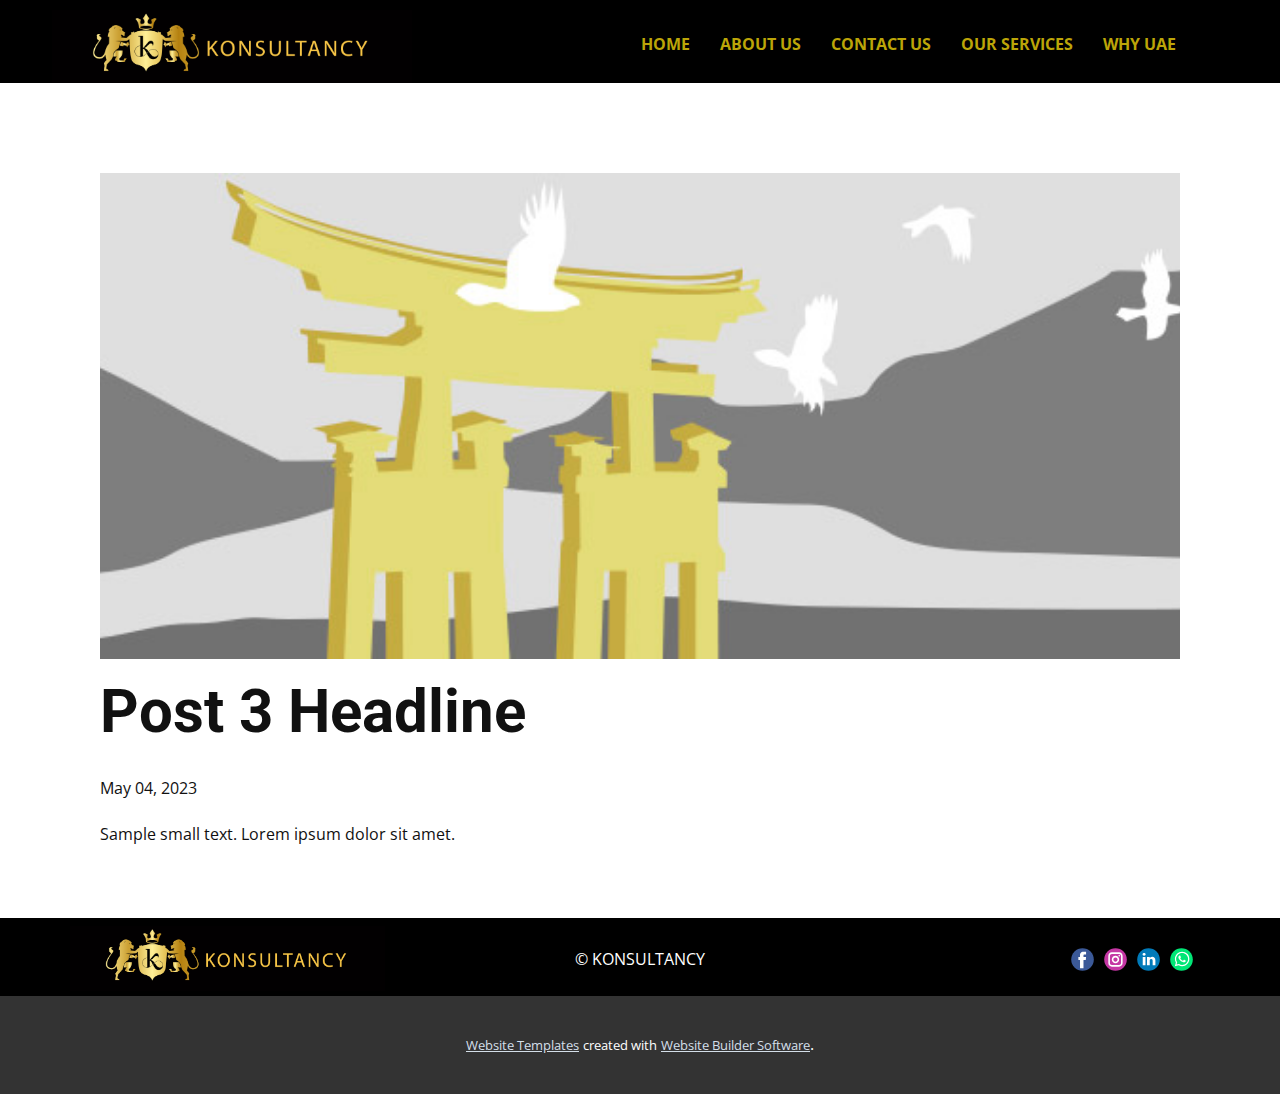
<file: blog/post-2.html>
<!DOCTYPE html>
<html style="font-size: 16px;" lang="en"><head>
    <meta name="viewport" content="width=device-width, initial-scale=1.0">
    <meta charset="utf-8">
    <meta name="keywords" content="Post 1 Headline">
    <meta name="description" content="">
    <title>Post 3 Headline</title>
    <link rel="stylesheet" href="../nicepage.css" media="screen">
<link rel="stylesheet" href="../Post-Template.css" media="screen">
    <script class="u-script" type="text/javascript" src="../jquery.js" defer=""></script>
    <script class="u-script" type="text/javascript" src="../nicepage.js" defer=""></script>
    <meta name="generator" content="Nicepage 5.8.13, nicepage.com">
    <link id="u-theme-google-font" rel="stylesheet" href="https://fonts.googleapis.com/css?family=Roboto:100,100i,300,300i,400,400i,500,500i,700,700i,900,900i|Open+Sans:300,300i,400,400i,500,500i,600,600i,700,700i,800,800i">
    
    
    <script type="application/ld+json">{
		"@context": "http://schema.org",
		"@type": "Organization",
		"name": "",
		"logo": "images/websitepnglogocrop.png",
		"sameAs": [
				"https://nicepage.com/c/technology-website-templates",
				"tel:+971503911830"
		]
}</script>
    <meta name="theme-color" content="#9bb3c9">
  <meta data-intl-tel-input-cdn-path="intlTelInput/"></head>
  <body class="u-body u-xl-mode" data-lang="en"><header class="u-black u-clearfix u-header u-header" id="sec-ae6b"><div class="u-clearfix u-sheet u-sheet-1">
        <nav class="u-menu u-menu-one-level u-offcanvas u-menu-1" data-responsive-from="MD">
          <div class="menu-collapse" style="font-size: 1rem; letter-spacing: 0px; font-weight: 700; text-transform: uppercase;">
            <a class="u-button-style u-custom-active-border-color u-custom-border u-custom-border-color u-custom-borders u-custom-hover-border-color u-custom-left-right-menu-spacing u-custom-padding-bottom u-custom-text-active-color u-custom-text-color u-custom-text-hover-color u-custom-text-shadow u-custom-top-bottom-menu-spacing u-nav-link u-text-active-palette-1-base u-text-hover-palette-2-base" href="#">
              <svg class="u-svg-link" viewBox="0 0 24 24"><use xmlns:xlink="http://www.w3.org/1999/xlink" xlink:href="#menu-hamburger"></use></svg>
              <svg class="u-svg-content" version="1.1" id="menu-hamburger" viewBox="0 0 16 16" x="0px" y="0px" xmlns:xlink="http://www.w3.org/1999/xlink" xmlns="http://www.w3.org/2000/svg"><g><rect y="1" width="16" height="2"></rect><rect y="7" width="16" height="2"></rect><rect y="13" width="16" height="2"></rect>
</g></svg>
            </a>
          </div>
          <div class="u-custom-menu u-nav-container">
            <ul class="u-nav u-spacing-30 u-unstyled u-nav-1"><li class="u-nav-item"><a class="u-border-2 u-border-active-white u-border-hover-palette-3-dark-1 u-border-no-left u-border-no-right u-border-no-top u-button-style u-nav-link u-text-active-white u-text-custom-color-1 u-text-hover-palette-3-dark-1" href="../Home.html" style="padding: 10px 0px;">Home</a>
</li><li class="u-nav-item"><a class="u-border-2 u-border-active-white u-border-hover-palette-3-dark-1 u-border-no-left u-border-no-right u-border-no-top u-button-style u-nav-link u-text-active-white u-text-custom-color-1 u-text-hover-palette-3-dark-1" href="../About-Us.html" style="padding: 10px 0px;">About Us</a>
</li><li class="u-nav-item"><a class="u-border-2 u-border-active-white u-border-hover-palette-3-dark-1 u-border-no-left u-border-no-right u-border-no-top u-button-style u-nav-link u-text-active-white u-text-custom-color-1 u-text-hover-palette-3-dark-1" href="../Contact-Us.html" style="padding: 10px 0px;">Contact Us</a>
</li><li class="u-nav-item"><a class="u-border-2 u-border-active-white u-border-hover-palette-3-dark-1 u-border-no-left u-border-no-right u-border-no-top u-button-style u-nav-link u-text-active-white u-text-custom-color-1 u-text-hover-palette-3-dark-1" href="../Our-Services.html" style="padding: 10px 0px;">Our Services</a>
</li><li class="u-nav-item"><a class="u-border-2 u-border-active-white u-border-hover-palette-3-dark-1 u-border-no-left u-border-no-right u-border-no-top u-button-style u-nav-link u-text-active-white u-text-custom-color-1 u-text-hover-palette-3-dark-1" href="../Why-UAE.html" style="padding: 10px 0px;">Why UAE</a>
</li></ul>
          </div>
          <div class="u-custom-menu u-nav-container-collapse">
            <div class="u-black u-container-style u-inner-container-layout u-opacity u-opacity-95 u-sidenav">
              <div class="u-inner-container-layout u-sidenav-overflow">
                <div class="u-menu-close"></div>
                <ul class="u-align-center u-nav u-popupmenu-items u-unstyled u-nav-2"><li class="u-nav-item"><a class="u-button-style u-nav-link" href="../Home.html">Home</a>
</li><li class="u-nav-item"><a class="u-button-style u-nav-link" href="../About-Us.html">About Us</a>
</li><li class="u-nav-item"><a class="u-button-style u-nav-link" href="../Contact-Us.html">Contact Us</a>
</li><li class="u-nav-item"><a class="u-button-style u-nav-link" href="../Our-Services.html">Our Services</a>
</li><li class="u-nav-item"><a class="u-button-style u-nav-link" href="../Why-UAE.html">Why UAE</a>
</li></ul>
              </div>
            </div>
            <div class="u-black u-menu-overlay u-opacity u-opacity-70"></div>
          </div>
        </nav>
        <a href="../Home.html" class="u-image u-logo u-image-1" data-image-width="2084" data-image-height="425" title="Home">
          <img src="../images/websitepnglogocrop.png" class="u-logo-image u-logo-image-1">
        </a>
      </div></header>
    <section class="u-align-center u-clearfix u-section-1" id="sec-7e5b">
      <div class="u-clearfix u-sheet u-valign-middle-md u-valign-middle-sm u-valign-middle-xs u-sheet-1"><!--post_details--><!--post_details_options_json--><!--{"source":""}--><!--/post_details_options_json--><!--blog_post-->
        <div class="u-container-style u-expanded-width u-post-details u-post-details-1">
          <div class="u-container-layout u-valign-middle u-container-layout-1"><!--blog_post_image-->
            <img alt="" class="u-blog-control u-expanded-width u-image u-image-default u-image-1" src="../images/8ad73f3c.jpeg"><!--/blog_post_image--><!--blog_post_header-->
            <h2 class="u-blog-control u-text u-text-1">Post 3 Headline</h2><!--/blog_post_header--><!--blog_post_metadata-->
            <div class="u-blog-control u-metadata u-metadata-1"><!--blog_post_metadata_date-->
              <span class="u-meta-date u-meta-icon">May 04, 2023</span><!--/blog_post_metadata_date--><!--blog_post_metadata_category-->
              <!--/blog_post_metadata_category--><!--blog_post_metadata_comments-->
              <!--/blog_post_metadata_comments-->
            </div><!--/blog_post_metadata--><!--blog_post_content-->
            <div class="u-align-justify u-blog-control u-post-content u-text u-text-2 fr-view">
  Sample small text. Lorem ipsum dolor sit amet.
  </div><!--/blog_post_content-->
          </div>
        </div><!--/blog_post--><!--/post_details-->
      </div>
    </section>
    
    
    <footer class="u-align-center-md u-align-center-sm u-align-center-xs u-black u-clearfix u-footer" id="sec-ce96"><div class="u-clearfix u-sheet u-valign-middle-md u-sheet-1">
        <a href="../Home.html" class="u-image u-logo u-image-1" data-image-width="2084" data-image-height="425" title="Home" target="_blank">
          <img src="../images/websitepnglogocrop.png" class="u-logo-image u-logo-image-1">
        </a>
        <p class="u-align-center-lg u-align-center-md u-align-center-xl u-hidden-md u-hidden-sm u-hidden-xs u-text u-text-1"> © KONSULTANCY</p>
        <div class="u-align-left u-social-icons u-spacing-10 u-social-icons-1">
          <a class="u-social-url" title="facebook" target="_blank" href=""><span class="u-icon u-social-facebook u-social-icon u-icon-1"><svg class="u-svg-link" preserveAspectRatio="xMidYMin slice" viewBox="0 0 112 112" style=""><use xmlns:xlink="http://www.w3.org/1999/xlink" xlink:href="#svg-6129"></use></svg><svg class="u-svg-content" viewBox="0 0 112 112" x="0" y="0" id="svg-6129"><circle fill="currentColor" cx="56.1" cy="56.1" r="55"></circle><path fill="#FFFFFF" d="M73.5,31.6h-9.1c-1.4,0-3.6,0.8-3.6,3.9v8.5h12.6L72,58.3H60.8v40.8H43.9V58.3h-8V43.9h8v-9.2
      c0-6.7,3.1-17,17-17h12.5v13.9H73.5z"></path></svg></span>
          </a>
          <a class="u-social-url" title="instagram" target="_blank" href=""><span class="u-icon u-social-icon u-social-instagram u-icon-2"><svg class="u-svg-link" preserveAspectRatio="xMidYMin slice" viewBox="0 0 112 112" style=""><use xmlns:xlink="http://www.w3.org/1999/xlink" xlink:href="#svg-1ffd"></use></svg><svg class="u-svg-content" viewBox="0 0 112 112" x="0" y="0" id="svg-1ffd"><circle fill="currentColor" cx="56.1" cy="56.1" r="55"></circle><path fill="#FFFFFF" d="M55.9,38.2c-9.9,0-17.9,8-17.9,17.9C38,66,46,74,55.9,74c9.9,0,17.9-8,17.9-17.9C73.8,46.2,65.8,38.2,55.9,38.2
      z M55.9,66.4c-5.7,0-10.3-4.6-10.3-10.3c-0.1-5.7,4.6-10.3,10.3-10.3c5.7,0,10.3,4.6,10.3,10.3C66.2,61.8,61.6,66.4,55.9,66.4z"></path><path fill="#FFFFFF" d="M74.3,33.5c-2.3,0-4.2,1.9-4.2,4.2s1.9,4.2,4.2,4.2s4.2-1.9,4.2-4.2S76.6,33.5,74.3,33.5z"></path><path fill="#FFFFFF" d="M73.1,21.3H38.6c-9.7,0-17.5,7.9-17.5,17.5v34.5c0,9.7,7.9,17.6,17.5,17.6h34.5c9.7,0,17.5-7.9,17.5-17.5V38.8
      C90.6,29.1,82.7,21.3,73.1,21.3z M83,73.3c0,5.5-4.5,9.9-9.9,9.9H38.6c-5.5,0-9.9-4.5-9.9-9.9V38.8c0-5.5,4.5-9.9,9.9-9.9h34.5
      c5.5,0,9.9,4.5,9.9,9.9V73.3z"></path></svg></span>
          </a>
          <a class="u-social-url" title="linkedin" target="_blank" href="https://nicepage.com/c/technology-website-templates"><span class="u-icon u-social-icon u-social-linkedin u-icon-3"><svg class="u-svg-link" preserveAspectRatio="xMidYMin slice" viewBox="0 0 112 112" style=""><use xmlns:xlink="http://www.w3.org/1999/xlink" xlink:href="#svg-d90c"></use></svg><svg class="u-svg-content" viewBox="0 0 112 112" x="0" y="0" id="svg-d90c"><circle fill="currentColor" cx="56.1" cy="56.1" r="55"></circle><path fill="#FFFFFF" d="M41.3,83.7H27.9V43.4h13.4V83.7z M34.6,37.9L34.6,37.9c-4.6,0-7.5-3.1-7.5-7c0-4,3-7,7.6-7s7.4,3,7.5,7
      C42.2,34.8,39.2,37.9,34.6,37.9z M89.6,83.7H76.2V62.2c0-5.4-1.9-9.1-6.8-9.1c-3.7,0-5.9,2.5-6.9,4.9c-0.4,0.9-0.4,2.1-0.4,3.3v22.5
      H48.7c0,0,0.2-36.5,0-40.3h13.4v5.7c1.8-2.7,5-6.7,12.1-6.7c8.8,0,15.4,5.8,15.4,18.1V83.7z"></path></svg></span>
          </a>
          <a class="u-social-url" target="_blank" data-type="Whatsapp" title="Whatsapp" href="../tel:+971503911830"><span class="u-icon u-social-icon u-social-whatsapp u-icon-4"><svg class="u-svg-link" preserveAspectRatio="xMidYMin slice" viewBox="0 0 112 112" style=""><use xmlns:xlink="http://www.w3.org/1999/xlink" xlink:href="#svg-d01d"></use></svg><svg class="u-svg-content" viewBox="0 0 112 112" x="0" y="0" id="svg-d01d"><circle fill="currentColor" cx="56.1" cy="56.1" r="55"></circle><path fill="#FFFFFF" d="M83.8,28.3C77.2,21.7,68.4,18,59,18c-19.3,0-35.1,15.7-35.1,35.1c0,6.2,1.6,12.2,4.7,17.5l-5,18.2L42.2,84
	c5.1,2.8,10.9,4.3,16.8,4.3h0l0,0c19.3,0,35.1-15.7,35.1-35.1C94.1,43.8,90.5,35,83.8,28.3 M59,82.3L59,82.3
	c-5.2,0-10.4-1.4-14.9-4.1l-1.1-0.6l-11,2.9L35,69.8l-0.7-1.1c-2.9-4.6-4.5-10-4.5-15.5C29.8,37,42.9,24,59,24
	c7.8,0,15.1,3,20.6,8.6c5.5,5.5,8.5,12.8,8.5,20.6C88.2,69.2,75.1,82.3,59,82.3 M75,60.5c-0.9-0.4-5.2-2.6-6-2.9
	c-0.8-0.3-1.4-0.4-2,0.4s-2.3,2.9-2.8,3.4c-0.5,0.6-1,0.7-1.9,0.2c-0.9-0.4-3.7-1.4-7.1-4.4c-2.6-2.3-4.4-5.2-4.9-6.1
	c-0.5-0.9-0.1-1.4,0.4-1.8c0.4-0.4,0.9-1,1.3-1.5c0.4-0.5,0.6-0.9,0.9-1.5c0.3-0.6,0.1-1.1-0.1-1.5c-0.2-0.4-2-4.8-2.7-6.5
	c-0.7-1.7-1.4-1.5-2-1.5c-0.5,0-1.1,0-1.7,0c-0.6,0-1.5,0.2-2.3,1.1c-0.8,0.9-3.1,3-3.1,7.3c0,4.3,3.1,8.5,3.6,9.1
	c0.4,0.6,6.2,9.4,15,13.2c2.1,0.9,3.7,1.4,5,1.8c2.1,0.7,4,0.6,5.5,0.3c1.7-0.3,5.2-2.1,5.9-4.2c0.7-2,0.7-3.8,0.5-4.2
	C76.5,61.1,75.9,60.9,75,60.5"></path></svg></span>
          </a>
        </div>
      </div></footer>
    <section class="u-backlink u-clearfix u-grey-80">
      <a class="u-link" href="https://nicepage.com/website-templates" target="_blank">
        <span>Website Templates</span>
      </a>
      <p class="u-text">
        <span>created with</span>
      </p>
      <a class="u-link" href="" target="_blank">
        <span>Website Builder Software</span>
      </a>. 
    </section>
  
</body></html>
</file>
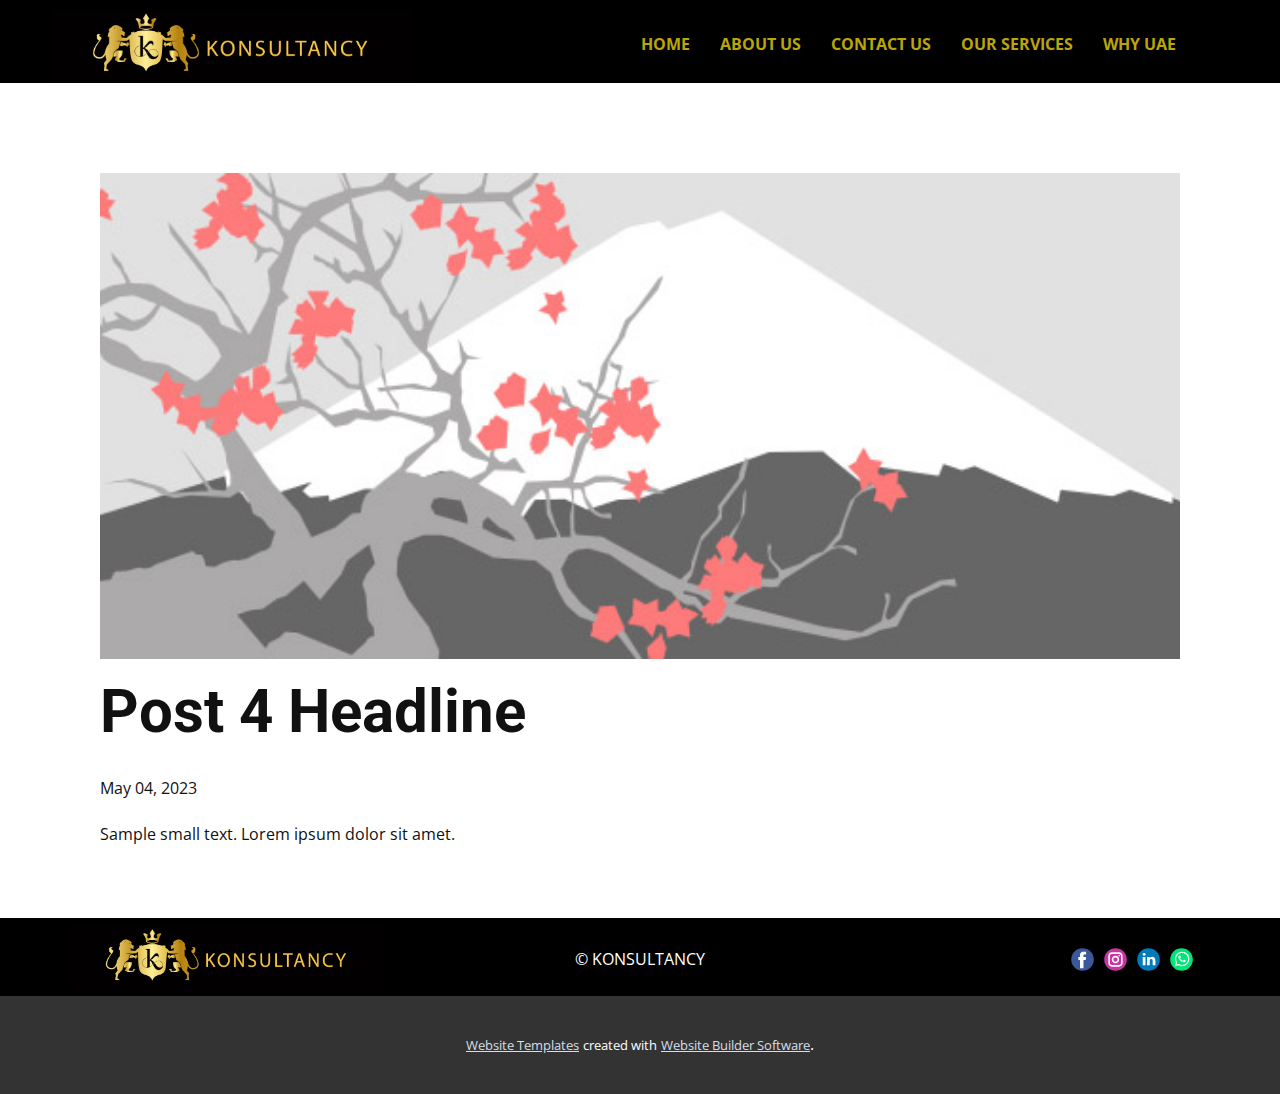
<file: blog/post-3.html>
<!DOCTYPE html>
<html style="font-size: 16px;" lang="en"><head>
    <meta name="viewport" content="width=device-width, initial-scale=1.0">
    <meta charset="utf-8">
    <meta name="keywords" content="Post 1 Headline">
    <meta name="description" content="">
    <title>Post 4 Headline</title>
    <link rel="stylesheet" href="../nicepage.css" media="screen">
<link rel="stylesheet" href="../Post-Template.css" media="screen">
    <script class="u-script" type="text/javascript" src="../jquery.js" defer=""></script>
    <script class="u-script" type="text/javascript" src="../nicepage.js" defer=""></script>
    <meta name="generator" content="Nicepage 5.8.13, nicepage.com">
    <link id="u-theme-google-font" rel="stylesheet" href="https://fonts.googleapis.com/css?family=Roboto:100,100i,300,300i,400,400i,500,500i,700,700i,900,900i|Open+Sans:300,300i,400,400i,500,500i,600,600i,700,700i,800,800i">
    
    
    <script type="application/ld+json">{
		"@context": "http://schema.org",
		"@type": "Organization",
		"name": "",
		"logo": "images/websitepnglogocrop.png",
		"sameAs": [
				"https://nicepage.com/c/technology-website-templates",
				"tel:+971503911830"
		]
}</script>
    <meta name="theme-color" content="#9bb3c9">
  <meta data-intl-tel-input-cdn-path="intlTelInput/"></head>
  <body class="u-body u-xl-mode" data-lang="en"><header class="u-black u-clearfix u-header u-header" id="sec-ae6b"><div class="u-clearfix u-sheet u-sheet-1">
        <nav class="u-menu u-menu-one-level u-offcanvas u-menu-1" data-responsive-from="MD">
          <div class="menu-collapse" style="font-size: 1rem; letter-spacing: 0px; font-weight: 700; text-transform: uppercase;">
            <a class="u-button-style u-custom-active-border-color u-custom-border u-custom-border-color u-custom-borders u-custom-hover-border-color u-custom-left-right-menu-spacing u-custom-padding-bottom u-custom-text-active-color u-custom-text-color u-custom-text-hover-color u-custom-text-shadow u-custom-top-bottom-menu-spacing u-nav-link u-text-active-palette-1-base u-text-hover-palette-2-base" href="#">
              <svg class="u-svg-link" viewBox="0 0 24 24"><use xmlns:xlink="http://www.w3.org/1999/xlink" xlink:href="#menu-hamburger"></use></svg>
              <svg class="u-svg-content" version="1.1" id="menu-hamburger" viewBox="0 0 16 16" x="0px" y="0px" xmlns:xlink="http://www.w3.org/1999/xlink" xmlns="http://www.w3.org/2000/svg"><g><rect y="1" width="16" height="2"></rect><rect y="7" width="16" height="2"></rect><rect y="13" width="16" height="2"></rect>
</g></svg>
            </a>
          </div>
          <div class="u-custom-menu u-nav-container">
            <ul class="u-nav u-spacing-30 u-unstyled u-nav-1"><li class="u-nav-item"><a class="u-border-2 u-border-active-white u-border-hover-palette-3-dark-1 u-border-no-left u-border-no-right u-border-no-top u-button-style u-nav-link u-text-active-white u-text-custom-color-1 u-text-hover-palette-3-dark-1" href="../Home.html" style="padding: 10px 0px;">Home</a>
</li><li class="u-nav-item"><a class="u-border-2 u-border-active-white u-border-hover-palette-3-dark-1 u-border-no-left u-border-no-right u-border-no-top u-button-style u-nav-link u-text-active-white u-text-custom-color-1 u-text-hover-palette-3-dark-1" href="../About-Us.html" style="padding: 10px 0px;">About Us</a>
</li><li class="u-nav-item"><a class="u-border-2 u-border-active-white u-border-hover-palette-3-dark-1 u-border-no-left u-border-no-right u-border-no-top u-button-style u-nav-link u-text-active-white u-text-custom-color-1 u-text-hover-palette-3-dark-1" href="../Contact-Us.html" style="padding: 10px 0px;">Contact Us</a>
</li><li class="u-nav-item"><a class="u-border-2 u-border-active-white u-border-hover-palette-3-dark-1 u-border-no-left u-border-no-right u-border-no-top u-button-style u-nav-link u-text-active-white u-text-custom-color-1 u-text-hover-palette-3-dark-1" href="../Our-Services.html" style="padding: 10px 0px;">Our Services</a>
</li><li class="u-nav-item"><a class="u-border-2 u-border-active-white u-border-hover-palette-3-dark-1 u-border-no-left u-border-no-right u-border-no-top u-button-style u-nav-link u-text-active-white u-text-custom-color-1 u-text-hover-palette-3-dark-1" href="../Why-UAE.html" style="padding: 10px 0px;">Why UAE</a>
</li></ul>
          </div>
          <div class="u-custom-menu u-nav-container-collapse">
            <div class="u-black u-container-style u-inner-container-layout u-opacity u-opacity-95 u-sidenav">
              <div class="u-inner-container-layout u-sidenav-overflow">
                <div class="u-menu-close"></div>
                <ul class="u-align-center u-nav u-popupmenu-items u-unstyled u-nav-2"><li class="u-nav-item"><a class="u-button-style u-nav-link" href="../Home.html">Home</a>
</li><li class="u-nav-item"><a class="u-button-style u-nav-link" href="../About-Us.html">About Us</a>
</li><li class="u-nav-item"><a class="u-button-style u-nav-link" href="../Contact-Us.html">Contact Us</a>
</li><li class="u-nav-item"><a class="u-button-style u-nav-link" href="../Our-Services.html">Our Services</a>
</li><li class="u-nav-item"><a class="u-button-style u-nav-link" href="../Why-UAE.html">Why UAE</a>
</li></ul>
              </div>
            </div>
            <div class="u-black u-menu-overlay u-opacity u-opacity-70"></div>
          </div>
        </nav>
        <a href="../Home.html" class="u-image u-logo u-image-1" data-image-width="2084" data-image-height="425" title="Home">
          <img src="../images/websitepnglogocrop.png" class="u-logo-image u-logo-image-1">
        </a>
      </div></header>
    <section class="u-align-center u-clearfix u-section-1" id="sec-7e5b">
      <div class="u-clearfix u-sheet u-valign-middle-md u-valign-middle-sm u-valign-middle-xs u-sheet-1"><!--post_details--><!--post_details_options_json--><!--{"source":""}--><!--/post_details_options_json--><!--blog_post-->
        <div class="u-container-style u-expanded-width u-post-details u-post-details-1">
          <div class="u-container-layout u-valign-middle u-container-layout-1"><!--blog_post_image-->
            <img alt="" class="u-blog-control u-expanded-width u-image u-image-default u-image-1" src="../images/0fd3416c.jpeg"><!--/blog_post_image--><!--blog_post_header-->
            <h2 class="u-blog-control u-text u-text-1">Post 4 Headline</h2><!--/blog_post_header--><!--blog_post_metadata-->
            <div class="u-blog-control u-metadata u-metadata-1"><!--blog_post_metadata_date-->
              <span class="u-meta-date u-meta-icon">May 04, 2023</span><!--/blog_post_metadata_date--><!--blog_post_metadata_category-->
              <!--/blog_post_metadata_category--><!--blog_post_metadata_comments-->
              <!--/blog_post_metadata_comments-->
            </div><!--/blog_post_metadata--><!--blog_post_content-->
            <div class="u-align-justify u-blog-control u-post-content u-text u-text-2 fr-view">
  Sample small text. Lorem ipsum dolor sit amet.
  </div><!--/blog_post_content-->
          </div>
        </div><!--/blog_post--><!--/post_details-->
      </div>
    </section>
    
    
    <footer class="u-align-center-md u-align-center-sm u-align-center-xs u-black u-clearfix u-footer" id="sec-ce96"><div class="u-clearfix u-sheet u-valign-middle-md u-sheet-1">
        <a href="../Home.html" class="u-image u-logo u-image-1" data-image-width="2084" data-image-height="425" title="Home" target="_blank">
          <img src="../images/websitepnglogocrop.png" class="u-logo-image u-logo-image-1">
        </a>
        <p class="u-align-center-lg u-align-center-md u-align-center-xl u-hidden-md u-hidden-sm u-hidden-xs u-text u-text-1"> © KONSULTANCY</p>
        <div class="u-align-left u-social-icons u-spacing-10 u-social-icons-1">
          <a class="u-social-url" title="facebook" target="_blank" href=""><span class="u-icon u-social-facebook u-social-icon u-icon-1"><svg class="u-svg-link" preserveAspectRatio="xMidYMin slice" viewBox="0 0 112 112" style=""><use xmlns:xlink="http://www.w3.org/1999/xlink" xlink:href="#svg-6129"></use></svg><svg class="u-svg-content" viewBox="0 0 112 112" x="0" y="0" id="svg-6129"><circle fill="currentColor" cx="56.1" cy="56.1" r="55"></circle><path fill="#FFFFFF" d="M73.5,31.6h-9.1c-1.4,0-3.6,0.8-3.6,3.9v8.5h12.6L72,58.3H60.8v40.8H43.9V58.3h-8V43.9h8v-9.2
      c0-6.7,3.1-17,17-17h12.5v13.9H73.5z"></path></svg></span>
          </a>
          <a class="u-social-url" title="instagram" target="_blank" href=""><span class="u-icon u-social-icon u-social-instagram u-icon-2"><svg class="u-svg-link" preserveAspectRatio="xMidYMin slice" viewBox="0 0 112 112" style=""><use xmlns:xlink="http://www.w3.org/1999/xlink" xlink:href="#svg-1ffd"></use></svg><svg class="u-svg-content" viewBox="0 0 112 112" x="0" y="0" id="svg-1ffd"><circle fill="currentColor" cx="56.1" cy="56.1" r="55"></circle><path fill="#FFFFFF" d="M55.9,38.2c-9.9,0-17.9,8-17.9,17.9C38,66,46,74,55.9,74c9.9,0,17.9-8,17.9-17.9C73.8,46.2,65.8,38.2,55.9,38.2
      z M55.9,66.4c-5.7,0-10.3-4.6-10.3-10.3c-0.1-5.7,4.6-10.3,10.3-10.3c5.7,0,10.3,4.6,10.3,10.3C66.2,61.8,61.6,66.4,55.9,66.4z"></path><path fill="#FFFFFF" d="M74.3,33.5c-2.3,0-4.2,1.9-4.2,4.2s1.9,4.2,4.2,4.2s4.2-1.9,4.2-4.2S76.6,33.5,74.3,33.5z"></path><path fill="#FFFFFF" d="M73.1,21.3H38.6c-9.7,0-17.5,7.9-17.5,17.5v34.5c0,9.7,7.9,17.6,17.5,17.6h34.5c9.7,0,17.5-7.9,17.5-17.5V38.8
      C90.6,29.1,82.7,21.3,73.1,21.3z M83,73.3c0,5.5-4.5,9.9-9.9,9.9H38.6c-5.5,0-9.9-4.5-9.9-9.9V38.8c0-5.5,4.5-9.9,9.9-9.9h34.5
      c5.5,0,9.9,4.5,9.9,9.9V73.3z"></path></svg></span>
          </a>
          <a class="u-social-url" title="linkedin" target="_blank" href="https://nicepage.com/c/technology-website-templates"><span class="u-icon u-social-icon u-social-linkedin u-icon-3"><svg class="u-svg-link" preserveAspectRatio="xMidYMin slice" viewBox="0 0 112 112" style=""><use xmlns:xlink="http://www.w3.org/1999/xlink" xlink:href="#svg-d90c"></use></svg><svg class="u-svg-content" viewBox="0 0 112 112" x="0" y="0" id="svg-d90c"><circle fill="currentColor" cx="56.1" cy="56.1" r="55"></circle><path fill="#FFFFFF" d="M41.3,83.7H27.9V43.4h13.4V83.7z M34.6,37.9L34.6,37.9c-4.6,0-7.5-3.1-7.5-7c0-4,3-7,7.6-7s7.4,3,7.5,7
      C42.2,34.8,39.2,37.9,34.6,37.9z M89.6,83.7H76.2V62.2c0-5.4-1.9-9.1-6.8-9.1c-3.7,0-5.9,2.5-6.9,4.9c-0.4,0.9-0.4,2.1-0.4,3.3v22.5
      H48.7c0,0,0.2-36.5,0-40.3h13.4v5.7c1.8-2.7,5-6.7,12.1-6.7c8.8,0,15.4,5.8,15.4,18.1V83.7z"></path></svg></span>
          </a>
          <a class="u-social-url" target="_blank" data-type="Whatsapp" title="Whatsapp" href="../tel:+971503911830"><span class="u-icon u-social-icon u-social-whatsapp u-icon-4"><svg class="u-svg-link" preserveAspectRatio="xMidYMin slice" viewBox="0 0 112 112" style=""><use xmlns:xlink="http://www.w3.org/1999/xlink" xlink:href="#svg-d01d"></use></svg><svg class="u-svg-content" viewBox="0 0 112 112" x="0" y="0" id="svg-d01d"><circle fill="currentColor" cx="56.1" cy="56.1" r="55"></circle><path fill="#FFFFFF" d="M83.8,28.3C77.2,21.7,68.4,18,59,18c-19.3,0-35.1,15.7-35.1,35.1c0,6.2,1.6,12.2,4.7,17.5l-5,18.2L42.2,84
	c5.1,2.8,10.9,4.3,16.8,4.3h0l0,0c19.3,0,35.1-15.7,35.1-35.1C94.1,43.8,90.5,35,83.8,28.3 M59,82.3L59,82.3
	c-5.2,0-10.4-1.4-14.9-4.1l-1.1-0.6l-11,2.9L35,69.8l-0.7-1.1c-2.9-4.6-4.5-10-4.5-15.5C29.8,37,42.9,24,59,24
	c7.8,0,15.1,3,20.6,8.6c5.5,5.5,8.5,12.8,8.5,20.6C88.2,69.2,75.1,82.3,59,82.3 M75,60.5c-0.9-0.4-5.2-2.6-6-2.9
	c-0.8-0.3-1.4-0.4-2,0.4s-2.3,2.9-2.8,3.4c-0.5,0.6-1,0.7-1.9,0.2c-0.9-0.4-3.7-1.4-7.1-4.4c-2.6-2.3-4.4-5.2-4.9-6.1
	c-0.5-0.9-0.1-1.4,0.4-1.8c0.4-0.4,0.9-1,1.3-1.5c0.4-0.5,0.6-0.9,0.9-1.5c0.3-0.6,0.1-1.1-0.1-1.5c-0.2-0.4-2-4.8-2.7-6.5
	c-0.7-1.7-1.4-1.5-2-1.5c-0.5,0-1.1,0-1.7,0c-0.6,0-1.5,0.2-2.3,1.1c-0.8,0.9-3.1,3-3.1,7.3c0,4.3,3.1,8.5,3.6,9.1
	c0.4,0.6,6.2,9.4,15,13.2c2.1,0.9,3.7,1.4,5,1.8c2.1,0.7,4,0.6,5.5,0.3c1.7-0.3,5.2-2.1,5.9-4.2c0.7-2,0.7-3.8,0.5-4.2
	C76.5,61.1,75.9,60.9,75,60.5"></path></svg></span>
          </a>
        </div>
      </div></footer>
    <section class="u-backlink u-clearfix u-grey-80">
      <a class="u-link" href="https://nicepage.com/website-templates" target="_blank">
        <span>Website Templates</span>
      </a>
      <p class="u-text">
        <span>created with</span>
      </p>
      <a class="u-link" href="" target="_blank">
        <span>Website Builder Software</span>
      </a>. 
    </section>
  
</body></html>
</file>
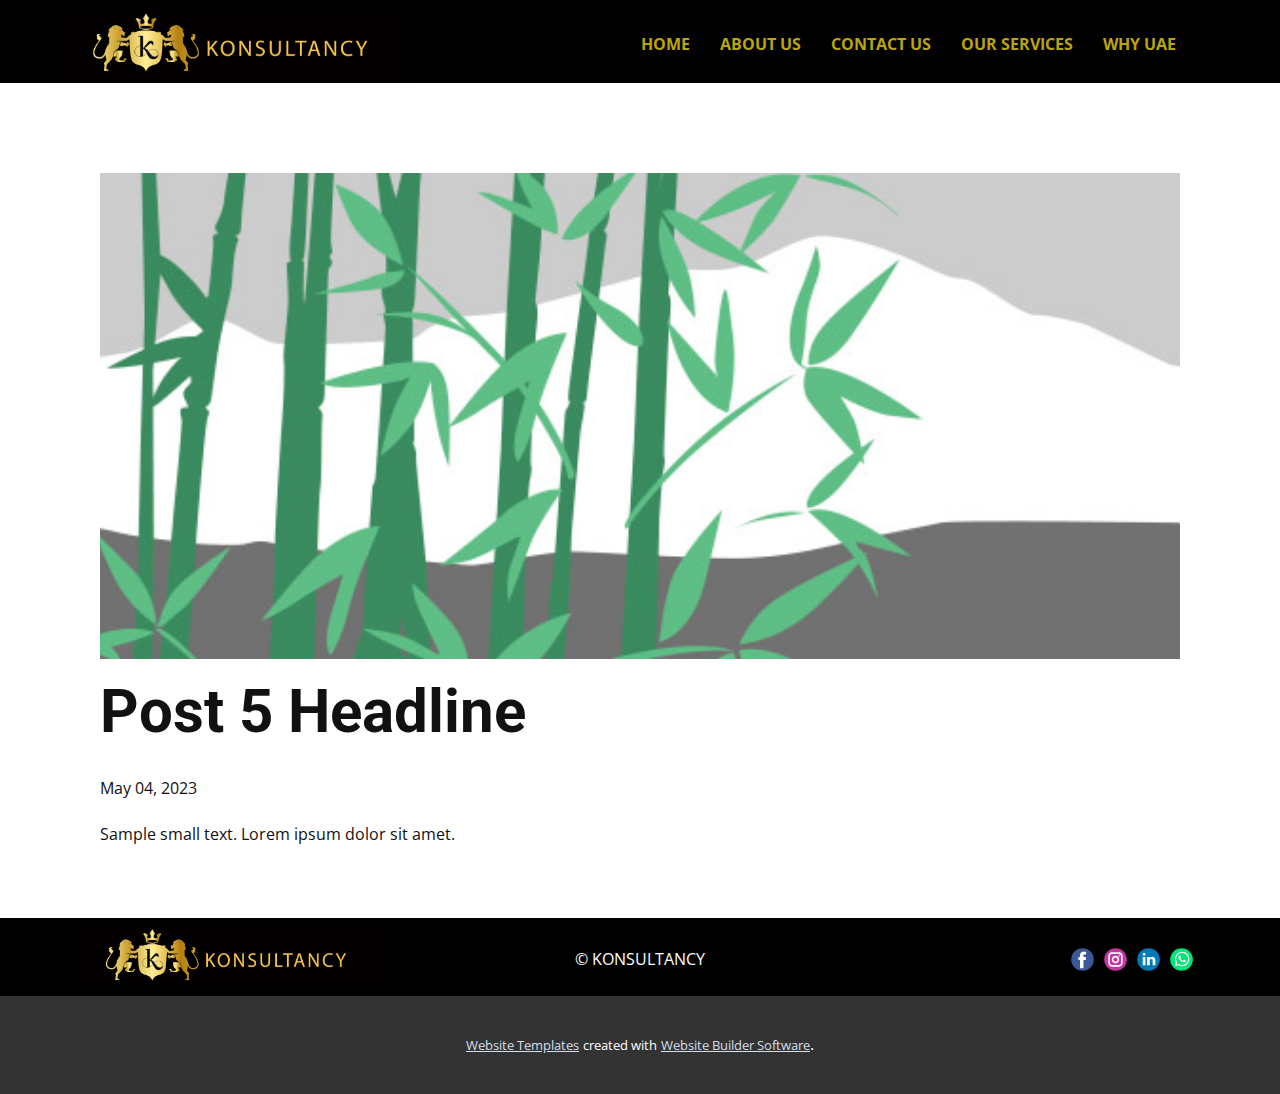
<file: blog/post-4.html>
<!DOCTYPE html>
<html style="font-size: 16px;" lang="en"><head>
    <meta name="viewport" content="width=device-width, initial-scale=1.0">
    <meta charset="utf-8">
    <meta name="keywords" content="Post 1 Headline">
    <meta name="description" content="">
    <title>Post 5 Headline</title>
    <link rel="stylesheet" href="../nicepage.css" media="screen">
<link rel="stylesheet" href="../Post-Template.css" media="screen">
    <script class="u-script" type="text/javascript" src="../jquery.js" defer=""></script>
    <script class="u-script" type="text/javascript" src="../nicepage.js" defer=""></script>
    <meta name="generator" content="Nicepage 5.8.13, nicepage.com">
    <link id="u-theme-google-font" rel="stylesheet" href="https://fonts.googleapis.com/css?family=Roboto:100,100i,300,300i,400,400i,500,500i,700,700i,900,900i|Open+Sans:300,300i,400,400i,500,500i,600,600i,700,700i,800,800i">
    
    
    <script type="application/ld+json">{
		"@context": "http://schema.org",
		"@type": "Organization",
		"name": "",
		"logo": "images/websitepnglogocrop.png",
		"sameAs": [
				"https://nicepage.com/c/technology-website-templates",
				"tel:+971503911830"
		]
}</script>
    <meta name="theme-color" content="#9bb3c9">
  <meta data-intl-tel-input-cdn-path="intlTelInput/"></head>
  <body class="u-body u-xl-mode" data-lang="en"><header class="u-black u-clearfix u-header u-header" id="sec-ae6b"><div class="u-clearfix u-sheet u-sheet-1">
        <nav class="u-menu u-menu-one-level u-offcanvas u-menu-1" data-responsive-from="MD">
          <div class="menu-collapse" style="font-size: 1rem; letter-spacing: 0px; font-weight: 700; text-transform: uppercase;">
            <a class="u-button-style u-custom-active-border-color u-custom-border u-custom-border-color u-custom-borders u-custom-hover-border-color u-custom-left-right-menu-spacing u-custom-padding-bottom u-custom-text-active-color u-custom-text-color u-custom-text-hover-color u-custom-text-shadow u-custom-top-bottom-menu-spacing u-nav-link u-text-active-palette-1-base u-text-hover-palette-2-base" href="#">
              <svg class="u-svg-link" viewBox="0 0 24 24"><use xmlns:xlink="http://www.w3.org/1999/xlink" xlink:href="#menu-hamburger"></use></svg>
              <svg class="u-svg-content" version="1.1" id="menu-hamburger" viewBox="0 0 16 16" x="0px" y="0px" xmlns:xlink="http://www.w3.org/1999/xlink" xmlns="http://www.w3.org/2000/svg"><g><rect y="1" width="16" height="2"></rect><rect y="7" width="16" height="2"></rect><rect y="13" width="16" height="2"></rect>
</g></svg>
            </a>
          </div>
          <div class="u-custom-menu u-nav-container">
            <ul class="u-nav u-spacing-30 u-unstyled u-nav-1"><li class="u-nav-item"><a class="u-border-2 u-border-active-white u-border-hover-palette-3-dark-1 u-border-no-left u-border-no-right u-border-no-top u-button-style u-nav-link u-text-active-white u-text-custom-color-1 u-text-hover-palette-3-dark-1" href="../Home.html" style="padding: 10px 0px;">Home</a>
</li><li class="u-nav-item"><a class="u-border-2 u-border-active-white u-border-hover-palette-3-dark-1 u-border-no-left u-border-no-right u-border-no-top u-button-style u-nav-link u-text-active-white u-text-custom-color-1 u-text-hover-palette-3-dark-1" href="../About-Us.html" style="padding: 10px 0px;">About Us</a>
</li><li class="u-nav-item"><a class="u-border-2 u-border-active-white u-border-hover-palette-3-dark-1 u-border-no-left u-border-no-right u-border-no-top u-button-style u-nav-link u-text-active-white u-text-custom-color-1 u-text-hover-palette-3-dark-1" href="../Contact-Us.html" style="padding: 10px 0px;">Contact Us</a>
</li><li class="u-nav-item"><a class="u-border-2 u-border-active-white u-border-hover-palette-3-dark-1 u-border-no-left u-border-no-right u-border-no-top u-button-style u-nav-link u-text-active-white u-text-custom-color-1 u-text-hover-palette-3-dark-1" href="../Our-Services.html" style="padding: 10px 0px;">Our Services</a>
</li><li class="u-nav-item"><a class="u-border-2 u-border-active-white u-border-hover-palette-3-dark-1 u-border-no-left u-border-no-right u-border-no-top u-button-style u-nav-link u-text-active-white u-text-custom-color-1 u-text-hover-palette-3-dark-1" href="../Why-UAE.html" style="padding: 10px 0px;">Why UAE</a>
</li></ul>
          </div>
          <div class="u-custom-menu u-nav-container-collapse">
            <div class="u-black u-container-style u-inner-container-layout u-opacity u-opacity-95 u-sidenav">
              <div class="u-inner-container-layout u-sidenav-overflow">
                <div class="u-menu-close"></div>
                <ul class="u-align-center u-nav u-popupmenu-items u-unstyled u-nav-2"><li class="u-nav-item"><a class="u-button-style u-nav-link" href="../Home.html">Home</a>
</li><li class="u-nav-item"><a class="u-button-style u-nav-link" href="../About-Us.html">About Us</a>
</li><li class="u-nav-item"><a class="u-button-style u-nav-link" href="../Contact-Us.html">Contact Us</a>
</li><li class="u-nav-item"><a class="u-button-style u-nav-link" href="../Our-Services.html">Our Services</a>
</li><li class="u-nav-item"><a class="u-button-style u-nav-link" href="../Why-UAE.html">Why UAE</a>
</li></ul>
              </div>
            </div>
            <div class="u-black u-menu-overlay u-opacity u-opacity-70"></div>
          </div>
        </nav>
        <a href="../Home.html" class="u-image u-logo u-image-1" data-image-width="2084" data-image-height="425" title="Home">
          <img src="../images/websitepnglogocrop.png" class="u-logo-image u-logo-image-1">
        </a>
      </div></header>
    <section class="u-align-center u-clearfix u-section-1" id="sec-7e5b">
      <div class="u-clearfix u-sheet u-valign-middle-md u-valign-middle-sm u-valign-middle-xs u-sheet-1"><!--post_details--><!--post_details_options_json--><!--{"source":""}--><!--/post_details_options_json--><!--blog_post-->
        <div class="u-container-style u-expanded-width u-post-details u-post-details-1">
          <div class="u-container-layout u-valign-middle u-container-layout-1"><!--blog_post_image-->
            <img alt="" class="u-blog-control u-expanded-width u-image u-image-default u-image-1" src="../images/68f64b9d.jpeg"><!--/blog_post_image--><!--blog_post_header-->
            <h2 class="u-blog-control u-text u-text-1">Post 5 Headline</h2><!--/blog_post_header--><!--blog_post_metadata-->
            <div class="u-blog-control u-metadata u-metadata-1"><!--blog_post_metadata_date-->
              <span class="u-meta-date u-meta-icon">May 04, 2023</span><!--/blog_post_metadata_date--><!--blog_post_metadata_category-->
              <!--/blog_post_metadata_category--><!--blog_post_metadata_comments-->
              <!--/blog_post_metadata_comments-->
            </div><!--/blog_post_metadata--><!--blog_post_content-->
            <div class="u-align-justify u-blog-control u-post-content u-text u-text-2 fr-view">
  Sample small text. Lorem ipsum dolor sit amet.
  </div><!--/blog_post_content-->
          </div>
        </div><!--/blog_post--><!--/post_details-->
      </div>
    </section>
    
    
    <footer class="u-align-center-md u-align-center-sm u-align-center-xs u-black u-clearfix u-footer" id="sec-ce96"><div class="u-clearfix u-sheet u-valign-middle-md u-sheet-1">
        <a href="../Home.html" class="u-image u-logo u-image-1" data-image-width="2084" data-image-height="425" title="Home" target="_blank">
          <img src="../images/websitepnglogocrop.png" class="u-logo-image u-logo-image-1">
        </a>
        <p class="u-align-center-lg u-align-center-md u-align-center-xl u-hidden-md u-hidden-sm u-hidden-xs u-text u-text-1"> © KONSULTANCY</p>
        <div class="u-align-left u-social-icons u-spacing-10 u-social-icons-1">
          <a class="u-social-url" title="facebook" target="_blank" href=""><span class="u-icon u-social-facebook u-social-icon u-icon-1"><svg class="u-svg-link" preserveAspectRatio="xMidYMin slice" viewBox="0 0 112 112" style=""><use xmlns:xlink="http://www.w3.org/1999/xlink" xlink:href="#svg-6129"></use></svg><svg class="u-svg-content" viewBox="0 0 112 112" x="0" y="0" id="svg-6129"><circle fill="currentColor" cx="56.1" cy="56.1" r="55"></circle><path fill="#FFFFFF" d="M73.5,31.6h-9.1c-1.4,0-3.6,0.8-3.6,3.9v8.5h12.6L72,58.3H60.8v40.8H43.9V58.3h-8V43.9h8v-9.2
      c0-6.7,3.1-17,17-17h12.5v13.9H73.5z"></path></svg></span>
          </a>
          <a class="u-social-url" title="instagram" target="_blank" href=""><span class="u-icon u-social-icon u-social-instagram u-icon-2"><svg class="u-svg-link" preserveAspectRatio="xMidYMin slice" viewBox="0 0 112 112" style=""><use xmlns:xlink="http://www.w3.org/1999/xlink" xlink:href="#svg-1ffd"></use></svg><svg class="u-svg-content" viewBox="0 0 112 112" x="0" y="0" id="svg-1ffd"><circle fill="currentColor" cx="56.1" cy="56.1" r="55"></circle><path fill="#FFFFFF" d="M55.9,38.2c-9.9,0-17.9,8-17.9,17.9C38,66,46,74,55.9,74c9.9,0,17.9-8,17.9-17.9C73.8,46.2,65.8,38.2,55.9,38.2
      z M55.9,66.4c-5.7,0-10.3-4.6-10.3-10.3c-0.1-5.7,4.6-10.3,10.3-10.3c5.7,0,10.3,4.6,10.3,10.3C66.2,61.8,61.6,66.4,55.9,66.4z"></path><path fill="#FFFFFF" d="M74.3,33.5c-2.3,0-4.2,1.9-4.2,4.2s1.9,4.2,4.2,4.2s4.2-1.9,4.2-4.2S76.6,33.5,74.3,33.5z"></path><path fill="#FFFFFF" d="M73.1,21.3H38.6c-9.7,0-17.5,7.9-17.5,17.5v34.5c0,9.7,7.9,17.6,17.5,17.6h34.5c9.7,0,17.5-7.9,17.5-17.5V38.8
      C90.6,29.1,82.7,21.3,73.1,21.3z M83,73.3c0,5.5-4.5,9.9-9.9,9.9H38.6c-5.5,0-9.9-4.5-9.9-9.9V38.8c0-5.5,4.5-9.9,9.9-9.9h34.5
      c5.5,0,9.9,4.5,9.9,9.9V73.3z"></path></svg></span>
          </a>
          <a class="u-social-url" title="linkedin" target="_blank" href="https://nicepage.com/c/technology-website-templates"><span class="u-icon u-social-icon u-social-linkedin u-icon-3"><svg class="u-svg-link" preserveAspectRatio="xMidYMin slice" viewBox="0 0 112 112" style=""><use xmlns:xlink="http://www.w3.org/1999/xlink" xlink:href="#svg-d90c"></use></svg><svg class="u-svg-content" viewBox="0 0 112 112" x="0" y="0" id="svg-d90c"><circle fill="currentColor" cx="56.1" cy="56.1" r="55"></circle><path fill="#FFFFFF" d="M41.3,83.7H27.9V43.4h13.4V83.7z M34.6,37.9L34.6,37.9c-4.6,0-7.5-3.1-7.5-7c0-4,3-7,7.6-7s7.4,3,7.5,7
      C42.2,34.8,39.2,37.9,34.6,37.9z M89.6,83.7H76.2V62.2c0-5.4-1.9-9.1-6.8-9.1c-3.7,0-5.9,2.5-6.9,4.9c-0.4,0.9-0.4,2.1-0.4,3.3v22.5
      H48.7c0,0,0.2-36.5,0-40.3h13.4v5.7c1.8-2.7,5-6.7,12.1-6.7c8.8,0,15.4,5.8,15.4,18.1V83.7z"></path></svg></span>
          </a>
          <a class="u-social-url" target="_blank" data-type="Whatsapp" title="Whatsapp" href="../tel:+971503911830"><span class="u-icon u-social-icon u-social-whatsapp u-icon-4"><svg class="u-svg-link" preserveAspectRatio="xMidYMin slice" viewBox="0 0 112 112" style=""><use xmlns:xlink="http://www.w3.org/1999/xlink" xlink:href="#svg-d01d"></use></svg><svg class="u-svg-content" viewBox="0 0 112 112" x="0" y="0" id="svg-d01d"><circle fill="currentColor" cx="56.1" cy="56.1" r="55"></circle><path fill="#FFFFFF" d="M83.8,28.3C77.2,21.7,68.4,18,59,18c-19.3,0-35.1,15.7-35.1,35.1c0,6.2,1.6,12.2,4.7,17.5l-5,18.2L42.2,84
	c5.1,2.8,10.9,4.3,16.8,4.3h0l0,0c19.3,0,35.1-15.7,35.1-35.1C94.1,43.8,90.5,35,83.8,28.3 M59,82.3L59,82.3
	c-5.2,0-10.4-1.4-14.9-4.1l-1.1-0.6l-11,2.9L35,69.8l-0.7-1.1c-2.9-4.6-4.5-10-4.5-15.5C29.8,37,42.9,24,59,24
	c7.8,0,15.1,3,20.6,8.6c5.5,5.5,8.5,12.8,8.5,20.6C88.2,69.2,75.1,82.3,59,82.3 M75,60.5c-0.9-0.4-5.2-2.6-6-2.9
	c-0.8-0.3-1.4-0.4-2,0.4s-2.3,2.9-2.8,3.4c-0.5,0.6-1,0.7-1.9,0.2c-0.9-0.4-3.7-1.4-7.1-4.4c-2.6-2.3-4.4-5.2-4.9-6.1
	c-0.5-0.9-0.1-1.4,0.4-1.8c0.4-0.4,0.9-1,1.3-1.5c0.4-0.5,0.6-0.9,0.9-1.5c0.3-0.6,0.1-1.1-0.1-1.5c-0.2-0.4-2-4.8-2.7-6.5
	c-0.7-1.7-1.4-1.5-2-1.5c-0.5,0-1.1,0-1.7,0c-0.6,0-1.5,0.2-2.3,1.1c-0.8,0.9-3.1,3-3.1,7.3c0,4.3,3.1,8.5,3.6,9.1
	c0.4,0.6,6.2,9.4,15,13.2c2.1,0.9,3.7,1.4,5,1.8c2.1,0.7,4,0.6,5.5,0.3c1.7-0.3,5.2-2.1,5.9-4.2c0.7-2,0.7-3.8,0.5-4.2
	C76.5,61.1,75.9,60.9,75,60.5"></path></svg></span>
          </a>
        </div>
      </div></footer>
    <section class="u-backlink u-clearfix u-grey-80">
      <a class="u-link" href="https://nicepage.com/website-templates" target="_blank">
        <span>Website Templates</span>
      </a>
      <p class="u-text">
        <span>created with</span>
      </p>
      <a class="u-link" href="" target="_blank">
        <span>Website Builder Software</span>
      </a>. 
    </section>
  
</body></html>
</file>
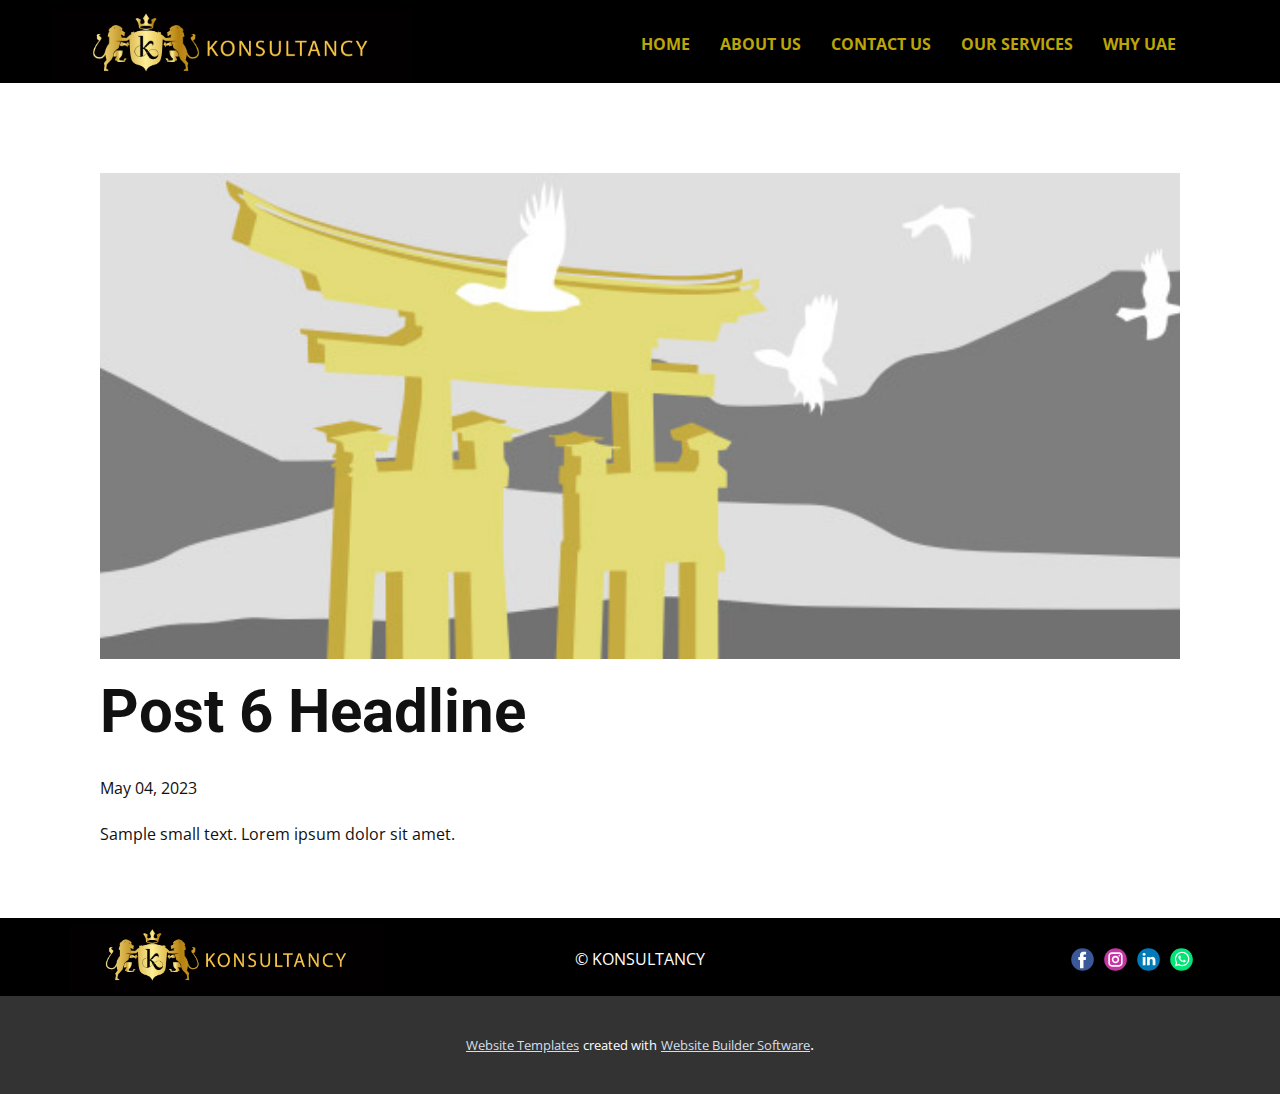
<file: blog/post-5.html>
<!DOCTYPE html>
<html style="font-size: 16px;" lang="en"><head>
    <meta name="viewport" content="width=device-width, initial-scale=1.0">
    <meta charset="utf-8">
    <meta name="keywords" content="Post 1 Headline">
    <meta name="description" content="">
    <title>Post 6 Headline</title>
    <link rel="stylesheet" href="../nicepage.css" media="screen">
<link rel="stylesheet" href="../Post-Template.css" media="screen">
    <script class="u-script" type="text/javascript" src="../jquery.js" defer=""></script>
    <script class="u-script" type="text/javascript" src="../nicepage.js" defer=""></script>
    <meta name="generator" content="Nicepage 5.8.13, nicepage.com">
    <link id="u-theme-google-font" rel="stylesheet" href="https://fonts.googleapis.com/css?family=Roboto:100,100i,300,300i,400,400i,500,500i,700,700i,900,900i|Open+Sans:300,300i,400,400i,500,500i,600,600i,700,700i,800,800i">
    
    
    <script type="application/ld+json">{
		"@context": "http://schema.org",
		"@type": "Organization",
		"name": "",
		"logo": "images/websitepnglogocrop.png",
		"sameAs": [
				"https://nicepage.com/c/technology-website-templates",
				"tel:+971503911830"
		]
}</script>
    <meta name="theme-color" content="#9bb3c9">
  <meta data-intl-tel-input-cdn-path="intlTelInput/"></head>
  <body class="u-body u-xl-mode" data-lang="en"><header class="u-black u-clearfix u-header u-header" id="sec-ae6b"><div class="u-clearfix u-sheet u-sheet-1">
        <nav class="u-menu u-menu-one-level u-offcanvas u-menu-1" data-responsive-from="MD">
          <div class="menu-collapse" style="font-size: 1rem; letter-spacing: 0px; font-weight: 700; text-transform: uppercase;">
            <a class="u-button-style u-custom-active-border-color u-custom-border u-custom-border-color u-custom-borders u-custom-hover-border-color u-custom-left-right-menu-spacing u-custom-padding-bottom u-custom-text-active-color u-custom-text-color u-custom-text-hover-color u-custom-text-shadow u-custom-top-bottom-menu-spacing u-nav-link u-text-active-palette-1-base u-text-hover-palette-2-base" href="#">
              <svg class="u-svg-link" viewBox="0 0 24 24"><use xmlns:xlink="http://www.w3.org/1999/xlink" xlink:href="#menu-hamburger"></use></svg>
              <svg class="u-svg-content" version="1.1" id="menu-hamburger" viewBox="0 0 16 16" x="0px" y="0px" xmlns:xlink="http://www.w3.org/1999/xlink" xmlns="http://www.w3.org/2000/svg"><g><rect y="1" width="16" height="2"></rect><rect y="7" width="16" height="2"></rect><rect y="13" width="16" height="2"></rect>
</g></svg>
            </a>
          </div>
          <div class="u-custom-menu u-nav-container">
            <ul class="u-nav u-spacing-30 u-unstyled u-nav-1"><li class="u-nav-item"><a class="u-border-2 u-border-active-white u-border-hover-palette-3-dark-1 u-border-no-left u-border-no-right u-border-no-top u-button-style u-nav-link u-text-active-white u-text-custom-color-1 u-text-hover-palette-3-dark-1" href="../Home.html" style="padding: 10px 0px;">Home</a>
</li><li class="u-nav-item"><a class="u-border-2 u-border-active-white u-border-hover-palette-3-dark-1 u-border-no-left u-border-no-right u-border-no-top u-button-style u-nav-link u-text-active-white u-text-custom-color-1 u-text-hover-palette-3-dark-1" href="../About-Us.html" style="padding: 10px 0px;">About Us</a>
</li><li class="u-nav-item"><a class="u-border-2 u-border-active-white u-border-hover-palette-3-dark-1 u-border-no-left u-border-no-right u-border-no-top u-button-style u-nav-link u-text-active-white u-text-custom-color-1 u-text-hover-palette-3-dark-1" href="../Contact-Us.html" style="padding: 10px 0px;">Contact Us</a>
</li><li class="u-nav-item"><a class="u-border-2 u-border-active-white u-border-hover-palette-3-dark-1 u-border-no-left u-border-no-right u-border-no-top u-button-style u-nav-link u-text-active-white u-text-custom-color-1 u-text-hover-palette-3-dark-1" href="../Our-Services.html" style="padding: 10px 0px;">Our Services</a>
</li><li class="u-nav-item"><a class="u-border-2 u-border-active-white u-border-hover-palette-3-dark-1 u-border-no-left u-border-no-right u-border-no-top u-button-style u-nav-link u-text-active-white u-text-custom-color-1 u-text-hover-palette-3-dark-1" href="../Why-UAE.html" style="padding: 10px 0px;">Why UAE</a>
</li></ul>
          </div>
          <div class="u-custom-menu u-nav-container-collapse">
            <div class="u-black u-container-style u-inner-container-layout u-opacity u-opacity-95 u-sidenav">
              <div class="u-inner-container-layout u-sidenav-overflow">
                <div class="u-menu-close"></div>
                <ul class="u-align-center u-nav u-popupmenu-items u-unstyled u-nav-2"><li class="u-nav-item"><a class="u-button-style u-nav-link" href="../Home.html">Home</a>
</li><li class="u-nav-item"><a class="u-button-style u-nav-link" href="../About-Us.html">About Us</a>
</li><li class="u-nav-item"><a class="u-button-style u-nav-link" href="../Contact-Us.html">Contact Us</a>
</li><li class="u-nav-item"><a class="u-button-style u-nav-link" href="../Our-Services.html">Our Services</a>
</li><li class="u-nav-item"><a class="u-button-style u-nav-link" href="../Why-UAE.html">Why UAE</a>
</li></ul>
              </div>
            </div>
            <div class="u-black u-menu-overlay u-opacity u-opacity-70"></div>
          </div>
        </nav>
        <a href="../Home.html" class="u-image u-logo u-image-1" data-image-width="2084" data-image-height="425" title="Home">
          <img src="../images/websitepnglogocrop.png" class="u-logo-image u-logo-image-1">
        </a>
      </div></header>
    <section class="u-align-center u-clearfix u-section-1" id="sec-7e5b">
      <div class="u-clearfix u-sheet u-valign-middle-md u-valign-middle-sm u-valign-middle-xs u-sheet-1"><!--post_details--><!--post_details_options_json--><!--{"source":""}--><!--/post_details_options_json--><!--blog_post-->
        <div class="u-container-style u-expanded-width u-post-details u-post-details-1">
          <div class="u-container-layout u-valign-middle u-container-layout-1"><!--blog_post_image-->
            <img alt="" class="u-blog-control u-expanded-width u-image u-image-default u-image-1" src="../images/8ad73f3c.jpeg"><!--/blog_post_image--><!--blog_post_header-->
            <h2 class="u-blog-control u-text u-text-1">Post 6 Headline</h2><!--/blog_post_header--><!--blog_post_metadata-->
            <div class="u-blog-control u-metadata u-metadata-1"><!--blog_post_metadata_date-->
              <span class="u-meta-date u-meta-icon">May 04, 2023</span><!--/blog_post_metadata_date--><!--blog_post_metadata_category-->
              <!--/blog_post_metadata_category--><!--blog_post_metadata_comments-->
              <!--/blog_post_metadata_comments-->
            </div><!--/blog_post_metadata--><!--blog_post_content-->
            <div class="u-align-justify u-blog-control u-post-content u-text u-text-2 fr-view">
  Sample small text. Lorem ipsum dolor sit amet.
  </div><!--/blog_post_content-->
          </div>
        </div><!--/blog_post--><!--/post_details-->
      </div>
    </section>
    
    
    <footer class="u-align-center-md u-align-center-sm u-align-center-xs u-black u-clearfix u-footer" id="sec-ce96"><div class="u-clearfix u-sheet u-valign-middle-md u-sheet-1">
        <a href="../Home.html" class="u-image u-logo u-image-1" data-image-width="2084" data-image-height="425" title="Home" target="_blank">
          <img src="../images/websitepnglogocrop.png" class="u-logo-image u-logo-image-1">
        </a>
        <p class="u-align-center-lg u-align-center-md u-align-center-xl u-hidden-md u-hidden-sm u-hidden-xs u-text u-text-1"> © KONSULTANCY</p>
        <div class="u-align-left u-social-icons u-spacing-10 u-social-icons-1">
          <a class="u-social-url" title="facebook" target="_blank" href=""><span class="u-icon u-social-facebook u-social-icon u-icon-1"><svg class="u-svg-link" preserveAspectRatio="xMidYMin slice" viewBox="0 0 112 112" style=""><use xmlns:xlink="http://www.w3.org/1999/xlink" xlink:href="#svg-6129"></use></svg><svg class="u-svg-content" viewBox="0 0 112 112" x="0" y="0" id="svg-6129"><circle fill="currentColor" cx="56.1" cy="56.1" r="55"></circle><path fill="#FFFFFF" d="M73.5,31.6h-9.1c-1.4,0-3.6,0.8-3.6,3.9v8.5h12.6L72,58.3H60.8v40.8H43.9V58.3h-8V43.9h8v-9.2
      c0-6.7,3.1-17,17-17h12.5v13.9H73.5z"></path></svg></span>
          </a>
          <a class="u-social-url" title="instagram" target="_blank" href=""><span class="u-icon u-social-icon u-social-instagram u-icon-2"><svg class="u-svg-link" preserveAspectRatio="xMidYMin slice" viewBox="0 0 112 112" style=""><use xmlns:xlink="http://www.w3.org/1999/xlink" xlink:href="#svg-1ffd"></use></svg><svg class="u-svg-content" viewBox="0 0 112 112" x="0" y="0" id="svg-1ffd"><circle fill="currentColor" cx="56.1" cy="56.1" r="55"></circle><path fill="#FFFFFF" d="M55.9,38.2c-9.9,0-17.9,8-17.9,17.9C38,66,46,74,55.9,74c9.9,0,17.9-8,17.9-17.9C73.8,46.2,65.8,38.2,55.9,38.2
      z M55.9,66.4c-5.7,0-10.3-4.6-10.3-10.3c-0.1-5.7,4.6-10.3,10.3-10.3c5.7,0,10.3,4.6,10.3,10.3C66.2,61.8,61.6,66.4,55.9,66.4z"></path><path fill="#FFFFFF" d="M74.3,33.5c-2.3,0-4.2,1.9-4.2,4.2s1.9,4.2,4.2,4.2s4.2-1.9,4.2-4.2S76.6,33.5,74.3,33.5z"></path><path fill="#FFFFFF" d="M73.1,21.3H38.6c-9.7,0-17.5,7.9-17.5,17.5v34.5c0,9.7,7.9,17.6,17.5,17.6h34.5c9.7,0,17.5-7.9,17.5-17.5V38.8
      C90.6,29.1,82.7,21.3,73.1,21.3z M83,73.3c0,5.5-4.5,9.9-9.9,9.9H38.6c-5.5,0-9.9-4.5-9.9-9.9V38.8c0-5.5,4.5-9.9,9.9-9.9h34.5
      c5.5,0,9.9,4.5,9.9,9.9V73.3z"></path></svg></span>
          </a>
          <a class="u-social-url" title="linkedin" target="_blank" href="https://nicepage.com/c/technology-website-templates"><span class="u-icon u-social-icon u-social-linkedin u-icon-3"><svg class="u-svg-link" preserveAspectRatio="xMidYMin slice" viewBox="0 0 112 112" style=""><use xmlns:xlink="http://www.w3.org/1999/xlink" xlink:href="#svg-d90c"></use></svg><svg class="u-svg-content" viewBox="0 0 112 112" x="0" y="0" id="svg-d90c"><circle fill="currentColor" cx="56.1" cy="56.1" r="55"></circle><path fill="#FFFFFF" d="M41.3,83.7H27.9V43.4h13.4V83.7z M34.6,37.9L34.6,37.9c-4.6,0-7.5-3.1-7.5-7c0-4,3-7,7.6-7s7.4,3,7.5,7
      C42.2,34.8,39.2,37.9,34.6,37.9z M89.6,83.7H76.2V62.2c0-5.4-1.9-9.1-6.8-9.1c-3.7,0-5.9,2.5-6.9,4.9c-0.4,0.9-0.4,2.1-0.4,3.3v22.5
      H48.7c0,0,0.2-36.5,0-40.3h13.4v5.7c1.8-2.7,5-6.7,12.1-6.7c8.8,0,15.4,5.8,15.4,18.1V83.7z"></path></svg></span>
          </a>
          <a class="u-social-url" target="_blank" data-type="Whatsapp" title="Whatsapp" href="../tel:+971503911830"><span class="u-icon u-social-icon u-social-whatsapp u-icon-4"><svg class="u-svg-link" preserveAspectRatio="xMidYMin slice" viewBox="0 0 112 112" style=""><use xmlns:xlink="http://www.w3.org/1999/xlink" xlink:href="#svg-d01d"></use></svg><svg class="u-svg-content" viewBox="0 0 112 112" x="0" y="0" id="svg-d01d"><circle fill="currentColor" cx="56.1" cy="56.1" r="55"></circle><path fill="#FFFFFF" d="M83.8,28.3C77.2,21.7,68.4,18,59,18c-19.3,0-35.1,15.7-35.1,35.1c0,6.2,1.6,12.2,4.7,17.5l-5,18.2L42.2,84
	c5.1,2.8,10.9,4.3,16.8,4.3h0l0,0c19.3,0,35.1-15.7,35.1-35.1C94.1,43.8,90.5,35,83.8,28.3 M59,82.3L59,82.3
	c-5.2,0-10.4-1.4-14.9-4.1l-1.1-0.6l-11,2.9L35,69.8l-0.7-1.1c-2.9-4.6-4.5-10-4.5-15.5C29.8,37,42.9,24,59,24
	c7.8,0,15.1,3,20.6,8.6c5.5,5.5,8.5,12.8,8.5,20.6C88.2,69.2,75.1,82.3,59,82.3 M75,60.5c-0.9-0.4-5.2-2.6-6-2.9
	c-0.8-0.3-1.4-0.4-2,0.4s-2.3,2.9-2.8,3.4c-0.5,0.6-1,0.7-1.9,0.2c-0.9-0.4-3.7-1.4-7.1-4.4c-2.6-2.3-4.4-5.2-4.9-6.1
	c-0.5-0.9-0.1-1.4,0.4-1.8c0.4-0.4,0.9-1,1.3-1.5c0.4-0.5,0.6-0.9,0.9-1.5c0.3-0.6,0.1-1.1-0.1-1.5c-0.2-0.4-2-4.8-2.7-6.5
	c-0.7-1.7-1.4-1.5-2-1.5c-0.5,0-1.1,0-1.7,0c-0.6,0-1.5,0.2-2.3,1.1c-0.8,0.9-3.1,3-3.1,7.3c0,4.3,3.1,8.5,3.6,9.1
	c0.4,0.6,6.2,9.4,15,13.2c2.1,0.9,3.7,1.4,5,1.8c2.1,0.7,4,0.6,5.5,0.3c1.7-0.3,5.2-2.1,5.9-4.2c0.7-2,0.7-3.8,0.5-4.2
	C76.5,61.1,75.9,60.9,75,60.5"></path></svg></span>
          </a>
        </div>
      </div></footer>
    <section class="u-backlink u-clearfix u-grey-80">
      <a class="u-link" href="https://nicepage.com/website-templates" target="_blank">
        <span>Website Templates</span>
      </a>
      <p class="u-text">
        <span>created with</span>
      </p>
      <a class="u-link" href="" target="_blank">
        <span>Website Builder Software</span>
      </a>. 
    </section>
  
</body></html>
</file>
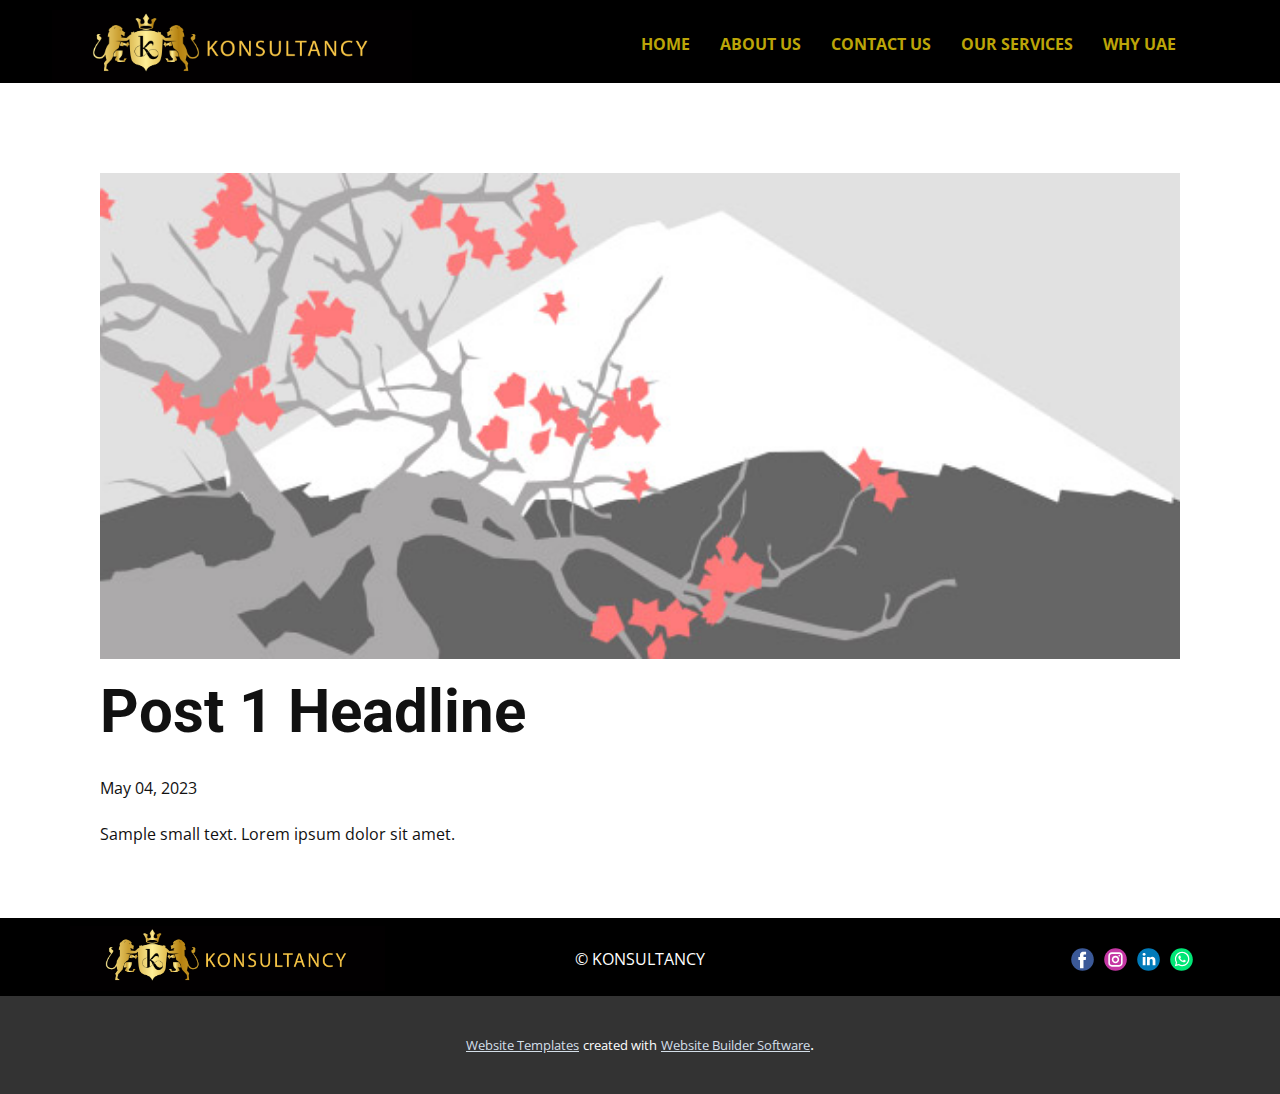
<file: blog/post.html>
<!DOCTYPE html>
<html style="font-size: 16px;" lang="en"><head>
    <meta name="viewport" content="width=device-width, initial-scale=1.0">
    <meta charset="utf-8">
    <meta name="keywords" content="Post 1 Headline">
    <meta name="description" content="">
    <title>Post 1 Headline</title>
    <link rel="stylesheet" href="../nicepage.css" media="screen">
<link rel="stylesheet" href="../Post-Template.css" media="screen">
    <script class="u-script" type="text/javascript" src="../jquery.js" defer=""></script>
    <script class="u-script" type="text/javascript" src="../nicepage.js" defer=""></script>
    <meta name="generator" content="Nicepage 5.8.13, nicepage.com">
    <link id="u-theme-google-font" rel="stylesheet" href="https://fonts.googleapis.com/css?family=Roboto:100,100i,300,300i,400,400i,500,500i,700,700i,900,900i|Open+Sans:300,300i,400,400i,500,500i,600,600i,700,700i,800,800i">
    
    
    <script type="application/ld+json">{
		"@context": "http://schema.org",
		"@type": "Organization",
		"name": "",
		"logo": "images/websitepnglogocrop.png",
		"sameAs": [
				"https://nicepage.com/c/technology-website-templates",
				"tel:+971503911830"
		]
}</script>
    <meta name="theme-color" content="#9bb3c9">
  <meta data-intl-tel-input-cdn-path="intlTelInput/"></head>
  <body class="u-body u-xl-mode" data-lang="en"><header class="u-black u-clearfix u-header u-header" id="sec-ae6b"><div class="u-clearfix u-sheet u-sheet-1">
        <nav class="u-menu u-menu-one-level u-offcanvas u-menu-1" data-responsive-from="MD">
          <div class="menu-collapse" style="font-size: 1rem; letter-spacing: 0px; font-weight: 700; text-transform: uppercase;">
            <a class="u-button-style u-custom-active-border-color u-custom-border u-custom-border-color u-custom-borders u-custom-hover-border-color u-custom-left-right-menu-spacing u-custom-padding-bottom u-custom-text-active-color u-custom-text-color u-custom-text-hover-color u-custom-text-shadow u-custom-top-bottom-menu-spacing u-nav-link u-text-active-palette-1-base u-text-hover-palette-2-base" href="#">
              <svg class="u-svg-link" viewBox="0 0 24 24"><use xmlns:xlink="http://www.w3.org/1999/xlink" xlink:href="#menu-hamburger"></use></svg>
              <svg class="u-svg-content" version="1.1" id="menu-hamburger" viewBox="0 0 16 16" x="0px" y="0px" xmlns:xlink="http://www.w3.org/1999/xlink" xmlns="http://www.w3.org/2000/svg"><g><rect y="1" width="16" height="2"></rect><rect y="7" width="16" height="2"></rect><rect y="13" width="16" height="2"></rect>
</g></svg>
            </a>
          </div>
          <div class="u-custom-menu u-nav-container">
            <ul class="u-nav u-spacing-30 u-unstyled u-nav-1"><li class="u-nav-item"><a class="u-border-2 u-border-active-white u-border-hover-palette-3-dark-1 u-border-no-left u-border-no-right u-border-no-top u-button-style u-nav-link u-text-active-white u-text-custom-color-1 u-text-hover-palette-3-dark-1" href="../Home.html" style="padding: 10px 0px;">Home</a>
</li><li class="u-nav-item"><a class="u-border-2 u-border-active-white u-border-hover-palette-3-dark-1 u-border-no-left u-border-no-right u-border-no-top u-button-style u-nav-link u-text-active-white u-text-custom-color-1 u-text-hover-palette-3-dark-1" href="../About-Us.html" style="padding: 10px 0px;">About Us</a>
</li><li class="u-nav-item"><a class="u-border-2 u-border-active-white u-border-hover-palette-3-dark-1 u-border-no-left u-border-no-right u-border-no-top u-button-style u-nav-link u-text-active-white u-text-custom-color-1 u-text-hover-palette-3-dark-1" href="../Contact-Us.html" style="padding: 10px 0px;">Contact Us</a>
</li><li class="u-nav-item"><a class="u-border-2 u-border-active-white u-border-hover-palette-3-dark-1 u-border-no-left u-border-no-right u-border-no-top u-button-style u-nav-link u-text-active-white u-text-custom-color-1 u-text-hover-palette-3-dark-1" href="../Our-Services.html" style="padding: 10px 0px;">Our Services</a>
</li><li class="u-nav-item"><a class="u-border-2 u-border-active-white u-border-hover-palette-3-dark-1 u-border-no-left u-border-no-right u-border-no-top u-button-style u-nav-link u-text-active-white u-text-custom-color-1 u-text-hover-palette-3-dark-1" href="../Why-UAE.html" style="padding: 10px 0px;">Why UAE</a>
</li></ul>
          </div>
          <div class="u-custom-menu u-nav-container-collapse">
            <div class="u-black u-container-style u-inner-container-layout u-opacity u-opacity-95 u-sidenav">
              <div class="u-inner-container-layout u-sidenav-overflow">
                <div class="u-menu-close"></div>
                <ul class="u-align-center u-nav u-popupmenu-items u-unstyled u-nav-2"><li class="u-nav-item"><a class="u-button-style u-nav-link" href="../Home.html">Home</a>
</li><li class="u-nav-item"><a class="u-button-style u-nav-link" href="../About-Us.html">About Us</a>
</li><li class="u-nav-item"><a class="u-button-style u-nav-link" href="../Contact-Us.html">Contact Us</a>
</li><li class="u-nav-item"><a class="u-button-style u-nav-link" href="../Our-Services.html">Our Services</a>
</li><li class="u-nav-item"><a class="u-button-style u-nav-link" href="../Why-UAE.html">Why UAE</a>
</li></ul>
              </div>
            </div>
            <div class="u-black u-menu-overlay u-opacity u-opacity-70"></div>
          </div>
        </nav>
        <a href="../Home.html" class="u-image u-logo u-image-1" data-image-width="2084" data-image-height="425" title="Home">
          <img src="../images/websitepnglogocrop.png" class="u-logo-image u-logo-image-1">
        </a>
      </div></header>
    <section class="u-align-center u-clearfix u-section-1" id="sec-7e5b">
      <div class="u-clearfix u-sheet u-valign-middle-md u-valign-middle-sm u-valign-middle-xs u-sheet-1"><!--post_details--><!--post_details_options_json--><!--{"source":""}--><!--/post_details_options_json--><!--blog_post-->
        <div class="u-container-style u-expanded-width u-post-details u-post-details-1">
          <div class="u-container-layout u-valign-middle u-container-layout-1"><!--blog_post_image-->
            <img alt="" class="u-blog-control u-expanded-width u-image u-image-default u-image-1" src="../images/0fd3416c.jpeg"><!--/blog_post_image--><!--blog_post_header-->
            <h2 class="u-blog-control u-text u-text-1">Post 1 Headline</h2><!--/blog_post_header--><!--blog_post_metadata-->
            <div class="u-blog-control u-metadata u-metadata-1"><!--blog_post_metadata_date-->
              <span class="u-meta-date u-meta-icon">May 04, 2023</span><!--/blog_post_metadata_date--><!--blog_post_metadata_category-->
              <!--/blog_post_metadata_category--><!--blog_post_metadata_comments-->
              <!--/blog_post_metadata_comments-->
            </div><!--/blog_post_metadata--><!--blog_post_content-->
            <div class="u-align-justify u-blog-control u-post-content u-text u-text-2 fr-view">
  Sample small text. Lorem ipsum dolor sit amet.
  </div><!--/blog_post_content-->
          </div>
        </div><!--/blog_post--><!--/post_details-->
      </div>
    </section>
    
    
    <footer class="u-align-center-md u-align-center-sm u-align-center-xs u-black u-clearfix u-footer" id="sec-ce96"><div class="u-clearfix u-sheet u-valign-middle-md u-sheet-1">
        <a href="../Home.html" class="u-image u-logo u-image-1" data-image-width="2084" data-image-height="425" title="Home" target="_blank">
          <img src="../images/websitepnglogocrop.png" class="u-logo-image u-logo-image-1">
        </a>
        <p class="u-align-center-lg u-align-center-md u-align-center-xl u-hidden-md u-hidden-sm u-hidden-xs u-text u-text-1"> © KONSULTANCY</p>
        <div class="u-align-left u-social-icons u-spacing-10 u-social-icons-1">
          <a class="u-social-url" title="facebook" target="_blank" href=""><span class="u-icon u-social-facebook u-social-icon u-icon-1"><svg class="u-svg-link" preserveAspectRatio="xMidYMin slice" viewBox="0 0 112 112" style=""><use xmlns:xlink="http://www.w3.org/1999/xlink" xlink:href="#svg-6129"></use></svg><svg class="u-svg-content" viewBox="0 0 112 112" x="0" y="0" id="svg-6129"><circle fill="currentColor" cx="56.1" cy="56.1" r="55"></circle><path fill="#FFFFFF" d="M73.5,31.6h-9.1c-1.4,0-3.6,0.8-3.6,3.9v8.5h12.6L72,58.3H60.8v40.8H43.9V58.3h-8V43.9h8v-9.2
      c0-6.7,3.1-17,17-17h12.5v13.9H73.5z"></path></svg></span>
          </a>
          <a class="u-social-url" title="instagram" target="_blank" href=""><span class="u-icon u-social-icon u-social-instagram u-icon-2"><svg class="u-svg-link" preserveAspectRatio="xMidYMin slice" viewBox="0 0 112 112" style=""><use xmlns:xlink="http://www.w3.org/1999/xlink" xlink:href="#svg-1ffd"></use></svg><svg class="u-svg-content" viewBox="0 0 112 112" x="0" y="0" id="svg-1ffd"><circle fill="currentColor" cx="56.1" cy="56.1" r="55"></circle><path fill="#FFFFFF" d="M55.9,38.2c-9.9,0-17.9,8-17.9,17.9C38,66,46,74,55.9,74c9.9,0,17.9-8,17.9-17.9C73.8,46.2,65.8,38.2,55.9,38.2
      z M55.9,66.4c-5.7,0-10.3-4.6-10.3-10.3c-0.1-5.7,4.6-10.3,10.3-10.3c5.7,0,10.3,4.6,10.3,10.3C66.2,61.8,61.6,66.4,55.9,66.4z"></path><path fill="#FFFFFF" d="M74.3,33.5c-2.3,0-4.2,1.9-4.2,4.2s1.9,4.2,4.2,4.2s4.2-1.9,4.2-4.2S76.6,33.5,74.3,33.5z"></path><path fill="#FFFFFF" d="M73.1,21.3H38.6c-9.7,0-17.5,7.9-17.5,17.5v34.5c0,9.7,7.9,17.6,17.5,17.6h34.5c9.7,0,17.5-7.9,17.5-17.5V38.8
      C90.6,29.1,82.7,21.3,73.1,21.3z M83,73.3c0,5.5-4.5,9.9-9.9,9.9H38.6c-5.5,0-9.9-4.5-9.9-9.9V38.8c0-5.5,4.5-9.9,9.9-9.9h34.5
      c5.5,0,9.9,4.5,9.9,9.9V73.3z"></path></svg></span>
          </a>
          <a class="u-social-url" title="linkedin" target="_blank" href="https://nicepage.com/c/technology-website-templates"><span class="u-icon u-social-icon u-social-linkedin u-icon-3"><svg class="u-svg-link" preserveAspectRatio="xMidYMin slice" viewBox="0 0 112 112" style=""><use xmlns:xlink="http://www.w3.org/1999/xlink" xlink:href="#svg-d90c"></use></svg><svg class="u-svg-content" viewBox="0 0 112 112" x="0" y="0" id="svg-d90c"><circle fill="currentColor" cx="56.1" cy="56.1" r="55"></circle><path fill="#FFFFFF" d="M41.3,83.7H27.9V43.4h13.4V83.7z M34.6,37.9L34.6,37.9c-4.6,0-7.5-3.1-7.5-7c0-4,3-7,7.6-7s7.4,3,7.5,7
      C42.2,34.8,39.2,37.9,34.6,37.9z M89.6,83.7H76.2V62.2c0-5.4-1.9-9.1-6.8-9.1c-3.7,0-5.9,2.5-6.9,4.9c-0.4,0.9-0.4,2.1-0.4,3.3v22.5
      H48.7c0,0,0.2-36.5,0-40.3h13.4v5.7c1.8-2.7,5-6.7,12.1-6.7c8.8,0,15.4,5.8,15.4,18.1V83.7z"></path></svg></span>
          </a>
          <a class="u-social-url" target="_blank" data-type="Whatsapp" title="Whatsapp" href="../tel:+971503911830"><span class="u-icon u-social-icon u-social-whatsapp u-icon-4"><svg class="u-svg-link" preserveAspectRatio="xMidYMin slice" viewBox="0 0 112 112" style=""><use xmlns:xlink="http://www.w3.org/1999/xlink" xlink:href="#svg-d01d"></use></svg><svg class="u-svg-content" viewBox="0 0 112 112" x="0" y="0" id="svg-d01d"><circle fill="currentColor" cx="56.1" cy="56.1" r="55"></circle><path fill="#FFFFFF" d="M83.8,28.3C77.2,21.7,68.4,18,59,18c-19.3,0-35.1,15.7-35.1,35.1c0,6.2,1.6,12.2,4.7,17.5l-5,18.2L42.2,84
	c5.1,2.8,10.9,4.3,16.8,4.3h0l0,0c19.3,0,35.1-15.7,35.1-35.1C94.1,43.8,90.5,35,83.8,28.3 M59,82.3L59,82.3
	c-5.2,0-10.4-1.4-14.9-4.1l-1.1-0.6l-11,2.9L35,69.8l-0.7-1.1c-2.9-4.6-4.5-10-4.5-15.5C29.8,37,42.9,24,59,24
	c7.8,0,15.1,3,20.6,8.6c5.5,5.5,8.5,12.8,8.5,20.6C88.2,69.2,75.1,82.3,59,82.3 M75,60.5c-0.9-0.4-5.2-2.6-6-2.9
	c-0.8-0.3-1.4-0.4-2,0.4s-2.3,2.9-2.8,3.4c-0.5,0.6-1,0.7-1.9,0.2c-0.9-0.4-3.7-1.4-7.1-4.4c-2.6-2.3-4.4-5.2-4.9-6.1
	c-0.5-0.9-0.1-1.4,0.4-1.8c0.4-0.4,0.9-1,1.3-1.5c0.4-0.5,0.6-0.9,0.9-1.5c0.3-0.6,0.1-1.1-0.1-1.5c-0.2-0.4-2-4.8-2.7-6.5
	c-0.7-1.7-1.4-1.5-2-1.5c-0.5,0-1.1,0-1.7,0c-0.6,0-1.5,0.2-2.3,1.1c-0.8,0.9-3.1,3-3.1,7.3c0,4.3,3.1,8.5,3.6,9.1
	c0.4,0.6,6.2,9.4,15,13.2c2.1,0.9,3.7,1.4,5,1.8c2.1,0.7,4,0.6,5.5,0.3c1.7-0.3,5.2-2.1,5.9-4.2c0.7-2,0.7-3.8,0.5-4.2
	C76.5,61.1,75.9,60.9,75,60.5"></path></svg></span>
          </a>
        </div>
      </div></footer>
    <section class="u-backlink u-clearfix u-grey-80">
      <a class="u-link" href="https://nicepage.com/website-templates" target="_blank">
        <span>Website Templates</span>
      </a>
      <p class="u-text">
        <span>created with</span>
      </p>
      <a class="u-link" href="" target="_blank">
        <span>Website Builder Software</span>
      </a>. 
    </section>
  
</body></html>
</file>
